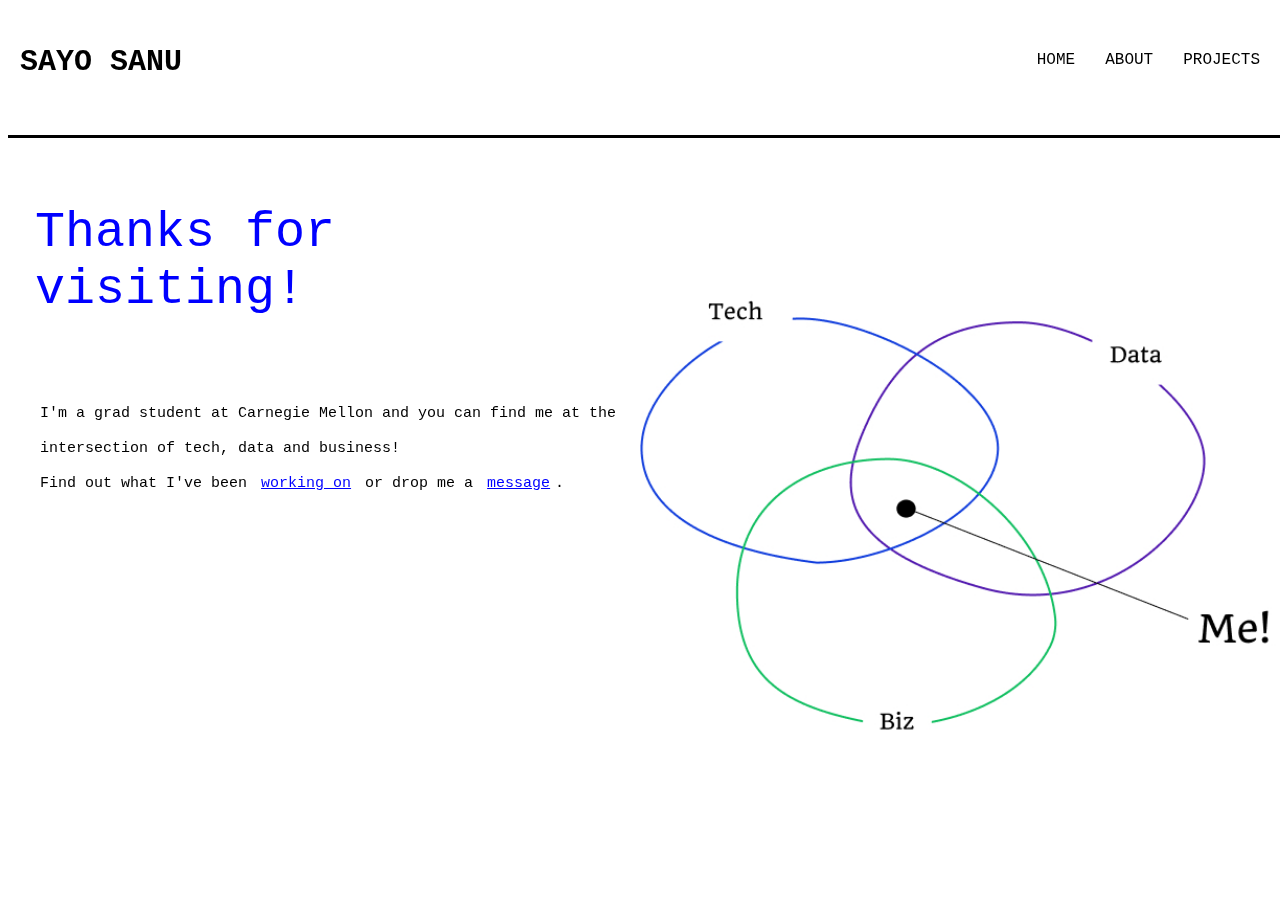
<file: index.html>
<!DOCTYPE html>
<html lang="en">
<head>
	<!-- Global site tag (gtag.js) - Google Analytics -->
    <script async src="https://www.googletagmanager.com/gtag/js?id=UA-145074367-1"></script>
    <script>
        window.dataLayer = window.dataLayer || [];
        function gtag(){dataLayer.push(arguments);}
        gtag('js', new Date());

        gtag('config', 'UA-145074367-1');
    </script>
    

    <meta charset="UTF-8">
    <meta name="viewport" content="width=device-width, initial-scale=1.0">
    <meta http-equiv="X-UA-Compatible" content="ie=edge">
    <title>Sayo's Website</title>
</head>
<link href="style.css" rel="stylesheet" type="text/css">

<body>
	<div class="fullscreen top">
		<div class = "topright">
			<ul class="menu">
				<li id="menulist"><a href="index.html"> HOME </a></li>
				<li id="menulist"><a href="webpages/about.html"> ABOUT </a></li>
				<li id="menulist"><a href="webpages/projects.html"> PROJECTS </a></li>
				<!-- <li id="menulist"><a href="webpages/contact.html"> CONTACT </a></li>	 -->
			</ul>
		</div>

		<div class = "topleft">
			<h2>SAYO SANU</h2>
		</div>
				
	</div>

	<div class="fullscreen bottom">
		<div class="bottomright">

		</div>
		<div class="bottomleft">
			<h1>Thanks for visiting!</h1>
			<p class = "blurb">I'm a grad student at Carnegie Mellon and you can find me at the intersection of tech, data and business!
			<br>
			Find out what I've been <a id="mylinks" href="/webpages/projects.html">working on</a> or drop me a <a id="mylinks" href="mailto:esanu@andrew.cmu.edu">message</a>.
			</p>

		</div>
	</div>
</div>
    


</body>
</html>
</file>
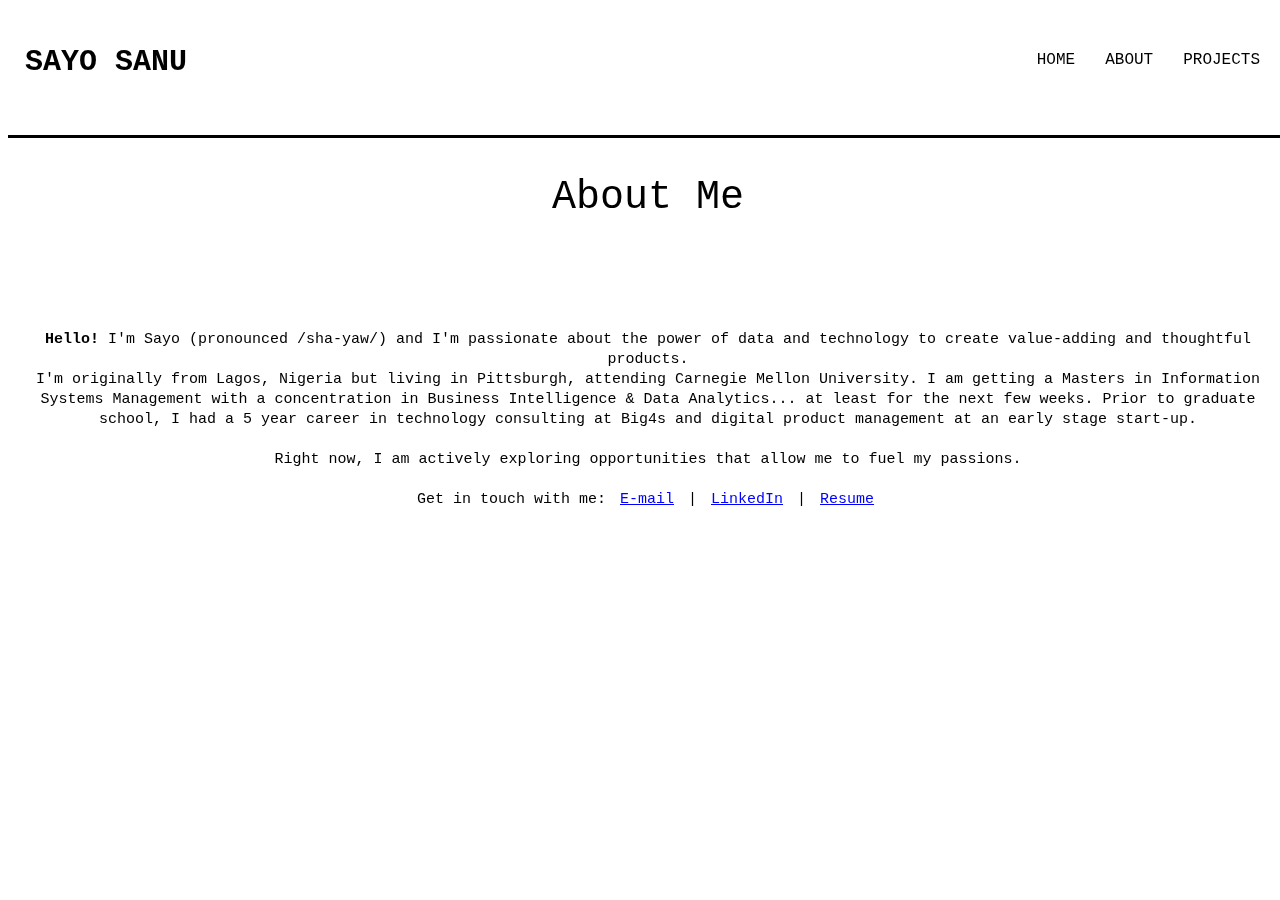
<file: webpages/about.html>
<!DOCTYPE html>
<html lang="en">
<head>

    <!-- Global site tag (gtag.js) - Google Analytics -->
    <script async src="https://www.googletagmanager.com/gtag/js?id=UA-145074367-1"></script>
    <script>
        window.dataLayer = window.dataLayer || [];
        function gtag(){dataLayer.push(arguments);}
        gtag('js', new Date());

        gtag('config', 'UA-145074367-1');
    </script>
    
    
    <meta charset="UTF-8">
    <meta name="viewport" content="width=device-width, initial-scale=1.0">
    <meta http-equiv="X-UA-Compatible" content="ie=edge">
    <title>Document</title>
</head>

<link href="../style.css" rel="stylesheet" type="text/css">

<body>
    <div class="fullscreen top">
        <div class = "topright">
            <ul class="menu">
                <li id="menulist"><a href="../index.html"> HOME </a></li>
                <li id="menulist"><a href="../webpages/about.html"> ABOUT </a></li>
                <li id="menulist"><a href="../webpages/projects.html"> PROJECTS </a></li>
                <!-- <li id="menulist"><a href="../webpages/contact.html"> CONTACT </a></li>		 -->
            </ul>
        </div>
    
        <div class = "topleft">
            <h2><a href = "../index.html">SAYO SANU</a></h2>
        </div>
                
    </div>
        
    <div class="fullscreen bottom">
        <div class="freezetop">
            <h3>About Me</h3>
        </div>

        <div class="bottom">
            <p class="headertext">
                <b>Hello!</b> I'm  Sayo (pronounced /sha-yaw/) and I'm passionate about the power of data and technology to create value-adding and thoughtful products. 
                <br> I'm originally from Lagos, Nigeria but living in Pittsburgh, attending Carnegie Mellon University. I am getting a Masters in Information Systems Management with a concentration in Business Intelligence & Data Analytics... at least for the next few weeks. Prior to graduate school, I had a 5 year career in technology consulting at Big4s and digital product management at an early stage start-up. 

                <br><br>

                Right now, I am actively exploring opportunities that allow me to fuel my passions.                               
                <br><br>

                Get in touch with me: <a id="mylinks" href = "mailto:esanu@andrew.cmu.edu">E-mail</a> | <a id="mylinks" href="https://www.linkedin.com/in/sayosanu/">LinkedIn</a> | <a id="mylinks" href="../files/Sayo Sanu Resume.pdf">Resume</a>  

                
                
            </p> 
        </div>
    </div>   
</body>
</html>
</file>
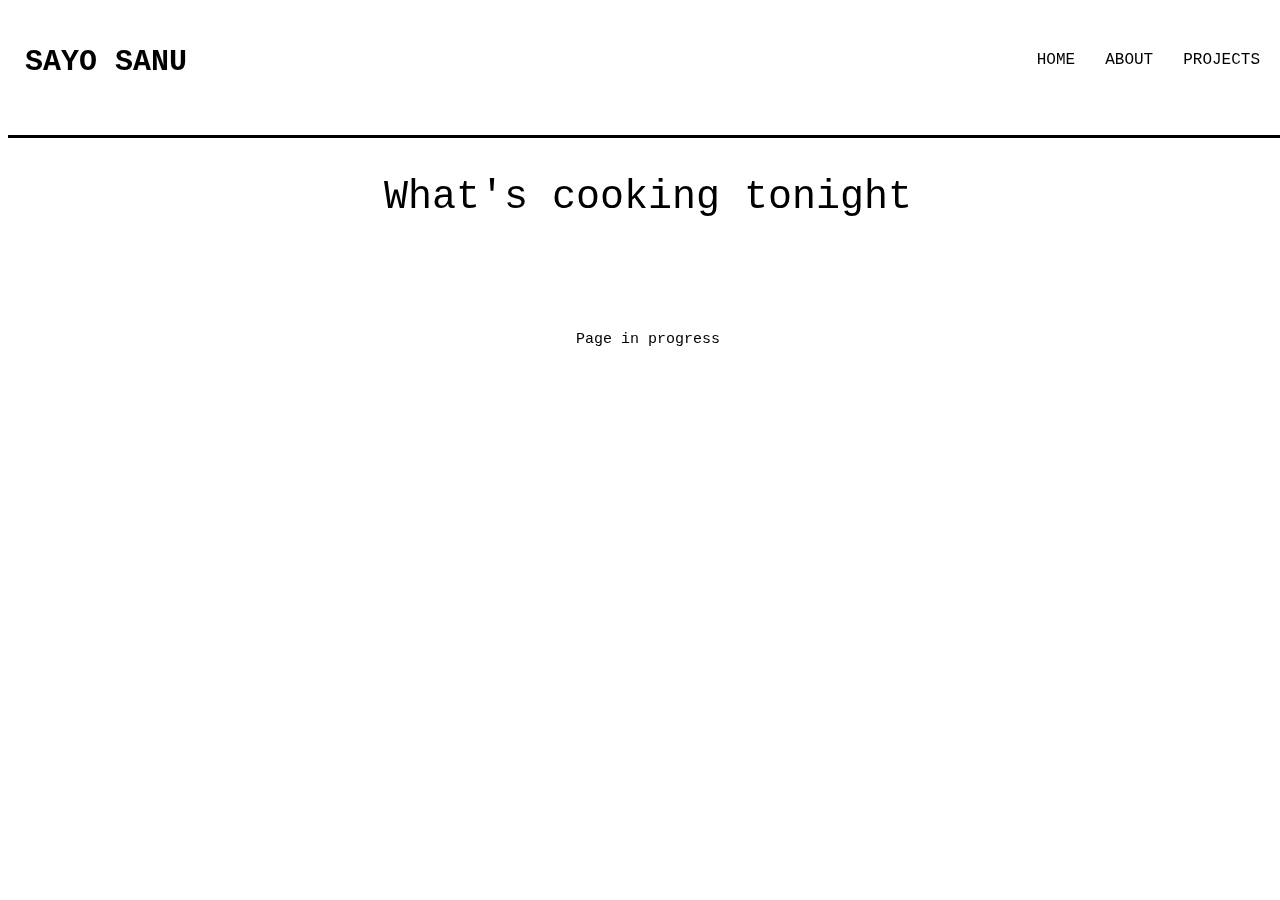
<file: webpages/androidrecipes.html>
<!DOCTYPE html>
<html lang="en">
<head>

    <!-- Global site tag (gtag.js) - Google Analytics -->
    <script async src="https://www.googletagmanager.com/gtag/js?id=UA-145074367-1"></script>
    <script>
        window.dataLayer = window.dataLayer || [];
        function gtag(){dataLayer.push(arguments);}
        gtag('js', new Date());

        gtag('config', 'UA-145074367-1');
    </script>
    
    
    <meta charset="UTF-8">
    <meta name="viewport" content="width=device-width, initial-scale=1.0">
    <meta http-equiv="X-UA-Compatible" content="ie=edge">
    <title>Telling Stories with Data</title>
</head>

<link href="../style.css" rel="stylesheet" type="text/css">

<body>
    <div class="fullscreen top">
        <div class = "topright">
            <ul class="menu">
                <li id="menulist"><a href="../index.html"> HOME </a></li>
                <li id="menulist"><a href="../webpages/about.html"> ABOUT </a></li>
                <li id="menulist"><a href="../webpages/projects.html"> PROJECTS </a></li>
            </ul>
        </div>
    
        <div class = "topleft">
            <h2><a href = "../index.html">SAYO SANU</a></h2>
        </div>
                
    </div>
    
    <div class="fullscreen bottom">

        <div class="freezetop">
            <h3>What's cooking tonight</h3>
        </div>

        <div class="bottom">
            <p class="headertext">
                Page in progress  

                <br>
            </p>
        </div>
    </div>

</body>
</html>
</file>
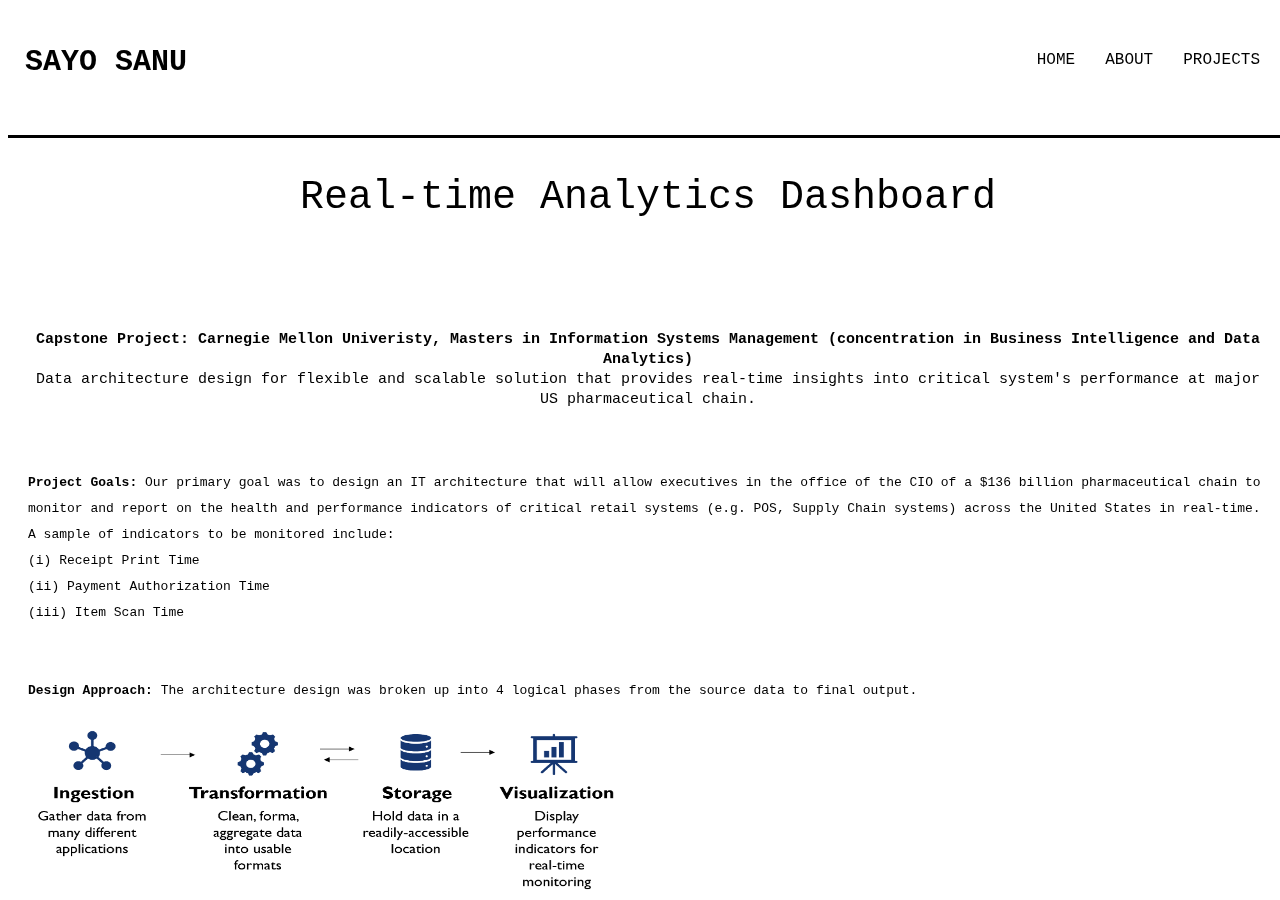
<file: webpages/dashboard.html>
﻿<!DOCTYPE html>
<html lang="en">
<head>
    <!-- Global site tag (gtag.js) - Google Analytics -->
    <script async src="https://www.googletagmanager.com/gtag/js?id=UA-145074367-1"></script>
    <script>
        window.dataLayer = window.dataLayer || [];
        function gtag(){dataLayer.push(arguments);}
        gtag('js', new Date());

        gtag('config', 'UA-145074367-1');
    </script>
    

    <meta charset="UTF-8">
    <meta name="viewport" content="width=device-width, initial-scale=1.0">
    <meta http-equiv="X-UA-Compatible" content="ie=edge">
    <title>Real-time Analytics Dashboard</title>
</head>
<link href="../style.css" rel="stylesheet" type="text/css">

<body>
    <div class="fullscreen top">
            <div class = "topright">
                <ul class="menu">
                    <li id="menulist"><a href="../index.html"> HOME </a></li>
                    <li id="menulist"><a href="../webpages/about.html"> ABOUT </a></li>
                    <li id="menulist"><a href="../webpages/projects.html"> PROJECTS </a></li>
                </ul>
            </div>
        
            <div class = "topleft">
                <h2><a href = "../index.html">SAYO SANU</a></h2>
            </div>
                    
        </div>
        
        <div class="fullscreen bottom">
    
            <div class="freezetop">
                <h3>Real-time Analytics Dashboard</h3>
            </div>
    
            <div class="bottom">
                <p class="headertext">
                    <b>
                        Capstone Project: Carnegie Mellon Univeristy, Masters in Information Systems Management
                        (concentration in Business Intelligence and Data Analytics) 
                    </b> <br />
                    Data architecture design for flexible and scalable solution that provides real-time insights into
                    critical system's performance at major US pharmaceutical chain.

                </p>

                <p class="bodytext">
                    <b>Project Goals: </b> Our primary goal was to design an IT architecture that
                    will allow executives in the office of the CIO of a $136 billion pharmaceutical chain 
                    to monitor and report on the health and performance indicators of critical retail systems (e.g. POS, Supply Chain systems)
                    across the United States in real-time. </br>
                    A sample of indicators to be monitored include:<br />
                    (i) Receipt Print Time <br />
                    (ii) Payment Authorization Time<br />
                    (iii) Item Scan Time <br />

                    <br />
                    <br />
                    <b>Design Approach: </b> The architecture design was broken up into 4 logical phases from the source data to final output. 
                    <br>
                    <img src="../images/designapproach.png" alt="Oops! I can't find this image right now." height="200" width="600">
                    <br>
                    For this project, the visualization phase was out of scope. We researched and identified potential solutions that met client requirements for all in-scope phases (ingestion, storage and transformation). The architectural design options were evaluated using a scorecard for a final recommendation before tools and vendors were selected.
                    <br>
                    <br>
                    <b></b>
                    After research, the team proposed 3 architectural options optimized for different strengths. <br>
                    <b>Peridot:</b> This architectural design was proposed as a light-weight technology stack. <br>
                    Data is extracted from source systems using traditional batch ETL solutions. The data is loaded into a cold storage data lake for adhoc queries and basic data analysis. From the data lake, the data is stored in a downstream datawarehouse for a 30-day period. Subsets of the transactional data are then stored in data marts for easier and faster access on the dashboard. Pre-defined rules are applied before analytics data is displayed on the dashboard. <br><br>
                    The downside of this design is degraded performance in providing "near real-time" analytics because of the number of components. Also, there is an impact on solution reliability and fault-tolerance using traditional batch ETL process.  <br>
                    <img src="../images/02peridot.png" alt="Oops, I can't find this image right now" height="350" width="700"> <br><br>

                    <b>Amethyst:</b> Our second recommendation uses a messaging queue to ingest data from the source systems. Messaging systems allow for asynchronous communication, decoupling systems and improving fault-tolerance. The data is transformed using a stream processing application that can process continuous data input. All data is stored in a data lake for adhoc queries, advanced analytics and predictive modeling. Some stream processing applications provide advanced modeling. Data is stored in datawarehouses for a shorter period for historical analysis. Subsets of the transactional data are then stored in data marts for easier and faster access on the dashboard. Pre-defined rules are applied before analytics data is displayed on the dashboard. <br><br>  <br>

                    <img src="../images/02amethyst.png" alt="Oops, I can't find this image right now" height="350" width="700">
                    <br>

                    <br><br>

                    <b>Andensine:</b> Our final recommendation also uses a messaging queue to ingest data from the source systems. The data is also transformed using a stream processing application that can process continuous data input. The stream application is integrated with the analytics dashboard as a downstream system. All data is stored in a cold storage data lake for adhoc queries, advanced analytics and predictive modeling, and more recent historical data is available in variety of databases (NoSQL, SQL, etc.) for quicker analysis. <br>

                    <img src="../images/02andesine.png" alt="Oops, I can't find this image right now" height="350" width="700">
                    <br>

                    <br><br>

            

                    Following these proposals, we evaluated each architectural option against our client's key requirements using a weighted scorecard. <br> <br>

                    <img src="../images/02scorecard.png" alt="Oops, I can't find this image right now" height="350" width="500">
                    <br>
                    We scored each architectural option based on our knowledge of information systems, our research, and counsel from esteemed client and advisors. <br>

                    <img src="../images/02scoreboard.png" alt="Oops, I can't find this image right now" height="250" width="600">
                    <br>
                    Andensine and Amethyst options with messaging queues and streaming applications scored hire on scalability and flexibility, which was a key requirements. Our client wanted to keep the solution flexible for changing business needs. Business changes may come with a growth in data volume and processing requirements. Also, messaging systems provide transparency (our source system will not need to be concerned about the location/address of the source system) and can ingest variety data formats (structured and unstructured). 
                    <br>
                    <br>
                    These options both scored low on total cost of ownership. We conducted a cost-analysis based on our best estimates of products available on Microsoft Azure's platform. 

                    <br>
                    <br>

                    Adensine architecture was our final recommendation to enable real-time insights on the health and performance of critical systems in a retail and e-commerce organization. <br>
                    Andensine's architecture and components allow our client to grow and take advantage advanced technology strategies. <br>
                    <br>

                    <img src="../images/02andesinetools.png" alt="Oops, I can't find this image right now" height="350" width="700">
                    <br>
                    <br>
                    
                    
                    Please see <a id="mylinks" href="../files/capstoneposter.pdf">capstone poster</a> for more details on this project. 


                </p>
            </div>

        </div>

    
</body>
</html>
</file>
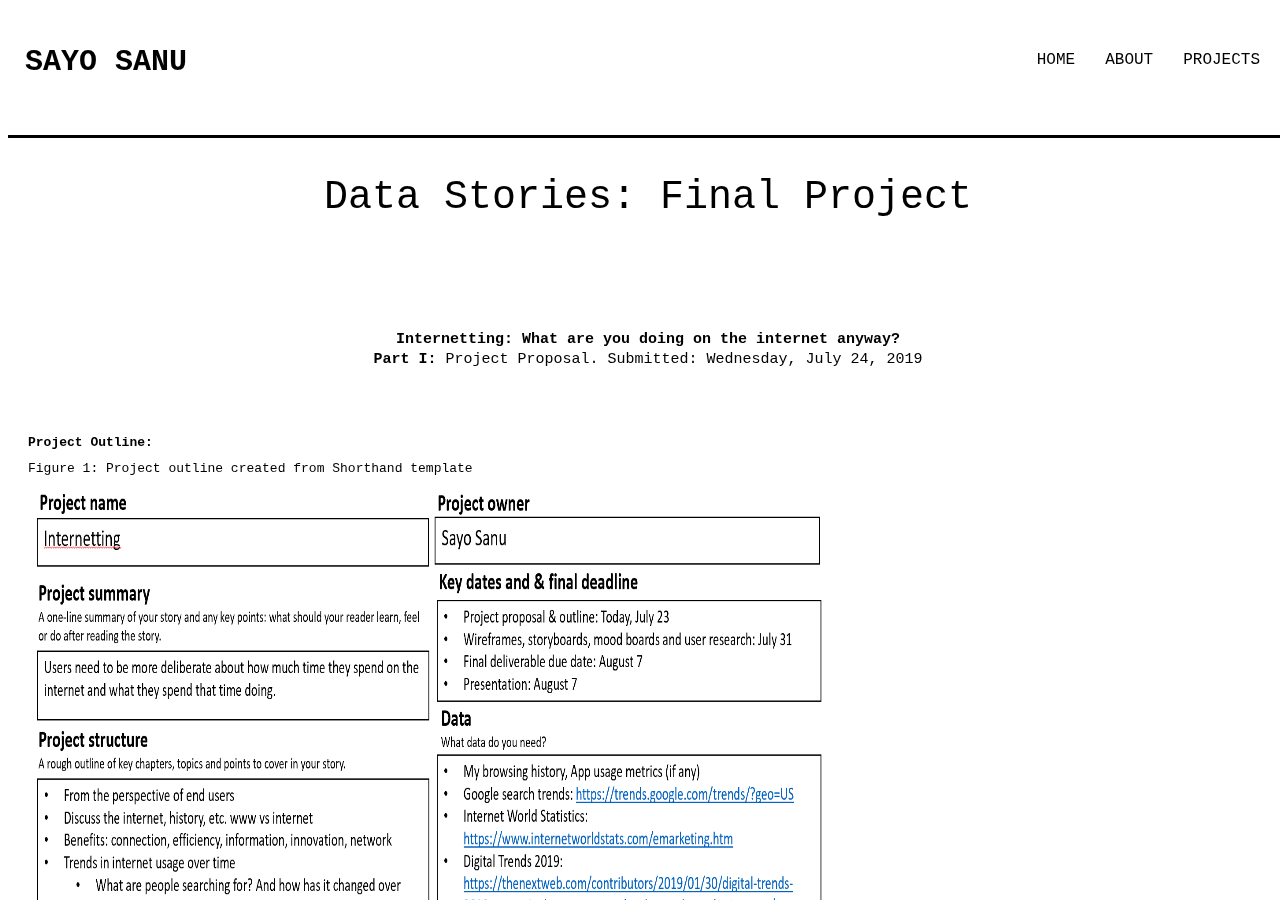
<file: webpages/datafinalproject.html>
<!DOCTYPE html>
<html lang="en">
<head>
    <!-- Global site tag (gtag.js) - Google Analytics -->
    <script async src="https://www.googletagmanager.com/gtag/js?id=UA-145074367-1"></script>
    <script>
        window.dataLayer = window.dataLayer || [];
        function gtag(){dataLayer.push(arguments);}
        gtag('js', new Date());

        gtag('config', 'UA-145074367-1');
    </script>
    
    <meta charset="UTF-8">
    <meta name="viewport" content="width=device-width, initial-scale=1.0">
    <meta http-equiv="X-UA-Compatible" content="ie=edge">
    <title>Telling Stories with Data: Final Project</title>
</head>
<link href="../style.css" rel="stylesheet" type="text/css">

<body>
	<div class="fullscreen top">
		<div class = "topright">
			<ul class="menu">
				<li id="menulist"><a href="../index.html"> HOME </a></li>
				<li id="menulist"><a href="../webpages/about.html"> ABOUT </a></li>
				<li id="menulist"><a href="../webpages/projects.html"> PROJECTS </a></li>
			</ul>
		</div>

		<div class = "topleft">
			<h2><a href = "../index.html">SAYO SANU</a></h2>
		</div>
				
    </div>    

	<div class="fullscreen bottom">
        <div class="freezetop">
            <h3>Data Stories: Final Project</h3>
        </div>

        <div class="bottom">
            <p class = "headertext">
                <b>Internetting: What are you doing on the internet anyway?</b><br>
                <b>Part I:</b> Project Proposal. Submitted: Wednesday, July 24, 2019 <br>
                
            </p>
            <p class="bodytext">               
                <b>Project Outline:</b><br>
                Figure 1: Project outline created from Shorthand template<br>

                <img src="../images/outline.png" alt="Oops! I'm sorry, I can't find this image right now." height = "700" width ="800"><br><br>
                
                Figure 2: Story Arc<br>

                <img src="../images/storyarc.png" alt = "Story arc" height="250" width="700">
                <br><br>

                <b>Intial Sketches:</b><br>              
                Figure 3: Sketches for Data Visualization charts<br>

                <img src="../images/Final project sketches.jpeg" alt="Final project sketches" height= "750" width="500"> <br><br>
                I made these sketches to go along with my story arc. <br>
                Initially, I intend to start off discussing the beginnings of the internet, the growth in usage and the number of pages pages. This growth can be shown with a chart similar to Figure 3.1 (as labeled in my sketches). Data used should show exponential growth in these metrics. I sketched line and bar charts in one figure to show these trends over time but for the final deliverable, I may separate out these figures.<br><br>

                Next, my story will go into all the benefits (e.g. connection, increased access to information, innovation and so on) of the internet and how we are spending a lot more time on the internet (chart shown in Figure 3.1 and Figure 3.2). Next I'll go into how trends in internet usage has changed over time (Figure 3.3). Figure 3.7 is another option to show the trends in internet usage. This leads me to the cons of the internet. No charts have been planned for this section at this time.  <br><br>

                Figure 3.4 shows a huge dollar amount to trigger a reaction from the reaction. This is the valley of the story, when users realize how much their time and attention is monetized. Figure 3.5 shows how much of internet traffic is attributed to big tech companies that profit enormously from keeping us on the internet. <br><br>

                My story goes on to the call to action. We need to be more aware of how we're spending our time and how our time on the internet affects internal stability, happiness. Figure 6 shows a negative correlation between amount of internet usage and health and wellness. Ideally, data should show a negative correlation between these metrics or some other indicator. Finally, I wrap up my story by discussing additional benefits to reducing internet usage. <br><br>
                
                <b>Data:</b><br>  
                For this project, I intend to use publicly available data and statistics on internet history, usage, search trends and personal data on internet usage. <br>
                (1) My google chrome browsing history on my laptop and mobile phone. I thought it'd be interesting to use my data to see how I'm spending my time on the internet and see how it compares to reported statistics for the average user. I intend to categorize browsing history to make data usable.<br>
                (2)Mobile apps and usage metrics (if available) on my mobile phone. I intend to get the same value out of this data as (1) above.<br>
                (3) Google search trends found <a id="mylinks" href="https://trends.google.com/trends/?geo=US">here</a>. I can use this data to identify trends in Google searches to see how people are using the internet and see how searches are changing over time.<br>
                (4) Internet World Statistics found <a id="mylinks"  href="https://www.internetworldstats.com/emarketing.htm">here</a><br>
                (5) Digital Trends 2019 found <a href="https://thenextweb.com/contributors/2019/01/30/digital-trends-2019-every-single-stat-you-need-to-know-about-the-internet/">here</a><br>
                (6) Relationship between internet use and depression/sickness/dumbness/ignorance found <a id="mylinks" href="https://www.theguardian.com/technology/2010/feb/03/excessive-internet-use-depression">here</a>
                
                <br><br>
         
                <b>Presentation method and medium: </b><br>
                For the final deliverable, I will use Shorthand to present findings from my analysis. For the final presentation, I will consider my findings and build visuals around 1-2 impactful insights.
                <br><br>
            </p>
            <p class = "headertext">
                    <b>Part II:</b> Wireframes and user research. Submitted: Wednesday, July 31, 2019 <br>                        
            </p>

            <p class="bodytext">
                Initial wireframe<br>
                <img src="../images/storyboard.png" alt="Oops. I can't find this image right now."><br><br>
                <b>User Research Protocol</b><br>
                <b>Target Audience: </b>The target audience for this project is for heavy internet users. How would do I define heavy? They have at least 2 social media accounts, communicate primarily over the internet and not mobile networks and spend at least 20 hours a week on an internet connected device. <br>
                Students are a great group that meet this requirement. To keep survey sample heterogenous, I will talk to internet users from different generations because the internet has shaped these different generations in different ways.<br> <br>
                <b>Representative Individuals: </b>Because of the penetration of the internet and the subject of the project, <br><br>
                <b>Interview Script: </b> Hey, I'm working on this project for a data that tries to understand more about how people are using the internet. I'm working on the outline of the final part now. Could you give me some feedback to make sure my story makes sense?<br> <br>
                
                The story may start off with how prevalent the internet is. In my final deliverable, I intend to use the trend graph that shows the exponential growth in internet users to also illustrate the history of the internet, using line markers to signify major moments in history. <br>

                Next, I want to highlight the great benefits of the internet and going to show how much time people spend on the internet, which I hope would be shocking to audience. Somehow, I want to tie this into how valuable our time and attention is. So valuable that companies are spending millions to get us to use their product more and making billions in returns when we do. <br><br> And what do we get? Nothing. <br><br>
                
                That's  why I'm asking people to be more deliberate about how they use the internet. Who they give their data to, how much time they spend surfing, and to question everything.<br><br> 
                <b>Questions</b> <br>
                1. What was most useful about this? <br>
                2. What don't you like about this and what would make it better? <br>
                3. Does it inspire you to change your behavior? <br><br>


                <b>Interview Findings: </b><br>
                <b>Candidate 1:</b> Male, mid 20s, Asian immigrant, student<br>
                <b>Responses: </b><br>
                1. To this candidate, he liked the idea of seeing changes in internet patterns and usage over time.             
                He referenced a graphic that shows how the kinds of top 10 companies in the United States has changed over time.                 <br>
                2. This reviewer suggested a stronger title for the project. To further improve, this candidate suggests spending more time on the call to action. Since the project ends with urging users to be more mindful of their data, he suggested spending some time talking about data privacy laws. He also suggested providing more actionable steps to the call to action. For example,  I could suggest applications that could help in managing internet use. Ironic. 
                <br>
                3. My interviewee believes that the numbers will make an impactful statement in inspiring a change of behavior. 

                <br><br>

                <b>Candidate 2: Male, late teens, white, Student</b><br>
                <b>Responses: </b><br>
                1. For this person, he had never really considered the profits that are generated from his internet use.
                <br>
                2. When I showed this user my storyboard in Balsamiq, he expressed wanting more visuals or a more graphical presentation. <br>
                3. Yes. <br><br>


                <b>Changes made from interviews: </b><br>
                1. Internet usage may be varied across generations, so to make a more impactful point, I could show data for a specific group of internet users e.g. children between the ages of 10 and 15 years or millenials because they are more likely to be heavy internet users; the target audience for this message. Also, for the final presentation a majority of the audience will likely be from the millenial generation. <br>
                2.  I quite agree about the title of the project. I'm not attached to the title so I'll make it a working title and finalize on the title by the final part. <br>
                3. Find a way to illustrate the cycle of more time leads to more clicks leads to more data leads to more analysis, which leads to more ads, more revenue and feeds back into spending more time. <br>
                4. I realized how people may not have spent any time thinking of the profits that are generated from their time and attention. While the internet provides great benefits, the amount of value generated that's left unshared may be astounding. I intend to show profits instead of revenue. <br>
                5. I'll show more graphics to make a more impactful visual experience.<br>
                6. I want to spend some more time thinking of counter arguments. <br>
                7. In thinking about the internet, the awesome services, automation it provides, at very little costs.<br>


                <!-- <img src ="../images/storyboardv2.png" alt="Oops. I can't find this image right now."><br><br> -->

                
            </p>

            <p class = "headertext">
                   <b>Part III:</b> The Free and Open Internet. <br>                       
            </p>
            <p class="bodytext">
                 
                The origins of the internet dates to the late 1960s with the ARPANET (Advanced Research Projects Agency Network) that allowed computers to communicate on a single network. In the 70s, scientists Robert Kahn and Vinton Cerf extended this work to allow communication over multiple networks. For the next 2 decades, the internet was used primarily to share information within academic and research communities. Back then, information on the internet sat in silos on different machines. To get access to the information, people had to log into those machines, which sometimes were not inter-operable. 
                <br><br>
                In 1989, Sir Tim Berners-Lee, a physicist working at CERN proposed the Hypertext Transfer Protocol (HTTP); what would become the basis of the World Wide Web. The web was a combination of the work on <a href="https://www.w3.org/WhatIs.html">hypertext</a> , <a href="https://www.ietf.org/rfc/rfc0793.txt">TCP</a> and <a href="">DNS</a> Sir Berners-Lee’s invention standardized the way messages were created, formatted and transmitted across the internet, effectively making it much easier for users to access and share information.
                <br><br>

                In the early days of the web's protocol, there were other <a href="https://www.minnpost.com/business/2016/08/rise-and-fall-gopher-protocol/">alternatives</a>. The web, and subsequently the internet, took off after CERN released the software, making it available to the public, royalty free. By the end of the year, the number of pages on the web had <a href="https://www.internetlivestats.com/total-number-of-websites/">grown by 900% to 130</a>. <br><br>
                
                <!-- <div class = "sidebysideimage"> -->
                    <img src ="../images/riseinpen.png" alt="Oops. I can't find this image right now." height="300" width="550"><br><br>
                    <img src ="../images/riseinweb.png" alt="Oops. I can't find this image right now." height="300" width="550"><br><br>
                <!-- </div> -->
                

                Sir Berners-Lee's vision of the web was to create "a new way of thinking and a means to greater freedom and social growth”1. Just like the printing press, the internet revolutionized the way we create, discover and consume information with widespread effects on culture, business, and politics. <br><br>

                <b>
                    “...[the web's] true potential would only be unleashed if anyone, anywhere could use it without paying a fee or having to ask for permission…”
                    - Sir Tim Berners-Lee
                </b>
                <br><br>


                <img src ="../images/1997internetpen.png" alt="Oops. I can't find this image right now." height="550" width="1000"><br><br>
                <img src ="../images/2007internetpen.png" alt="Oops. I can't find this image right now." height="550" width="1000"><br><br>
                <img src ="../images/2017 internet pen.png" alt="Oops. I can't find this image right now." height="550" width="1000"><br><br>

            
                Some of the world's largest companies like Alphabet and Facebook adopt this free model, making incredibly useful and beneficial services like messaging and communication, photo sharing, navigation, available for free. But are the services really free? We don't pay a subscription free to use a search indexed web. But we're still giving up something of value. <br><br>

                <b>Your data.</b><br><br>

                In 2017, an  <a href= "https://www.economist.com/leaders/2017/05/06/the-worlds-most-valuable-resource-is-no-longer-oil-but-data" >Economist article </a> was published. The value of data had exceeded the value of crude oil. Countries have gone to war for crude oil. The most valuable companies in the world hold petabytes worth of data on their users, and it becomes a cause for concern when corporations wield such power. Recently, the US Department of Justice began antitrust proceedings of large technology companies to protect consumer rights. <br><br>

                <img src ="../images/2001marketcap.png" alt="Oops. I can't find this image right now." height="250" width="600"><br><br>
                <img src ="../images/2017marketcap.png" alt="Oops. I can't find this image right now." height="250" width="600" ><br><br>

                Also in 2017, Facebook faced a major scandal regarding its data privacy policy. Cambridge Analytica, a now defunct political consulting firm improperly gained access to millions of users' Facebook data. With that data, the firm was able to create psychographic profiles, and identify users to target political messaging to for the 2016 US presidential elections. Some say the misuse of a threat to the US democracy. <br><br>

                As an internet user, you should be concerned about how these companies are collecting, storing, sharing and using your data. <br><br>

                <b>So what can you do to protect yourself?</b> <br><br>
                First, you could use the internet to get more educated on the issue. <br><br>

                As users of the internet, we need to be more careful about how we spend our time on the internet. The internet has a lot of benefits, so it would be unwise to stay offline, isolated from the latest information. But we can be more mindful about how we spend our time and share our data on the internet. <br><br>

                Also, the next time you visit the next website or download the latest smartphone app, take a moment before you accept to share your personal data. Ask yourself: are my benefits from this application equal to or greater than the app provider's benefits? <br><br>
            
                

                View this project in <a id="mylinks" href= "https://carnegiemellon.shorthandstories.com/the-free-internet/index.html">Shorthand</a> <br>
            </p>
                
                
             
        </div> 

</body>
</html>
</file>
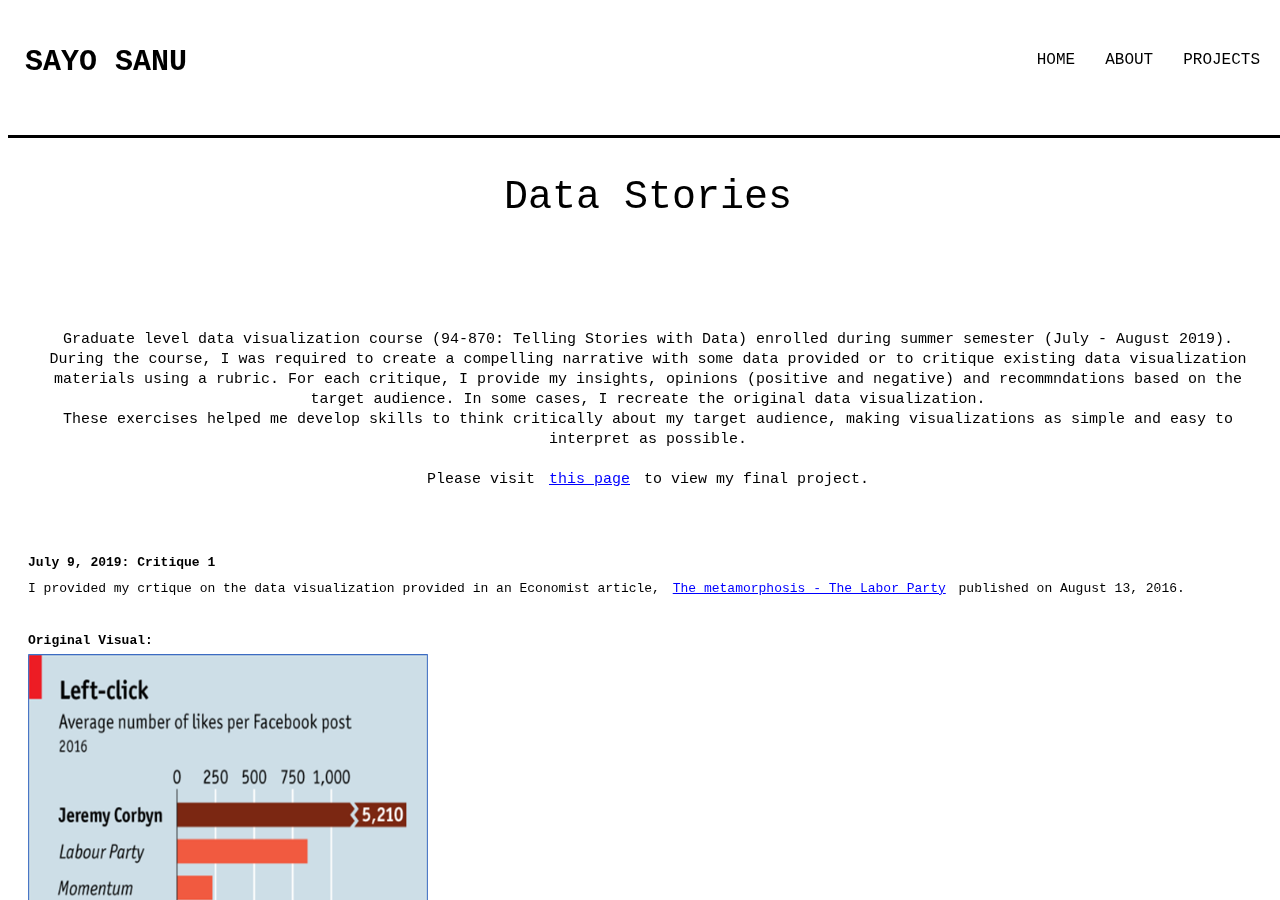
<file: webpages/datastories.html>
﻿<!DOCTYPE html>
<html lang="en">
<head>

    <!-- Global site tag (gtag.js) - Google Analytics -->
    <script async src="https://www.googletagmanager.com/gtag/js?id=UA-145074367-1"></script>
    <script>
        window.dataLayer = window.dataLayer || [];
        function gtag(){dataLayer.push(arguments);}
        gtag('js', new Date());

        gtag('config', 'UA-145074367-1');
    </script>
    

    <meta charset="UTF-8">
    <meta name="viewport" content="width=device-width, initial-scale=1.0">
    <meta http-equiv="X-UA-Compatible" content="ie=edge">
    <title>Telling Stories with Data</title>
</head>

<link href="../style.css" rel="stylesheet" type="text/css">

<body>
    <div class="fullscreen top">
        <div class = "topright">
            <ul class="menu">
                <li id="menulist"><a href="../index.html"> HOME </a></li>
                <li id="menulist"><a href="../webpages/about.html"> ABOUT </a></li>
                <li id="menulist"><a href="../webpages/projects.html"> PROJECTS </a></li>
            </ul>
        </div>
    
        <div class = "topleft">
            <h2><a href = "../index.html">SAYO SANU</a></h2>
        </div>
                
    </div>
    
    <div class="fullscreen bottom">

        <div class="freezetop">
            <h3>Data Stories</h3>
        </div>

        <div class="bottom">
            <p class="headertext">
                Graduate level data visualization course (94-870: Telling Stories with Data) enrolled during summer semester (July - August 2019). During the course, I was required to create a compelling narrative with some data provided or to critique existing data visualization materials using a rubric. For each critique, I provide my insights, opinions (positive and negative) and recommndations based on the target audience. In some cases, I recreate the original data visualization.  

                <br>

                These exercises helped me develop skills to think critically about my target audience, making visualizations as simple and easy to interpret as possible.      
                <br><br> 

                Please visit <a id="mylinks" href="datafinalproject.html">this page</a> to view my final project.

            <p class="bodytext">
                <b>July 9, 2019: Critique 1</b><br>
                I provided my crtique on the data visualization provided in an Economist article, <a id="mylinks" href="../files/The metamorphosis - The Labour Party.pdf">The metamorphosis - The Labor Party</a> published on August 13, 2016. 

                <br><br>
                <b>Original Visual:</b><br>
                <img src="../images/originalviz1.jpg" alt="Oops! I can't find this image right now." height="400" width="400">

                        <br><b>Source: </b> “The Metamorphosis.” The Economist, August 13, 2016. <a id = "mylinks" href="https://www.economist.com/britain/2016/08/13/the-metamorphosis">https://www.economist.com/britain/2016/08/13/the-metamorphosis</a>

                                                
    
                    <br><br>
                    <b>Critique: </b><br>
                    The first thing I notice in this graphic is (1) very long bar not shown completely, (2) different categories shown by different colors and (3) Facebook data was used. <br><br> 

                    The message I am getting from this chart is that Jeremy Corbyn is very popular. Next I notice that the color of Corbyn's bar is deeper than the rest. I wonder why that is? What's different about it? Is it simply because it is the highest average and is the point of emphasis? Also, what do the different colors mean? <br><br>
                    
                    Next I notice that the chart shows a comparison between people and groups. Further the chart compares different types of groups; the article states that Momentum is a movement for Corbyn supporters and I believe the Labour Party is a political party. This seems like comparing apples to oranges to grapefruits. The message may not be lost if only data for Corbyn, Smith and Burnham is shown.
                    
                    <br><br>
                    I also notice that there is no mention of Saving Labour in the article provided. I wonder why it's included in this chart. I'm also curious about how long the posts were up for when the count data used to generate this chart was taken. The longer you have a post up for, the more often a posts gets viewed, shared and liked. As far as the title, does the chart artist mean that only data from 2016 was used? Or that the data was taken in 2016? What is left-click? <br><br>
                    
                    Finally, are Facebook post likes really indicative of a person's candidacy in a political election. Maybe. Politics appears to be a popularity contest. But are they the best indication? What if Corbyn's facebook posts were cat videos and memes? People like cats for some reason. <br><br>

                    <b>What I like: </b>
                    I kind of liked that the artist didn't bother showing the entire bar for Corbyn. The data for other categories compared may have been significantly overshadowed by Corbyn's popularity. Even though the entire bar wasn't shown, I got a clear idea of what the artist was trying to show - Corbyn's popularity.

                    <br>
                    <b>What I dislike: </b>
                    I did not like that Facebook data was used as a crutch for a political polls

                    <br>
                    <b>What I wish I saw: </b><br>
                    (1) I wish I saw polling data, which the article does mention, instead of Facebook likes. <br>
                    (2) I wish I saw what the colors mean.<br>
                    (3) I wish I got some context around who Smith & Burnham are. Are they both running against Corbyn in the Labour Party? 

                    <br><br> <b>Recreated Visual:</b>
                    <iframe title="Average number of likes per Facebook post (2016)" aria-label="Bar Chart" id="datawrapper-chart-wcUjr" src="//datawrapper.dwcdn.net/wcUjr/3/" scrolling="no" frameborder="0" style="width: 0; min-width: 100% !important; border: none;" height="148"></iframe><script type="text/javascript">!function(){"use strict";window.addEventListener("message",function(a){if(void 0!==a.data["datawrapper-height"])for(var e in a.data["datawrapper-height"]){var t=document.getElementById("datawrapper-chart-"+e)||document.querySelector("iframe[src*='"+e+"']");t&&(t.style.height=a.data["datawrapper-height"][e]+"px")}})}();</script>
                    <br><br>
                    I got rid of the data on political parties and movements because that data is irrelevant to the story the author is trying to tell in the article and because the data is comparing the same metric across incompatible categories.<br>
                    I also got rid of the color because ifferent colors usually represent subgroups within a larger collective group.<br>
                    I changed the title of the chart because it was not clear what the original title meant. <br> <br><br>

                    <b>July 16, 2019: Exercise 1</b><br>
                    For this assignment I created infographics for two different perspectives using a recent report from the Department of Homeland Security's Office of Inspector General on dangerous overcrowding and prolonged detention of children and adults at Border Patrol detention centers. You can find the report <a id="mylinks" href="https://www.oig.dhs.gov/sites/default/files/assets/Mga/2019/oig-19-51-jul19.pdf">here</a>. <br><br>
                    Perspectives:
                    <br> (1) As a <b>journalist</b> explaining the report to readers of a newspaper.<br>

                    Border patrol apprehensions have more than doubled within the last year to nearly a quarter million when compared with the previous period. The largest increase is in the apprehension of children and family units. The Department of Homeland Security reports to be at maximum capacity because of this dramatic increase in detainees, thus leading to overcrowding, prolonged detention and secruity concerns.

                    <div class="infogram-embed" data-id="ee16705e-204e-46ab-b593-454d00d9c1e1" data-type="interactive" data-title="Journalist"></div><script>!function(e,t,s,i){var n="InfogramEmbeds",o=e.getElementsByTagName("script")[0],d=/^http:/.test(e.location)?"http:":"https:";if(/^\/{2}/.test(i)&&(i=d+i),window[n]&&window[n].initialized)window[n].process&&window[n].process();else if(!e.getElementById(s)){var r=e.createElement("script");r.async=1,r.id=s,r.src=i,o.parentNode.insertBefore(r,o)}}(document,0,"infogram-async","https://e.infogram.com/js/dist/embed-loader-min.js");</script><div style="padding:8px 0;font-family:Arial!important;font-size:13px!important;line-height:15px!important;text-align:center;border-top:1px solid #dadada;margin:0 30px"><a href="https://infogram.com/ee16705e-204e-46ab-b593-454d00d9c1e1" style="color:#989898!important;text-decoration:none!important;" target="_blank">Journalist</a><br><a href="https://infogram.com" style="color:#989898!important;text-decoration:none!important;" target="_blank" rel="nofollow">Infogram</a></div>

                    <br>
                    <p class="bodytext">The target audience from this perspective are readers who may have political views. I decided to highlight the increase in apprehensions at the border because of the ongoing political debate on immigration. This chart could appeal to audiences on both sides of the aisle. First, those with more conservative political views on immigration may see the increase in apprehensions as an indication of stricter immigration policies and enforcement. On the other hand, readers with more liberal views may view the increase as one more thing to criticize the current administration for. <br><br>To maintain a neutral position on this, I used neutral colors.
                    
                    <br><br> (2) As an <b>analyst</b> working for the Department of Homeland Security, I am creating data visualizations for high-level policy-makers at DHS as well as other government agencies.<br> 

                    <br>
                    Border patrol apprehensions have more than doubled within the last year to nearly a quarter million when compared with the previous period. The largest increase is in the apprehension of children and family units. The dramatic increase in detainees has led to overcrowding, prolonged detention and secruity concerns.

                    <br>
                    </p>

                    

                    <div class="infogram-embed" data-id="9dfdc3db-c202-46c1-a685-5e6063d27319" data-type="interactive" data-title="Ocean Sand"></div><script>!function(e,t,s,i){var n="InfogramEmbeds",o=e.getElementsByTagName("script")[0],d=/^http:/.test(e.location)?"http:":"https:";if(/^\/{2}/.test(i)&&(i=d+i),window[n]&&window[n].initialized)window[n].process&&window[n].process();else if(!e.getElementById(s)){var r=e.createElement("script");r.async=1,r.id=s,r.src=i,o.parentNode.insertBefore(r,o)}}(document,0,"infogram-async","https://e.infogram.com/js/dist/embed-loader-min.js");</script><div style="padding:8px 0;font-family:Arial!important;font-size:13px!important;line-height:15px!important;text-align:center;border-top:1px solid #dadada;margin:0 30px"><a href="https://infogram.com/9dfdc3db-c202-46c1-a685-5e6063d27319" style="color:#989898!important;text-decoration:none!important;" target="_blank">Ocean Sand</a><br><a href="https://infogram.com" style="color:#989898!important;text-decoration:none!important;" target="_blank" rel="nofollow">Infogram</a></div>
                    

                    <p class="bodytext">
                        <b>Source:</b> “Management Alert - DHS Needs to Address Dangerous Overcrowding and Prolonged Detention of Children and Adults in the Rio Grande Valley.” Office of the Inspector General, July 2, 2019. <a id="mylinks" href="https://www.oig.dhs.gov/sites/default/files/assets/Mga/2019/oig-19-51-jul19.pdf">https://www.oig.dhs.gov/sites/default/files/assets/Mga/2019/oig-19-51-jul19.pdf</a> 
                        <br><br> The second graphic, developed from the perspective of an analyst reporting to high-level policy-makers at DHS and other government agencies, provides insight on matters relating to funding since the audience has the power to make a change, for instance provide additional funding. I used red to highlight the funding deficit and the number of detainees who have been detained longer than is allowed under TED laws.
                        <br><br>

                        


                        <b>July 16, 2019: Critique 2</b><br>
                        Using Stephen Few's <a id="mylinks" href="http://www.perceptualedge.com/articles/visual_business_intelligence/data_visualization_effectiveness_profile.pdf">Data Visualization Effectiveness Profile</a>, I provided my crtique on a data visualization of my choosing.
                                                    
                        <br><br>
                        <b>Original Visual:</b><br>
                        <img src="../images/originalviz2.jpg" alt="Oops! I couldn't find this image." height="500" width="750"><br>
                        <b>Source: </b>Revenue of McDonald's Corporation worldwide from 2005 to 2018, by mode of operation<a id="mylinks" href="https://www.statista.com/statistics/219447/mcdonalds-revenue-from-company-operated-and-franchised-restaurants/">https://www.statista.com/statistics/219447/mcdonalds-revenue-from-company-operated-and-franchised-restaurants/</a>
                        <br><br>

                        The original data visualization I selected to critique was quite simple and easy to understand for the most part. In my opinion, the primary audience is people who are interested in finance and business. The use of color does not distract or confuse from the message. 
                        
                        <br><br> However, I think that the designer missed the opportunity to show to the viewers very quickly that the revenues generated by franchise restaurants at McDonald's had exceeded that of company-owned restaurants by 2018. It is easy to see, from the original graphic, that revenue at company-owned restaurants are declining, but it's not very clear to see the trend in franchise restaurants because of the stacked bars.

                        <br>
                        I thought this was an important message which is why I have recreated the data visual using trend lines.

                        <br><br>
                        <b>Recreated Visual:</b>

                        <div class="infogram-embed" data-id="46ebc3ba-4e88-4125-b41d-bfdcbf85136c" data-type="interactive" data-title="Critique #2"></div><script>!function(e,t,s,i){var n="InfogramEmbeds",o=e.getElementsByTagName("script")[0],d=/^http:/.test(e.location)?"http:":"https:";if(/^\/{2}/.test(i)&&(i=d+i),window[n]&&window[n].initialized)window[n].process&&window[n].process();else if(!e.getElementById(s)){var r=e.createElement("script");r.async=1,r.id=s,r.src=i,o.parentNode.insertBefore(r,o)}}(document,0,"infogram-async","https://e.infogram.com/js/dist/embed-loader-min.js");</script><div style="padding:8px 0;font-family:Arial!important;font-size:13px!important;line-height:15px!important;text-align:center;border-top:1px solid #dadada;margin:0 30px"><a href="https://infogram.com/46ebc3ba-4e88-4125-b41d-bfdcbf85136c" style="color:#989898!important;text-decoration:none!important;" target="_blank">Critique #2</a><br><a href="https://infogram.com" style="color:#989898!important;text-decoration:none!important;" target="_blank" rel="nofollow">Infogram</a></div>

                       
                    </p>
                    <p class="bodytext">
                        <b>July 23 2019: Exercise 2</b><br>
                        <iframe src="https://data.oecd.org/chart/5CLV" width="860" height="645" style="border: 0" mozallowfullscreen="true" webkitallowfullscreen="true" allowfullscreen="true"><a href="https://data.oecd.org/chart/5CLV" target="_blank">OECD Chart: General government debt, Total, % of GDP, Annual, 2015</a></iframe>
                        <br>

                        <b>Source: </b> General Goverment debt-to-GDP ratio (1995 - 2018). <a id="mylinks" href="../files/DP_LIVE_21072019090941122.csv">OECD Data </a>

                        <br><br>

                        <svg width="900" height="1500" xmlns="http://www.w3.org/2000/svg" version="1.1"><g id="swarm-AUS" transform="translate(25,0)"><text x="-25" y="23" style="font-size: 10px; font-family: Arial, Helvetica;">AUS</text><g id="circles" class="bees"><circle id="circle" r="5.498028116313638" cx="1.9999999999999976" cy="6.140961713764019" fill="rgb(0, 0, 0)"></circle><circle id="circle" r="5.366192416101501" cx="38.08695652173907" cy="6.143045994622405" fill="rgb(0, 0, 0)"></circle><circle id="circle" r="5.308863772611355" cx="74.17391304347814" cy="6.136614749828615" fill="rgb(0, 0, 0)"></circle><circle id="circle" r="5.157018265233635" cx="110.26086956521725" cy="6.1452030218887055" fill="rgb(0, 0, 0)"></circle><circle id="circle" r="4.627994734571352" cx="146.34782608695627" cy="6.139886808297173" fill="rgb(0, 0, 0)"></circle><circle id="circle" r="4.380104364285437" cx="182.4347826086954" cy="6.137258520108821" fill="rgb(0, 0, 0)"></circle><circle id="circle" r="4.331325189761423" cx="218.5217391304345" cy="6.148260686855787" fill="rgb(0, 0, 0)"></circle><circle id="circle" r="4.2123617237230135" cx="254.60869565217362" cy="6.133716865869997" fill="rgb(0, 0, 0)"></circle><circle id="circle" r="3.9964280258534703" cx="290.6956521739126" cy="6.143955530078068" fill="rgb(0, 0, 0)"></circle><circle id="circle" r="3.7583995036111" cx="326.7826086956517" cy="6.144493684801953" fill="rgb(0, 0, 0)"></circle><circle id="circle" r="3.610179452073355" cx="362.8695652173908" cy="6.132124040763502" fill="rgb(0, 0, 0)"></circle><circle id="circle" r="3.5586711648707183" cx="398.95652173912987" cy="6.150726360836251" fill="rgb(0, 0, 0)"></circle><circle id="circle" r="3.474075582728986" cx="435.043478260869" cy="6.135602283232737" fill="rgb(0, 0, 0)"></circle><circle id="circle" r="3.60901634834124" cx="471.13043478260806" cy="6.138572911804568" fill="rgb(0, 0, 0)"></circle><circle id="circle" r="4.208696875778029" cx="507.21739130434725" cy="6.150406401260101" fill="rgb(0, 0, 0)"></circle><circle id="circle" r="4.431491019725238" cx="543.304347826086" cy="6.129110396427516" fill="rgb(0, 0, 0)"></circle><circle id="circle" r="4.73433130323039" cx="579.3913043478251" cy="6.1489156904359605" fill="rgb(0, 0, 0)"></circle><circle id="circle" r="5.627619848719371" cx="615.4782608695641" cy="6.141487366648546" fill="rgb(0, 0, 0)"></circle><circle id="circle" r="5.386868433604432" cx="651.5652173913033" cy="6.131727573121663" fill="rgb(0, 0, 0)"></circle><circle id="circle" r="5.790748084279219" cx="687.6521739130425" cy="6.154397098770466" fill="rgb(0, 0, 0)"></circle><circle id="circle" r="5.974281430233863" cx="723.7391304347815" cy="6.1303669566312236" fill="rgb(0, 0, 0)"></circle><circle id="circle" r="6.257667542580933" cx="759.8260869565207" cy="6.142195773987376" fill="rgb(0, 0, 0)"></circle><circle id="circle" r="6.074189483791213" cx="795.9130434782597" cy="6.149915837767011" fill="rgb(0, 0, 0)"></circle><circle id="circle" r="6.121621033670173" cx="831.9999999999989" cy="6.126524603724518" fill="rgb(0, 0, 0)"></circle></g><g id="labels" class="label"><text x="1.9999999999999976" y="6.140961713764019" text-anchor="middle" fill="#000"></text><text x="38.08695652173907" y="6.143045994622405" text-anchor="middle" fill="#000"></text><text x="74.17391304347814" y="6.136614749828615" text-anchor="middle" fill="#000"></text><text x="110.26086956521725" y="6.1452030218887055" text-anchor="middle" fill="#000"></text><text x="146.34782608695627" y="6.139886808297173" text-anchor="middle" fill="#000"></text><text x="182.4347826086954" y="6.137258520108821" text-anchor="middle" fill="#000"></text><text x="218.5217391304345" y="6.148260686855787" text-anchor="middle" fill="#000"></text><text x="254.60869565217362" y="6.133716865869997" text-anchor="middle" fill="#000"></text><text x="290.6956521739126" y="6.143955530078068" text-anchor="middle" fill="#000"></text><text x="326.7826086956517" y="6.144493684801953" text-anchor="middle" fill="#000"></text><text x="362.8695652173908" y="6.132124040763502" text-anchor="middle" fill="#000"></text><text x="398.95652173912987" y="6.150726360836251" text-anchor="middle" fill="#000"></text><text x="435.043478260869" y="6.135602283232737" text-anchor="middle" fill="#000"></text><text x="471.13043478260806" y="6.138572911804568" text-anchor="middle" fill="#000"></text><text x="507.21739130434725" y="6.150406401260101" text-anchor="middle" fill="#000"></text><text x="543.304347826086" y="6.129110396427516" text-anchor="middle" fill="#000"></text><text x="579.3913043478251" y="6.1489156904359605" text-anchor="middle" fill="#000"></text><text x="615.4782608695641" y="6.141487366648546" text-anchor="middle" fill="#000"></text><text x="651.5652173913033" y="6.131727573121663" text-anchor="middle" fill="#000"></text><text x="687.6521739130425" y="6.154397098770466" text-anchor="middle" fill="#000"></text><text x="723.7391304347815" y="6.1303669566312236" text-anchor="middle" fill="#000"></text><text x="759.8260869565207" y="6.142195773987376" text-anchor="middle" fill="#000"></text><text x="795.9130434782597" y="6.149915837767011" text-anchor="middle" fill="#000"></text><text x="831.9999999999989" y="6.126524603724518" text-anchor="middle" fill="#000"></text></g></g><g id="swarm-AUT" transform="translate(25,42.285714285714285)"><text x="-25" y="23" style="font-size: 10px; font-family: Arial, Helvetica;">AUT</text><g id="circles" class="bees"><circle id="circle" r="6.320007967571556" cx="1.9999999999999976" cy="6.140961713764019" fill="rgb(0, 0, 0)"></circle><circle id="circle" r="6.357157486953535" cx="38.08695652173907" cy="6.143045994622405" fill="rgb(0, 0, 0)"></circle><circle id="circle" r="6.057253642995477" cx="74.17391304347814" cy="6.136614749828615" fill="rgb(0, 0, 0)"></circle><circle id="circle" r="6.177849462578306" cx="110.26086956521725" cy="6.1452030218887055" fill="rgb(0, 0, 0)"></circle><circle id="circle" r="6.427213926899043" cx="146.34782608695627" cy="6.139886808297173" fill="rgb(0, 0, 0)"></circle><circle id="circle" r="6.450835368113368" cx="182.4347826086954" cy="6.137258520108821" fill="rgb(0, 0, 0)"></circle><circle id="circle" r="6.523732186156912" cx="218.5217391304345" cy="6.148260686855787" fill="rgb(0, 0, 0)"></circle><circle id="circle" r="6.655897536089917" cx="254.60869565217362" cy="6.133716865869997" fill="rgb(0, 0, 0)"></circle><circle id="circle" r="6.552710262562936" cx="290.6956521739126" cy="6.143955530078068" fill="rgb(0, 0, 0)"></circle><circle id="circle" r="6.499828780401467" cx="326.7826086956517" cy="6.144493684801953" fill="rgb(0, 0, 0)"></circle><circle id="circle" r="6.809146646367178" cx="362.8695652173908" cy="6.132124040763502" fill="rgb(0, 0, 0)"></circle><circle id="circle" r="6.562741427549066" cx="398.95652173912987" cy="6.150726360836251" fill="rgb(0, 0, 0)"></circle><circle id="circle" r="6.305536552152363" cx="435.043478260869" cy="6.135602283232737" fill="rgb(0, 0, 0)"></circle><circle id="circle" r="6.666848541282492" cx="471.13043478260806" cy="6.138572911804568" fill="rgb(0, 0, 0)"></circle><circle id="circle" r="7.50566955406621" cx="507.21739130434725" cy="6.150406401260101" fill="rgb(0, 0, 0)"></circle><circle id="circle" r="7.79686221410073" cx="543.304347826086" cy="6.129110396427516" fill="rgb(0, 0, 0)"></circle><circle id="circle" r="7.861114883908205" cx="579.3913043478252" cy="6.150586642940722" fill="rgb(0, 0, 0)"></circle><circle id="circle" r="8.266360127556645" cx="615.4782608695641" cy="6.139967330655695" fill="rgb(0, 0, 0)"></circle><circle id="circle" r="8.060563331376153" cx="651.5652173913033" cy="6.131727573121663" fill="rgb(0, 0, 0)"></circle><circle id="circle" r="8.579537037634143" cx="687.6521739130425" cy="6.154397098770466" fill="rgb(0, 0, 0)"></circle><circle id="circle" r="8.505431503947419" cx="723.7391304347815" cy="6.1303669566312236" fill="rgb(0, 0, 0)"></circle><circle id="circle" r="8.542902379975528" cx="759.8260869565207" cy="6.138071279828833" fill="rgb(0, 0, 0)"></circle><circle id="circle" r="8.0987923326533" cx="795.9130434782597" cy="6.154509537695927" fill="rgb(0, 0, 0)"></circle></g><g id="labels" class="label"><text x="1.9999999999999976" y="6.140961713764019" text-anchor="middle" fill="#000"></text><text x="38.08695652173907" y="6.143045994622405" text-anchor="middle" fill="#000"></text><text x="74.17391304347814" y="6.136614749828615" text-anchor="middle" fill="#000"></text><text x="110.26086956521725" y="6.1452030218887055" text-anchor="middle" fill="#000"></text><text x="146.34782608695627" y="6.139886808297173" text-anchor="middle" fill="#000"></text><text x="182.4347826086954" y="6.137258520108821" text-anchor="middle" fill="#000"></text><text x="218.5217391304345" y="6.148260686855787" text-anchor="middle" fill="#000"></text><text x="254.60869565217362" y="6.133716865869997" text-anchor="middle" fill="#000"></text><text x="290.6956521739126" y="6.143955530078068" text-anchor="middle" fill="#000"></text><text x="326.7826086956517" y="6.144493684801953" text-anchor="middle" fill="#000"></text><text x="362.8695652173908" y="6.132124040763502" text-anchor="middle" fill="#000"></text><text x="398.95652173912987" y="6.150726360836251" text-anchor="middle" fill="#000"></text><text x="435.043478260869" y="6.135602283232737" text-anchor="middle" fill="#000"></text><text x="471.13043478260806" y="6.138572911804568" text-anchor="middle" fill="#000"></text><text x="507.21739130434725" y="6.150406401260101" text-anchor="middle" fill="#000"></text><text x="543.304347826086" y="6.129110396427516" text-anchor="middle" fill="#000"></text><text x="579.3913043478252" y="6.150586642940722" text-anchor="middle" fill="#000"></text><text x="615.4782608695641" y="6.139967330655695" text-anchor="middle" fill="#000"></text><text x="651.5652173913033" y="6.131727573121663" text-anchor="middle" fill="#000"></text><text x="687.6521739130425" y="6.154397098770466" text-anchor="middle" fill="#000"></text><text x="723.7391304347815" y="6.1303669566312236" text-anchor="middle" fill="#000"></text><text x="759.8260869565207" y="6.138071279828833" text-anchor="middle" fill="#000"></text><text x="795.9130434782597" y="6.154509537695927" text-anchor="middle" fill="#000"></text></g></g><g id="swarm-BEL" transform="translate(25,84.57142857142857)"><text x="-25" y="23" style="font-size: 10px; font-family: Arial, Helvetica;">BEL</text><g id="circles" class="bees"><circle id="circle" r="11.240342423993095" cx="1.9999999999999976" cy="6.140961713764019" fill="rgb(0, 0, 0)"></circle><circle id="circle" r="11.369818053352486" cx="38.08695652173907" cy="6.143045994622405" fill="rgb(0, 0, 0)"></circle><circle id="circle" r="10.995510125017109" cx="74.17391304347814" cy="6.136614749828615" fill="rgb(0, 0, 0)"></circle><circle id="circle" r="11.077708317469769" cx="110.26086956521725" cy="6.1452030218887055" fill="rgb(0, 0, 0)"></circle><circle id="circle" r="10.293639566290677" cx="146.34782608695627" cy="6.139886808297173" fill="rgb(0, 0, 0)"></circle><circle id="circle" r="9.869835803555944" cx="182.4347826086954" cy="6.137258520108821" fill="rgb(0, 0, 0)"></circle><circle id="circle" r="9.780056358612903" cx="218.5217391304345" cy="6.148260686855787" fill="rgb(0, 0, 0)"></circle><circle id="circle" r="9.723628895911041" cx="254.60869565217362" cy="6.133716865869997" fill="rgb(0, 0, 0)"></circle><circle id="circle" r="9.476481446903808" cx="290.6956521739126" cy="6.1437315960680055" fill="rgb(0, 0, 0)"></circle><circle id="circle" r="9.173936258641444" cx="326.7826086956517" cy="6.144731844577692" fill="rgb(0, 0, 0)"></circle><circle id="circle" r="9.024197883336939" cx="362.8695652173908" cy="6.132124040763502" fill="rgb(0, 0, 0)"></circle><circle id="circle" r="8.476198415493178" cx="398.95652173912987" cy="6.150726360836251" fill="rgb(0, 0, 0)"></circle><circle id="circle" r="8.045478919515851" cx="435.043478260869" cy="6.135602283232737" fill="rgb(0, 0, 0)"></circle><circle id="circle" r="8.55200402950135" cx="471.13043478260806" cy="6.138572911804568" fill="rgb(0, 0, 0)"></circle><circle id="circle" r="9.130618764922486" cx="507.21739130434725" cy="6.150406401260101" fill="rgb(0, 0, 0)"></circle><circle id="circle" r="9.001861868707124" cx="543.304347826086" cy="6.129110396427516" fill="rgb(0, 0, 0)"></circle><circle id="circle" r="9.18306555174973" cx="579.3913043478252" cy="6.153669169085367" fill="rgb(0, 0, 0)"></circle><circle id="circle" r="9.86535063230138" cx="615.4782608695641" cy="6.137339074867787" fill="rgb(0, 0, 0)"></circle><circle id="circle" r="9.727326225065418" cx="651.5652173913033" cy="6.131727573121663" fill="rgb(0, 0, 0)"></circle><circle id="circle" r="10.600462598939135" cx="687.6521739130425" cy="6.154397098770466" fill="rgb(0, 0, 0)"></circle><circle id="circle" r="10.373163242140077" cx="723.7391304347815" cy="6.1303669566312236" fill="rgb(0, 0, 0)"></circle><circle id="circle" r="10.45011606482045" cx="759.8260869565207" cy="6.134366996971116" fill="rgb(0, 0, 0)"></circle><circle id="circle" r="9.993430260746408" cx="795.9130434782597" cy="6.158461945274865" fill="rgb(0, 0, 0)"></circle><circle id="circle" r="9.83807332730637" cx="831.9999999999989" cy="6.126524603724518" fill="rgb(0, 0, 0)"></circle></g><g id="labels" class="label"><text x="1.9999999999999976" y="6.140961713764019" text-anchor="middle" fill="#000"></text><text x="38.08695652173907" y="6.143045994622405" text-anchor="middle" fill="#000"></text><text x="74.17391304347814" y="6.136614749828615" text-anchor="middle" fill="#000"></text><text x="110.26086956521725" y="6.1452030218887055" text-anchor="middle" fill="#000"></text><text x="146.34782608695627" y="6.139886808297173" text-anchor="middle" fill="#000"></text><text x="182.4347826086954" y="6.137258520108821" text-anchor="middle" fill="#000"></text><text x="218.5217391304345" y="6.148260686855787" text-anchor="middle" fill="#000"></text><text x="254.60869565217362" y="6.133716865869997" text-anchor="middle" fill="#000"></text><text x="290.6956521739126" y="6.1437315960680055" text-anchor="middle" fill="#000"></text><text x="326.7826086956517" y="6.144731844577692" text-anchor="middle" fill="#000"></text><text x="362.8695652173908" y="6.132124040763502" text-anchor="middle" fill="#000"></text><text x="398.95652173912987" y="6.150726360836251" text-anchor="middle" fill="#000"></text><text x="435.043478260869" y="6.135602283232737" text-anchor="middle" fill="#000"></text><text x="471.13043478260806" y="6.138572911804568" text-anchor="middle" fill="#000"></text><text x="507.21739130434725" y="6.150406401260101" text-anchor="middle" fill="#000"></text><text x="543.304347826086" y="6.129110396427516" text-anchor="middle" fill="#000"></text><text x="579.3913043478252" y="6.153669169085367" text-anchor="middle" fill="#000"></text><text x="615.4782608695641" y="6.137339074867787" text-anchor="middle" fill="#000"></text><text x="651.5652173913033" y="6.131727573121663" text-anchor="middle" fill="#000"></text><text x="687.6521739130425" y="6.154397098770466" text-anchor="middle" fill="#000"></text><text x="723.7391304347815" y="6.1303669566312236" text-anchor="middle" fill="#000"></text><text x="759.8260869565207" y="6.134366996971116" text-anchor="middle" fill="#000"></text><text x="795.9130434782597" y="6.158461945274865" text-anchor="middle" fill="#000"></text><text x="831.9999999999989" y="6.126524603724518" text-anchor="middle" fill="#000"></text></g></g><g id="swarm-CAN" transform="translate(25,126.85714285714286)"><text x="-25" y="23" style="font-size: 10px; font-family: Arial, Helvetica;">CAN</text><g id="circles" class="bees"><circle id="circle" r="10.10665837451338" cx="1.9999999999999976" cy="6.140961713764019" fill="rgb(0, 0, 0)"></circle><circle id="circle" r="10.527096531083288" cx="38.08695652173907" cy="6.143045994622405" fill="rgb(0, 0, 0)"></circle><circle id="circle" r="10.105331482555174" cx="74.17391304347814" cy="6.136614749828615" fill="rgb(0, 0, 0)"></circle><circle id="circle" r="10.072539282858868" cx="110.26086956521725" cy="6.1452030218887055" fill="rgb(0, 0, 0)"></circle><circle id="circle" r="9.40939047226698" cx="146.34782608695627" cy="6.139886808297173" fill="rgb(0, 0, 0)"></circle><circle id="circle" r="8.800844647934422" cx="182.4347826086954" cy="6.137258520108821" fill="rgb(0, 0, 0)"></circle><circle id="circle" r="8.780478238555071" cx="218.5217391304345" cy="6.148260686855787" fill="rgb(0, 0, 0)"></circle><circle id="circle" r="8.69747147131538" cx="254.60869565217362" cy="6.133716865869997" fill="rgb(0, 0, 0)"></circle><circle id="circle" r="8.397934595914512" cx="290.6956521739126" cy="6.143876109612328" fill="rgb(0, 0, 0)"></circle><circle id="circle" r="8.127114565065398" cx="326.7826086956517" cy="6.144578169823098" fill="rgb(0, 0, 0)"></circle><circle id="circle" r="8.026999875729139" cx="362.8695652173908" cy="6.132124040763502" fill="rgb(0, 0, 0)"></circle><circle id="circle" r="7.838774722741023" cx="398.95652173912987" cy="6.150726360836251" fill="rgb(0, 0, 0)"></circle><circle id="circle" r="7.548736182274319" cx="435.043478260869" cy="6.135602283232737" fill="rgb(0, 0, 0)"></circle><circle id="circle" r="7.74231244173764" cx="471.13043478260806" cy="6.138572911804568" fill="rgb(0, 0, 0)"></circle><circle id="circle" r="8.637706046031152" cx="507.21739130434725" cy="6.150406401260101" fill="rgb(0, 0, 0)"></circle><circle id="circle" r="8.797112764301964" cx="543.304347826086" cy="6.129110396427516" fill="rgb(0, 0, 0)"></circle><circle id="circle" r="8.979712448258933" cx="579.3913043478252" cy="6.152643438739225" fill="rgb(0, 0, 0)"></circle><circle id="circle" r="9.231794276735748" cx="615.4782608695641" cy="6.137950236257856" fill="rgb(0, 0, 0)"></circle><circle id="circle" r="8.953748213430899" cx="651.5652173913033" cy="6.131727573121663" fill="rgb(0, 0, 0)"></circle><circle id="circle" r="9.027535845919301" cx="687.6521739130425" cy="6.154397098770466" fill="rgb(0, 0, 0)"></circle><circle id="circle" r="9.461726684764372" cx="723.7391304347815" cy="6.1303669566312236" fill="rgb(0, 0, 0)"></circle><circle id="circle" r="9.406536272377712" cx="759.8260869565207" cy="6.136220132460916" fill="rgb(0, 0, 0)"></circle><circle id="circle" r="9.061585828617659" cx="795.9130434782597" cy="6.156341402022219" fill="rgb(0, 0, 0)"></circle><circle id="circle" r="9.021530277629292" cx="831.9999999999989" cy="6.126524603724518" fill="rgb(0, 0, 0)"></circle></g><g id="labels" class="label"><text x="1.9999999999999976" y="6.140961713764019" text-anchor="middle" fill="#000"></text><text x="38.08695652173907" y="6.143045994622405" text-anchor="middle" fill="#000"></text><text x="74.17391304347814" y="6.136614749828615" text-anchor="middle" fill="#000"></text><text x="110.26086956521725" y="6.1452030218887055" text-anchor="middle" fill="#000"></text><text x="146.34782608695627" y="6.139886808297173" text-anchor="middle" fill="#000"></text><text x="182.4347826086954" y="6.137258520108821" text-anchor="middle" fill="#000"></text><text x="218.5217391304345" y="6.148260686855787" text-anchor="middle" fill="#000"></text><text x="254.60869565217362" y="6.133716865869997" text-anchor="middle" fill="#000"></text><text x="290.6956521739126" y="6.143876109612328" text-anchor="middle" fill="#000"></text><text x="326.7826086956517" y="6.144578169823098" text-anchor="middle" fill="#000"></text><text x="362.8695652173908" y="6.132124040763502" text-anchor="middle" fill="#000"></text><text x="398.95652173912987" y="6.150726360836251" text-anchor="middle" fill="#000"></text><text x="435.043478260869" y="6.135602283232737" text-anchor="middle" fill="#000"></text><text x="471.13043478260806" y="6.138572911804568" text-anchor="middle" fill="#000"></text><text x="507.21739130434725" y="6.150406401260101" text-anchor="middle" fill="#000"></text><text x="543.304347826086" y="6.129110396427516" text-anchor="middle" fill="#000"></text><text x="579.3913043478252" y="6.152643438739225" text-anchor="middle" fill="#000"></text><text x="615.4782608695641" y="6.137950236257856" text-anchor="middle" fill="#000"></text><text x="651.5652173913033" y="6.131727573121663" text-anchor="middle" fill="#000"></text><text x="687.6521739130425" y="6.154397098770466" text-anchor="middle" fill="#000"></text><text x="723.7391304347815" y="6.1303669566312236" text-anchor="middle" fill="#000"></text><text x="759.8260869565207" y="6.136220132460916" text-anchor="middle" fill="#000"></text><text x="795.9130434782597" y="6.156341402022219" text-anchor="middle" fill="#000"></text><text x="831.9999999999989" y="6.126524603724518" text-anchor="middle" fill="#000"></text></g></g><g id="swarm-CHE" transform="translate(25,169.14285714285714)"><text x="-25" y="23" style="font-size: 10px; font-family: Arial, Helvetica;">CHE</text><g id="circles" class="bees"><circle id="circle" r="5.326783033853199" cx="146.34782608695627" cy="6.140961713764019" fill="rgb(0, 0, 0)"></circle><circle id="circle" r="5.307949461121403" cx="182.43478260869537" cy="6.143045994622405" fill="rgb(0, 0, 0)"></circle><circle id="circle" r="5.246026454225966" cx="218.5217391304345" cy="6.136614749828615" fill="rgb(0, 0, 0)"></circle><circle id="circle" r="5.674453606127576" cx="254.60869565217365" cy="6.1452030218887055" fill="rgb(0, 0, 0)"></circle><circle id="circle" r="5.621245929693048" cx="290.69565217391255" cy="6.139886808297173" fill="rgb(0, 0, 0)"></circle><circle id="circle" r="5.670849574064009" cx="326.7826086956517" cy="6.137258520108821" fill="rgb(0, 0, 0)"></circle><circle id="circle" r="5.473662371641506" cx="362.8695652173908" cy="6.148260686855787" fill="rgb(0, 0, 0)"></circle><circle id="circle" r="5.031857799096661" cx="398.95652173912987" cy="6.133716865869997" fill="rgb(0, 0, 0)"></circle><circle id="circle" r="4.691588104937095" cx="435.043478260869" cy="6.143955530078068" fill="rgb(0, 0, 0)"></circle><circle id="circle" r="4.71439682482702" cx="471.13043478260806" cy="6.144493684801953" fill="rgb(0, 0, 0)"></circle><circle id="circle" r="4.594557057224543" cx="507.2173913043473" cy="6.132124040763502" fill="rgb(0, 0, 0)"></circle><circle id="circle" r="4.485890134563906" cx="543.3043478260861" cy="6.150726360836251" fill="rgb(0, 0, 0)"></circle><circle id="circle" r="4.5127147758960895" cx="579.3913043478251" cy="6.135602283232737" fill="rgb(0, 0, 0)"></circle><circle id="circle" r="4.566949411419105" cx="615.4782608695641" cy="6.138572911804568" fill="rgb(0, 0, 0)"></circle><circle id="circle" r="4.516453570424162" cx="651.5652173913033" cy="6.150406401260101" fill="rgb(0, 0, 0)"></circle><circle id="circle" r="4.520604945420489" cx="687.6521739130425" cy="6.129110396427516" fill="rgb(0, 0, 0)"></circle><circle id="circle" r="4.5213001815194245" cx="723.7391304347816" cy="6.1489156904359605" fill="rgb(0, 0, 0)"></circle><circle id="circle" r="4.4414537668447736" cx="759.8260869565206" cy="6.141487366648546" fill="rgb(0, 0, 0)"></circle><circle id="circle" r="4.502085127349643" cx="795.9130434782597" cy="6.131727573121663" fill="rgb(0, 0, 0)"></circle></g><g id="labels" class="label"><text x="146.34782608695627" y="6.140961713764019" text-anchor="middle" fill="#000"></text><text x="182.43478260869537" y="6.143045994622405" text-anchor="middle" fill="#000"></text><text x="218.5217391304345" y="6.136614749828615" text-anchor="middle" fill="#000"></text><text x="254.60869565217365" y="6.1452030218887055" text-anchor="middle" fill="#000"></text><text x="290.69565217391255" y="6.139886808297173" text-anchor="middle" fill="#000"></text><text x="326.7826086956517" y="6.137258520108821" text-anchor="middle" fill="#000"></text><text x="362.8695652173908" y="6.148260686855787" text-anchor="middle" fill="#000"></text><text x="398.95652173912987" y="6.133716865869997" text-anchor="middle" fill="#000"></text><text x="435.043478260869" y="6.143955530078068" text-anchor="middle" fill="#000"></text><text x="471.13043478260806" y="6.144493684801953" text-anchor="middle" fill="#000"></text><text x="507.2173913043473" y="6.132124040763502" text-anchor="middle" fill="#000"></text><text x="543.3043478260861" y="6.150726360836251" text-anchor="middle" fill="#000"></text><text x="579.3913043478251" y="6.135602283232737" text-anchor="middle" fill="#000"></text><text x="615.4782608695641" y="6.138572911804568" text-anchor="middle" fill="#000"></text><text x="651.5652173913033" y="6.150406401260101" text-anchor="middle" fill="#000"></text><text x="687.6521739130425" y="6.129110396427516" text-anchor="middle" fill="#000"></text><text x="723.7391304347816" y="6.1489156904359605" text-anchor="middle" fill="#000"></text><text x="759.8260869565206" y="6.141487366648546" text-anchor="middle" fill="#000"></text><text x="795.9130434782597" y="6.131727573121663" text-anchor="middle" fill="#000"></text></g></g><g id="swarm-CHL" transform="translate(25,211.42857142857142)"><text x="-25" y="23" style="font-size: 10px; font-family: Arial, Helvetica;">CHL</text><g id="circles" class="bees"><circle id="circle" r="3.1914752392134167" cx="290.69565217391255" cy="6.140961713764019" fill="rgb(0, 0, 0)"></circle><circle id="circle" r="2.961926385891462" cx="326.7826086956517" cy="6.143045994622405" fill="rgb(0, 0, 0)"></circle><circle id="circle" r="2.6657288552520817" cx="362.8695652173908" cy="6.136614749828615" fill="rgb(0, 0, 0)"></circle><circle id="circle" r="2.4481337780765338" cx="398.95652173912987" cy="6.1452030218887055" fill="rgb(0, 0, 0)"></circle><circle id="circle" r="2.3177763184365854" cx="435.043478260869" cy="6.139886808297173" fill="rgb(0, 0, 0)"></circle><circle id="circle" r="2.398398826688875" cx="471.13043478260806" cy="6.137258520108821" fill="rgb(0, 0, 0)"></circle><circle id="circle" r="2.459342559675573" cx="507.21739130434725" cy="6.148260686855787" fill="rgb(0, 0, 0)"></circle><circle id="circle" r="2.5947726166974157" cx="543.304347826086" cy="6.133716865869997" fill="rgb(0, 0, 0)"></circle><circle id="circle" r="2.773352232674755" cx="579.3913043478251" cy="6.143955530078068" fill="rgb(0, 0, 0)"></circle><circle id="circle" r="2.8087664261676433" cx="615.4782608695641" cy="6.144493684801953" fill="rgb(0, 0, 0)"></circle><circle id="circle" r="2.8517549612552946" cx="651.5652173913033" cy="6.132124040763502" fill="rgb(0, 0, 0)"></circle><circle id="circle" r="3.0867551290388824" cx="687.6521739130425" cy="6.150726360836251" fill="rgb(0, 0, 0)"></circle><circle id="circle" r="3.226873537646389" cx="723.7391304347815" cy="6.135602283232737" fill="rgb(0, 0, 0)"></circle><circle id="circle" r="3.476891772692367" cx="759.8260869565207" cy="6.138572911804568" fill="rgb(0, 0, 0)"></circle><circle id="circle" r="3.5832193571871045" cx="795.9130434782597" cy="6.150406401260101" fill="rgb(0, 0, 0)"></circle><circle id="circle" r="3.788959484023549" cx="831.9999999999989" cy="6.129110396427516" fill="rgb(0, 0, 0)"></circle></g><g id="labels" class="label"><text x="290.69565217391255" y="6.140961713764019" text-anchor="middle" fill="#000"></text><text x="326.7826086956517" y="6.143045994622405" text-anchor="middle" fill="#000"></text><text x="362.8695652173908" y="6.136614749828615" text-anchor="middle" fill="#000"></text><text x="398.95652173912987" y="6.1452030218887055" text-anchor="middle" fill="#000"></text><text x="435.043478260869" y="6.139886808297173" text-anchor="middle" fill="#000"></text><text x="471.13043478260806" y="6.137258520108821" text-anchor="middle" fill="#000"></text><text x="507.21739130434725" y="6.148260686855787" text-anchor="middle" fill="#000"></text><text x="543.304347826086" y="6.133716865869997" text-anchor="middle" fill="#000"></text><text x="579.3913043478251" y="6.143955530078068" text-anchor="middle" fill="#000"></text><text x="615.4782608695641" y="6.144493684801953" text-anchor="middle" fill="#000"></text><text x="651.5652173913033" y="6.132124040763502" text-anchor="middle" fill="#000"></text><text x="687.6521739130425" y="6.150726360836251" text-anchor="middle" fill="#000"></text><text x="723.7391304347815" y="6.135602283232737" text-anchor="middle" fill="#000"></text><text x="759.8260869565207" y="6.138572911804568" text-anchor="middle" fill="#000"></text><text x="795.9130434782597" y="6.150406401260101" text-anchor="middle" fill="#000"></text><text x="831.9999999999989" y="6.129110396427516" text-anchor="middle" fill="#000"></text></g></g><g id="swarm-COL" transform="translate(25,253.71428571428572)"><text x="-25" y="23" style="font-size: 10px; font-family: Arial, Helvetica;">COL</text><g id="circles" class="bees"><circle id="circle" r="6.277313145547569" cx="723.7391304347816" cy="6.140961713764019" fill="rgb(0, 0, 0)"></circle><circle id="circle" r="6.589652455076447" cx="759.8260869565206" cy="6.143045994622405" fill="rgb(0, 0, 0)"></circle></g><g id="labels" class="label"><text x="723.7391304347816" y="6.140961713764019" text-anchor="middle" fill="#000"></text><text x="759.8260869565206" y="6.143045994622405" text-anchor="middle" fill="#000"></text></g></g><g id="swarm-CZE" transform="translate(25,296)"><text x="-25" y="23" style="font-size: 10px; font-family: Arial, Helvetica;">CZE</text><g id="circles" class="bees"><circle id="circle" r="2.7947656427398777" cx="1.9999999999999976" cy="6.140961713764019" fill="rgb(0, 0, 0)"></circle><circle id="circle" r="2.697268800662831" cx="38.08695652173907" cy="6.143045994622405" fill="rgb(0, 0, 0)"></circle><circle id="circle" r="2.723307673163515" cx="74.17391304347814" cy="6.136614749828615" fill="rgb(0, 0, 0)"></circle><circle id="circle" r="2.782370951453191" cx="110.26086956521725" cy="6.1452030218887055" fill="rgb(0, 0, 0)"></circle><circle id="circle" r="3.185848388003146" cx="146.34782608695627" cy="6.139886808297173" fill="rgb(0, 0, 0)"></circle><circle id="circle" r="3.224766405573174" cx="182.4347826086954" cy="6.137258520108821" fill="rgb(0, 0, 0)"></circle><circle id="circle" r="3.496569165778836" cx="218.5217391304345" cy="6.148260686855787" fill="rgb(0, 0, 0)"></circle><circle id="circle" r="3.653477595284589" cx="254.60869565217362" cy="6.133716865869997" fill="rgb(0, 0, 0)"></circle><circle id="circle" r="3.847049017120979" cx="290.6956521739126" cy="6.143955530078068" fill="rgb(0, 0, 0)"></circle><circle id="circle" r="3.8099748265012097" cx="326.7826086956517" cy="6.144493684801953" fill="rgb(0, 0, 0)"></circle><circle id="circle" r="3.7781010848322243" cx="362.8695652173908" cy="6.132124040763502" fill="rgb(0, 0, 0)"></circle><circle id="circle" r="3.7468486326790864" cx="398.95652173912987" cy="6.150726360836251" fill="rgb(0, 0, 0)"></circle><circle id="circle" r="3.6500477177905366" cx="435.043478260869" cy="6.135602283232737" fill="rgb(0, 0, 0)"></circle><circle id="circle" r="3.910486892335369" cx="471.13043478260806" cy="6.138572911804568" fill="rgb(0, 0, 0)"></circle><circle id="circle" r="4.378316515589665" cx="507.21739130434725" cy="6.150406401260101" fill="rgb(0, 0, 0)"></circle><circle id="circle" r="4.689302671756996" cx="543.304347826086" cy="6.129110396427516" fill="rgb(0, 0, 0)"></circle><circle id="circle" r="4.880693706026646" cx="579.3913043478251" cy="6.1489156904359605" fill="rgb(0, 0, 0)"></circle><circle id="circle" r="5.539419543424511" cx="615.4782608695641" cy="6.141487366648546" fill="rgb(0, 0, 0)"></circle><circle id="circle" r="5.544994562917664" cx="651.5652173913033" cy="6.131727573121663" fill="rgb(0, 0, 0)"></circle><circle id="circle" r="5.357743155121794" cx="687.6521739130425" cy="6.154397098770466" fill="rgb(0, 0, 0)"></circle><circle id="circle" r="5.134029170968141" cx="723.7391304347815" cy="6.1303669566312236" fill="rgb(0, 0, 0)"></circle><circle id="circle" r="4.835184076218402" cx="759.8260869565207" cy="6.142847228729639" fill="rgb(0, 0, 0)"></circle><circle id="circle" r="4.56762253265207" cx="795.9130434782597" cy="6.14922751290065" fill="rgb(0, 0, 0)"></circle></g><g id="labels" class="label"><text x="1.9999999999999976" y="6.140961713764019" text-anchor="middle" fill="#000"></text><text x="38.08695652173907" y="6.143045994622405" text-anchor="middle" fill="#000"></text><text x="74.17391304347814" y="6.136614749828615" text-anchor="middle" fill="#000"></text><text x="110.26086956521725" y="6.1452030218887055" text-anchor="middle" fill="#000"></text><text x="146.34782608695627" y="6.139886808297173" text-anchor="middle" fill="#000"></text><text x="182.4347826086954" y="6.137258520108821" text-anchor="middle" fill="#000"></text><text x="218.5217391304345" y="6.148260686855787" text-anchor="middle" fill="#000"></text><text x="254.60869565217362" y="6.133716865869997" text-anchor="middle" fill="#000"></text><text x="290.6956521739126" y="6.143955530078068" text-anchor="middle" fill="#000"></text><text x="326.7826086956517" y="6.144493684801953" text-anchor="middle" fill="#000"></text><text x="362.8695652173908" y="6.132124040763502" text-anchor="middle" fill="#000"></text><text x="398.95652173912987" y="6.150726360836251" text-anchor="middle" fill="#000"></text><text x="435.043478260869" y="6.135602283232737" text-anchor="middle" fill="#000"></text><text x="471.13043478260806" y="6.138572911804568" text-anchor="middle" fill="#000"></text><text x="507.21739130434725" y="6.150406401260101" text-anchor="middle" fill="#000"></text><text x="543.304347826086" y="6.129110396427516" text-anchor="middle" fill="#000"></text><text x="579.3913043478251" y="6.1489156904359605" text-anchor="middle" fill="#000"></text><text x="615.4782608695641" y="6.141487366648546" text-anchor="middle" fill="#000"></text><text x="651.5652173913033" y="6.131727573121663" text-anchor="middle" fill="#000"></text><text x="687.6521739130425" y="6.154397098770466" text-anchor="middle" fill="#000"></text><text x="723.7391304347815" y="6.1303669566312236" text-anchor="middle" fill="#000"></text><text x="759.8260869565207" y="6.142847228729639" text-anchor="middle" fill="#000"></text><text x="795.9130434782597" y="6.14922751290065" text-anchor="middle" fill="#000"></text></g></g><g id="swarm-DEU" transform="translate(25,338.2857142857143)"><text x="-25" y="23" style="font-size: 10px; font-family: Arial, Helvetica;">DEU</text><g id="circles" class="bees"><circle id="circle" r="5.279891224921823" cx="1.9999999999999976" cy="6.140961713764019" fill="rgb(0, 0, 0)"></circle><circle id="circle" r="5.492405411640737" cx="38.08695652173907" cy="6.143045994622405" fill="rgb(0, 0, 0)"></circle><circle id="circle" r="5.593460673870288" cx="74.17391304347814" cy="6.136614749828615" fill="rgb(0, 0, 0)"></circle><circle id="circle" r="5.72391695931754" cx="110.26086956521725" cy="6.1452030218887055" fill="rgb(0, 0, 0)"></circle><circle id="circle" r="5.717925903908324" cx="146.34782608695627" cy="6.139886808297173" fill="rgb(0, 0, 0)"></circle><circle id="circle" r="5.652766524596074" cx="182.4347826086954" cy="6.137258520108821" fill="rgb(0, 0, 0)"></circle><circle id="circle" r="5.600105500004744" cx="218.5217391304345" cy="6.148260686855787" fill="rgb(0, 0, 0)"></circle><circle id="circle" r="5.7692482880189" cx="254.60869565217362" cy="6.133716865869997" fill="rgb(0, 0, 0)"></circle><circle id="circle" r="6.002816518230923" cx="290.6956521739126" cy="6.143955530078068" fill="rgb(0, 0, 0)"></circle><circle id="circle" r="6.206398372366597" cx="326.7826086956517" cy="6.144493684801953" fill="rgb(0, 0, 0)"></circle><circle id="circle" r="6.381465871192058" cx="362.8695652173908" cy="6.132124040763502" fill="rgb(0, 0, 0)"></circle><circle id="circle" r="6.256625379522091" cx="398.95652173912987" cy="6.150726360836251" fill="rgb(0, 0, 0)"></circle><circle id="circle" r="5.975101753543441" cx="435.043478260869" cy="6.135602283232737" fill="rgb(0, 0, 0)"></circle><circle id="circle" r="6.244617698389882" cx="471.13043478260806" cy="6.138572911804568" fill="rgb(0, 0, 0)"></circle><circle id="circle" r="6.755216090251252" cx="507.21739130434725" cy="6.150406401260101" fill="rgb(0, 0, 0)"></circle><circle id="circle" r="7.375717763998901" cx="543.304347826086" cy="6.129110396427516" fill="rgb(0, 0, 0)"></circle><circle id="circle" r="7.357212458808849" cx="579.3913043478252" cy="6.1494133577884185" fill="rgb(0, 0, 0)"></circle><circle id="circle" r="7.628355228483215" cx="615.4782608695641" cy="6.141022347545022" fill="rgb(0, 0, 0)"></circle><circle id="circle" r="7.294307413646425" cx="651.5652173913033" cy="6.131727573121663" fill="rgb(0, 0, 0)"></circle><circle id="circle" r="7.299377246670074" cx="687.6521739130425" cy="6.154397098770466" fill="rgb(0, 0, 0)"></circle><circle id="circle" r="6.996591559240286" cx="723.7391304347815" cy="6.1303669566312236" fill="rgb(0, 0, 0)"></circle><circle id="circle" r="6.792694568264538" cx="759.8260869565207" cy="6.141293253772728" fill="rgb(0, 0, 0)"></circle><circle id="circle" r="6.482298602582785" cx="795.9130434782597" cy="6.1509227218243705" fill="rgb(0, 0, 0)"></circle></g><g id="labels" class="label"><text x="1.9999999999999976" y="6.140961713764019" text-anchor="middle" fill="#000"></text><text x="38.08695652173907" y="6.143045994622405" text-anchor="middle" fill="#000"></text><text x="74.17391304347814" y="6.136614749828615" text-anchor="middle" fill="#000"></text><text x="110.26086956521725" y="6.1452030218887055" text-anchor="middle" fill="#000"></text><text x="146.34782608695627" y="6.139886808297173" text-anchor="middle" fill="#000"></text><text x="182.4347826086954" y="6.137258520108821" text-anchor="middle" fill="#000"></text><text x="218.5217391304345" y="6.148260686855787" text-anchor="middle" fill="#000"></text><text x="254.60869565217362" y="6.133716865869997" text-anchor="middle" fill="#000"></text><text x="290.6956521739126" y="6.143955530078068" text-anchor="middle" fill="#000"></text><text x="326.7826086956517" y="6.144493684801953" text-anchor="middle" fill="#000"></text><text x="362.8695652173908" y="6.132124040763502" text-anchor="middle" fill="#000"></text><text x="398.95652173912987" y="6.150726360836251" text-anchor="middle" fill="#000"></text><text x="435.043478260869" y="6.135602283232737" text-anchor="middle" fill="#000"></text><text x="471.13043478260806" y="6.138572911804568" text-anchor="middle" fill="#000"></text><text x="507.21739130434725" y="6.150406401260101" text-anchor="middle" fill="#000"></text><text x="543.304347826086" y="6.129110396427516" text-anchor="middle" fill="#000"></text><text x="579.3913043478252" y="6.1494133577884185" text-anchor="middle" fill="#000"></text><text x="615.4782608695641" y="6.141022347545022" text-anchor="middle" fill="#000"></text><text x="651.5652173913033" y="6.131727573121663" text-anchor="middle" fill="#000"></text><text x="687.6521739130425" y="6.154397098770466" text-anchor="middle" fill="#000"></text><text x="723.7391304347815" y="6.1303669566312236" text-anchor="middle" fill="#000"></text><text x="759.8260869565207" y="6.141293253772728" text-anchor="middle" fill="#000"></text><text x="795.9130434782597" y="6.1509227218243705" text-anchor="middle" fill="#000"></text></g></g><g id="swarm-DNK" transform="translate(25,380.57142857142856)"><text x="-25" y="23" style="font-size: 10px; font-family: Arial, Helvetica;">DNK</text><g id="circles" class="bees"><circle id="circle" r="7.175725429046" cx="1.9999999999999976" cy="6.140961713764019" fill="rgb(0, 0, 0)"></circle><circle id="circle" r="7.007925428049968" cx="38.08695652173907" cy="6.143045994622405" fill="rgb(0, 0, 0)"></circle><circle id="circle" r="6.722786712574767" cx="74.17391304347814" cy="6.136614749828615" fill="rgb(0, 0, 0)"></circle><circle id="circle" r="6.554959067996272" cx="110.26086956521725" cy="6.1452030218887055" fill="rgb(0, 0, 0)"></circle><circle id="circle" r="6.1763643111104995" cx="146.34782608695627" cy="6.139886808297173" fill="rgb(0, 0, 0)"></circle><circle id="circle" r="5.717498810559277" cx="182.4347826086954" cy="6.137258520108821" fill="rgb(0, 0, 0)"></circle><circle id="circle" r="5.566929745601769" cx="218.5217391304345" cy="6.148260686855787" fill="rgb(0, 0, 0)"></circle><circle id="circle" r="5.557974607062997" cx="254.60869565217362" cy="6.133716865869997" fill="rgb(0, 0, 0)"></circle><circle id="circle" r="5.41434339021405" cx="290.6956521739126" cy="6.143955530078068" fill="rgb(0, 0, 0)"></circle><circle id="circle" r="5.156341688552861" cx="326.7826086956517" cy="6.144493684801953" fill="rgb(0, 0, 0)"></circle><circle id="circle" r="4.657619670807003" cx="362.8695652173908" cy="6.132124040763502" fill="rgb(0, 0, 0)"></circle><circle id="circle" r="4.337869116819892" cx="398.95652173912987" cy="6.150726360836251" fill="rgb(0, 0, 0)"></circle><circle id="circle" r="3.930206441885093" cx="435.043478260869" cy="6.135602283232737" fill="rgb(0, 0, 0)"></circle><circle id="circle" r="4.437886362527969" cx="471.13043478260806" cy="6.138572911804568" fill="rgb(0, 0, 0)"></circle><circle id="circle" r="4.944285003123703" cx="507.21739130434725" cy="6.150406401260101" fill="rgb(0, 0, 0)"></circle><circle id="circle" r="5.232734037598805" cx="543.304347826086" cy="6.129110396427516" fill="rgb(0, 0, 0)"></circle><circle id="circle" r="5.693684555357274" cx="579.3913043478251" cy="6.1489156904359605" fill="rgb(0, 0, 0)"></circle><circle id="circle" r="5.728514778170639" cx="615.4782608695641" cy="6.141487366648546" fill="rgb(0, 0, 0)"></circle><circle id="circle" r="5.460165392504122" cx="651.5652173913033" cy="6.131727573121663" fill="rgb(0, 0, 0)"></circle><circle id="circle" r="5.626699317423366" cx="687.6521739130425" cy="6.154397098770466" fill="rgb(0, 0, 0)"></circle><circle id="circle" r="5.231839076616577" cx="723.7391304347815" cy="6.1303669566312236" fill="rgb(0, 0, 0)"></circle><circle id="circle" r="5.092275612927008" cx="759.8260869565207" cy="6.142847228729639" fill="rgb(0, 0, 0)"></circle><circle id="circle" r="4.916660771168787" cx="795.9130434782597" cy="6.14922751290065" fill="rgb(0, 0, 0)"></circle></g><g id="labels" class="label"><text x="1.9999999999999976" y="6.140961713764019" text-anchor="middle" fill="#000"></text><text x="38.08695652173907" y="6.143045994622405" text-anchor="middle" fill="#000"></text><text x="74.17391304347814" y="6.136614749828615" text-anchor="middle" fill="#000"></text><text x="110.26086956521725" y="6.1452030218887055" text-anchor="middle" fill="#000"></text><text x="146.34782608695627" y="6.139886808297173" text-anchor="middle" fill="#000"></text><text x="182.4347826086954" y="6.137258520108821" text-anchor="middle" fill="#000"></text><text x="218.5217391304345" y="6.148260686855787" text-anchor="middle" fill="#000"></text><text x="254.60869565217362" y="6.133716865869997" text-anchor="middle" fill="#000"></text><text x="290.6956521739126" y="6.143955530078068" text-anchor="middle" fill="#000"></text><text x="326.7826086956517" y="6.144493684801953" text-anchor="middle" fill="#000"></text><text x="362.8695652173908" y="6.132124040763502" text-anchor="middle" fill="#000"></text><text x="398.95652173912987" y="6.150726360836251" text-anchor="middle" fill="#000"></text><text x="435.043478260869" y="6.135602283232737" text-anchor="middle" fill="#000"></text><text x="471.13043478260806" y="6.138572911804568" text-anchor="middle" fill="#000"></text><text x="507.21739130434725" y="6.150406401260101" text-anchor="middle" fill="#000"></text><text x="543.304347826086" y="6.129110396427516" text-anchor="middle" fill="#000"></text><text x="579.3913043478251" y="6.1489156904359605" text-anchor="middle" fill="#000"></text><text x="615.4782608695641" y="6.141487366648546" text-anchor="middle" fill="#000"></text><text x="651.5652173913033" y="6.131727573121663" text-anchor="middle" fill="#000"></text><text x="687.6521739130425" y="6.154397098770466" text-anchor="middle" fill="#000"></text><text x="723.7391304347815" y="6.1303669566312236" text-anchor="middle" fill="#000"></text><text x="759.8260869565207" y="6.142847228729639" text-anchor="middle" fill="#000"></text><text x="795.9130434782597" y="6.14922751290065" text-anchor="middle" fill="#000"></text></g></g><g id="swarm-ESP" transform="translate(25,422.85714285714283)"><text x="-25" y="23" style="font-size: 10px; font-family: Arial, Helvetica;">ESP</text><g id="circles" class="bees"><circle id="circle" r="6.2062960911114855" cx="1.9999999999999976" cy="6.140961713764019" fill="rgb(0, 0, 0)"></circle><circle id="circle" r="6.6435968329836035" cx="38.08695652173907" cy="6.143045994622405" fill="rgb(0, 0, 0)"></circle><circle id="circle" r="6.587541176465862" cx="74.17391304347814" cy="6.136614749828615" fill="rgb(0, 0, 0)"></circle><circle id="circle" r="6.61677702927835" cx="110.26086956521725" cy="6.1452030218887055" fill="rgb(0, 0, 0)"></circle><circle id="circle" r="6.235280387323564" cx="146.34782608695627" cy="6.139886808297173" fill="rgb(0, 0, 0)"></circle><circle id="circle" r="6.042971586116154" cx="182.4347826086954" cy="6.137258520108821" fill="rgb(0, 0, 0)"></circle><circle id="circle" r="5.725292227545056" cx="218.5217391304345" cy="6.148260686855787" fill="rgb(0, 0, 0)"></circle><circle id="circle" r="5.634360736302886" cx="254.60869565217362" cy="6.133716865869997" fill="rgb(0, 0, 0)"></circle><circle id="circle" r="5.300299790764429" cx="290.6956521739126" cy="6.143955530078068" fill="rgb(0, 0, 0)"></circle><circle id="circle" r="5.168601617375042" cx="326.7826086956517" cy="6.144493684801953" fill="rgb(0, 0, 0)"></circle><circle id="circle" r="4.993574201744152" cx="362.8695652173908" cy="6.132124040763502" fill="rgb(0, 0, 0)"></circle><circle id="circle" r="4.696507280436322" cx="398.95652173912987" cy="6.150726360836251" fill="rgb(0, 0, 0)"></circle><circle id="circle" r="4.42870731097125" cx="435.043478260869" cy="6.135602283232737" fill="rgb(0, 0, 0)"></circle><circle id="circle" r="4.80189982075426" cx="471.13043478260806" cy="6.138572911804568" fill="rgb(0, 0, 0)"></circle><circle id="circle" r="5.810984568820994" cx="507.21739130434725" cy="6.150406401260101" fill="rgb(0, 0, 0)"></circle><circle id="circle" r="6.139666073212222" cx="543.304347826086" cy="6.129110396427516" fill="rgb(0, 0, 0)"></circle><circle id="circle" r="6.908338731138746" cx="579.3913043478251" cy="6.149301366370325" fill="rgb(0, 0, 0)"></circle><circle id="circle" r="7.9338568978899575" cx="615.4782608695641" cy="6.141189781161407" fill="rgb(0, 0, 0)"></circle><circle id="circle" r="8.846601687805705" cx="651.5652173913033" cy="6.131727573121663" fill="rgb(0, 0, 0)"></circle><circle id="circle" r="9.722384934700221" cx="687.6521739130425" cy="6.154397098770466" fill="rgb(0, 0, 0)"></circle><circle id="circle" r="9.57765695871707" cx="723.7391304347815" cy="6.1303669566312236" fill="rgb(0, 0, 0)"></circle><circle id="circle" r="9.590732373221897" cx="759.8260869565207" cy="6.135486823419199" fill="rgb(0, 0, 0)"></circle><circle id="circle" r="9.460372149223705" cx="795.9130434782597" cy="6.156781843299625" fill="rgb(0, 0, 0)"></circle><circle id="circle" r="9.380938315017307" cx="831.9999999999989" cy="6.126524603724518" fill="rgb(0, 0, 0)"></circle></g><g id="labels" class="label"><text x="1.9999999999999976" y="6.140961713764019" text-anchor="middle" fill="#000"></text><text x="38.08695652173907" y="6.143045994622405" text-anchor="middle" fill="#000"></text><text x="74.17391304347814" y="6.136614749828615" text-anchor="middle" fill="#000"></text><text x="110.26086956521725" y="6.1452030218887055" text-anchor="middle" fill="#000"></text><text x="146.34782608695627" y="6.139886808297173" text-anchor="middle" fill="#000"></text><text x="182.4347826086954" y="6.137258520108821" text-anchor="middle" fill="#000"></text><text x="218.5217391304345" y="6.148260686855787" text-anchor="middle" fill="#000"></text><text x="254.60869565217362" y="6.133716865869997" text-anchor="middle" fill="#000"></text><text x="290.6956521739126" y="6.143955530078068" text-anchor="middle" fill="#000"></text><text x="326.7826086956517" y="6.144493684801953" text-anchor="middle" fill="#000"></text><text x="362.8695652173908" y="6.132124040763502" text-anchor="middle" fill="#000"></text><text x="398.95652173912987" y="6.150726360836251" text-anchor="middle" fill="#000"></text><text x="435.043478260869" y="6.135602283232737" text-anchor="middle" fill="#000"></text><text x="471.13043478260806" y="6.138572911804568" text-anchor="middle" fill="#000"></text><text x="507.21739130434725" y="6.150406401260101" text-anchor="middle" fill="#000"></text><text x="543.304347826086" y="6.129110396427516" text-anchor="middle" fill="#000"></text><text x="579.3913043478251" y="6.149301366370325" text-anchor="middle" fill="#000"></text><text x="615.4782608695641" y="6.141189781161407" text-anchor="middle" fill="#000"></text><text x="651.5652173913033" y="6.131727573121663" text-anchor="middle" fill="#000"></text><text x="687.6521739130425" y="6.154397098770466" text-anchor="middle" fill="#000"></text><text x="723.7391304347815" y="6.1303669566312236" text-anchor="middle" fill="#000"></text><text x="759.8260869565207" y="6.135486823419199" text-anchor="middle" fill="#000"></text><text x="795.9130434782597" y="6.156781843299625" text-anchor="middle" fill="#000"></text><text x="831.9999999999989" y="6.126524603724518" text-anchor="middle" fill="#000"></text></g></g><g id="swarm-EST" transform="translate(25,465.1428571428571)"><text x="-25" y="23" style="font-size: 10px; font-family: Arial, Helvetica;">EST</text><g id="circles" class="bees"><circle id="circle" r="2.4571981087660335" cx="1.9999999999999976" cy="6.140961713764019" fill="rgb(0, 0, 0)"></circle><circle id="circle" r="2.383894238970728" cx="38.08695652173907" cy="6.143045994622405" fill="rgb(0, 0, 0)"></circle><circle id="circle" r="2.316998151590262" cx="74.17391304347814" cy="6.136614749828615" fill="rgb(0, 0, 0)"></circle><circle id="circle" r="2.2329858490384913" cx="110.26086956521725" cy="6.1452030218887055" fill="rgb(0, 0, 0)"></circle><circle id="circle" r="2.2862253155928514" cx="146.34782608695627" cy="6.139886808297173" fill="rgb(0, 0, 0)"></circle><circle id="circle" r="2.0092779464729795" cx="182.4347826086954" cy="6.137258520108821" fill="rgb(0, 0, 0)"></circle><circle id="circle" r="2" cx="218.5217391304345" cy="6.148260686855787" fill="rgb(0, 0, 0)"></circle><circle id="circle" r="2.063702562516469" cx="254.60869565217362" cy="6.133716865869997" fill="rgb(0, 0, 0)"></circle><circle id="circle" r="2.1193072139863327" cx="290.6956521739126" cy="6.143955530078068" fill="rgb(0, 0, 0)"></circle><circle id="circle" r="2.135609325654113" cx="326.7826086956517" cy="6.144493684801953" fill="rgb(0, 0, 0)"></circle><circle id="circle" r="2.1033286013423216" cx="362.8695652173908" cy="6.132124040763502" fill="rgb(0, 0, 0)"></circle><circle id="circle" r="2.0927248686544333" cx="398.95652173912987" cy="6.150726360836251" fill="rgb(0, 0, 0)"></circle><circle id="circle" r="2.04030558719174" cx="435.043478260869" cy="6.135602283232737" fill="rgb(0, 0, 0)"></circle><circle id="circle" r="2.1204590529585947" cx="471.13043478260806" cy="6.138572911804568" fill="rgb(0, 0, 0)"></circle><circle id="circle" r="2.420163310251273" cx="507.21739130434725" cy="6.150406401260101" fill="rgb(0, 0, 0)"></circle><circle id="circle" r="2.3642700597804995" cx="543.304347826086" cy="6.129110396427516" fill="rgb(0, 0, 0)"></circle><circle id="circle" r="2.1986412548600387" cx="579.3913043478251" cy="6.1489156904359605" fill="rgb(0, 0, 0)"></circle><circle id="circle" r="2.448500746633725" cx="615.4782608695641" cy="6.141487366648546" fill="rgb(0, 0, 0)"></circle><circle id="circle" r="2.480918375787663" cx="651.5652173913033" cy="6.131727573121663" fill="rgb(0, 0, 0)"></circle><circle id="circle" r="2.496699405926023" cx="687.6521739130425" cy="6.154397098770466" fill="rgb(0, 0, 0)"></circle><circle id="circle" r="2.420826065140815" cx="723.7391304347815" cy="6.1303669566312236" fill="rgb(0, 0, 0)"></circle><circle id="circle" r="2.4193471334790635" cx="759.8260869565207" cy="6.142847228729639" fill="rgb(0, 0, 0)"></circle><circle id="circle" r="2.4070450481936274" cx="795.9130434782597" cy="6.14922751290065" fill="rgb(0, 0, 0)"></circle></g><g id="labels" class="label"><text x="1.9999999999999976" y="6.140961713764019" text-anchor="middle" fill="#000"></text><text x="38.08695652173907" y="6.143045994622405" text-anchor="middle" fill="#000"></text><text x="74.17391304347814" y="6.136614749828615" text-anchor="middle" fill="#000"></text><text x="110.26086956521725" y="6.1452030218887055" text-anchor="middle" fill="#000"></text><text x="146.34782608695627" y="6.139886808297173" text-anchor="middle" fill="#000"></text><text x="182.4347826086954" y="6.137258520108821" text-anchor="middle" fill="#000"></text><text x="218.5217391304345" y="6.148260686855787" text-anchor="middle" fill="#000"></text><text x="254.60869565217362" y="6.133716865869997" text-anchor="middle" fill="#000"></text><text x="290.6956521739126" y="6.143955530078068" text-anchor="middle" fill="#000"></text><text x="326.7826086956517" y="6.144493684801953" text-anchor="middle" fill="#000"></text><text x="362.8695652173908" y="6.132124040763502" text-anchor="middle" fill="#000"></text><text x="398.95652173912987" y="6.150726360836251" text-anchor="middle" fill="#000"></text><text x="435.043478260869" y="6.135602283232737" text-anchor="middle" fill="#000"></text><text x="471.13043478260806" y="6.138572911804568" text-anchor="middle" fill="#000"></text><text x="507.21739130434725" y="6.150406401260101" text-anchor="middle" fill="#000"></text><text x="543.304347826086" y="6.129110396427516" text-anchor="middle" fill="#000"></text><text x="579.3913043478251" y="6.1489156904359605" text-anchor="middle" fill="#000"></text><text x="615.4782608695641" y="6.141487366648546" text-anchor="middle" fill="#000"></text><text x="651.5652173913033" y="6.131727573121663" text-anchor="middle" fill="#000"></text><text x="687.6521739130425" y="6.154397098770466" text-anchor="middle" fill="#000"></text><text x="723.7391304347815" y="6.1303669566312236" text-anchor="middle" fill="#000"></text><text x="759.8260869565207" y="6.142847228729639" text-anchor="middle" fill="#000"></text><text x="795.9130434782597" y="6.14922751290065" text-anchor="middle" fill="#000"></text></g></g><g id="swarm-FIN" transform="translate(25,507.42857142857144)"><text x="-25" y="23" style="font-size: 10px; font-family: Arial, Helvetica;">FIN</text><g id="circles" class="bees"><circle id="circle" r="5.887277400970073" cx="1.9999999999999976" cy="6.140961713764019" fill="rgb(0, 0, 0)"></circle><circle id="circle" r="5.945751179863734" cx="38.08695652173907" cy="6.143045994622405" fill="rgb(0, 0, 0)"></circle><circle id="circle" r="5.835728339483303" cx="74.17391304347814" cy="6.136614749828615" fill="rgb(0, 0, 0)"></circle><circle id="circle" r="5.625136072835104" cx="110.26086956521725" cy="6.1452030218887055" fill="rgb(0, 0, 0)"></circle><circle id="circle" r="5.203425620382353" cx="146.34782608695627" cy="6.139886808297173" fill="rgb(0, 0, 0)"></circle><circle id="circle" r="5.064775086003612" cx="182.4347826086954" cy="6.137258520108821" fill="rgb(0, 0, 0)"></circle><circle id="circle" r="4.884695114588113" cx="218.5217391304345" cy="6.148260686855787" fill="rgb(0, 0, 0)"></circle><circle id="circle" r="4.873017083176771" cx="254.60869565217362" cy="6.133716865869997" fill="rgb(0, 0, 0)"></circle><circle id="circle" r="4.939215861189616" cx="290.6956521739126" cy="6.143955530078068" fill="rgb(0, 0, 0)"></circle><circle id="circle" r="4.953242906020721" cx="326.7826086956517" cy="6.144493684801953" fill="rgb(0, 0, 0)"></circle><circle id="circle" r="4.7552174119600386" cx="362.8695652173908" cy="6.132124040763502" fill="rgb(0, 0, 0)"></circle><circle id="circle" r="4.516792204309329" cx="398.95652173912987" cy="6.150726360836251" fill="rgb(0, 0, 0)"></circle><circle id="circle" r="4.241202964395847" cx="435.043478260869" cy="6.135602283232737" fill="rgb(0, 0, 0)"></circle><circle id="circle" r="4.184897824546381" cx="471.13043478260806" cy="6.138572911804568" fill="rgb(0, 0, 0)"></circle><circle id="circle" r="4.9417514687910025" cx="507.21739130434725" cy="6.150406401260101" fill="rgb(0, 0, 0)"></circle><circle id="circle" r="5.344924825933868" cx="543.304347826086" cy="6.129110396427516" fill="rgb(0, 0, 0)"></circle><circle id="circle" r="5.514643291552808" cx="579.3913043478251" cy="6.1489156904359605" fill="rgb(0, 0, 0)"></circle><circle id="circle" r="5.985835756613685" cx="615.4782608695641" cy="6.141487366648546" fill="rgb(0, 0, 0)"></circle><circle id="circle" r="6.016090966529483" cx="651.5652173913033" cy="6.131727573121663" fill="rgb(0, 0, 0)"></circle><circle id="circle" r="6.493738899184947" cx="687.6521739130425" cy="6.154397098770466" fill="rgb(0, 0, 0)"></circle><circle id="circle" r="6.726617422014527" cx="723.7391304347815" cy="6.1303669566312236" fill="rgb(0, 0, 0)"></circle><circle id="circle" r="6.754178764819341" cx="759.8260869565207" cy="6.141178370380917" fill="rgb(0, 0, 0)"></circle><circle id="circle" r="6.600586183029982" cx="795.9130434782597" cy="6.150969350163286" fill="rgb(0, 0, 0)"></circle><circle id="circle" r="6.303307097226751" cx="831.9999999999989" cy="6.126524603724518" fill="rgb(0, 0, 0)"></circle></g><g id="labels" class="label"><text x="1.9999999999999976" y="6.140961713764019" text-anchor="middle" fill="#000"></text><text x="38.08695652173907" y="6.143045994622405" text-anchor="middle" fill="#000"></text><text x="74.17391304347814" y="6.136614749828615" text-anchor="middle" fill="#000"></text><text x="110.26086956521725" y="6.1452030218887055" text-anchor="middle" fill="#000"></text><text x="146.34782608695627" y="6.139886808297173" text-anchor="middle" fill="#000"></text><text x="182.4347826086954" y="6.137258520108821" text-anchor="middle" fill="#000"></text><text x="218.5217391304345" y="6.148260686855787" text-anchor="middle" fill="#000"></text><text x="254.60869565217362" y="6.133716865869997" text-anchor="middle" fill="#000"></text><text x="290.6956521739126" y="6.143955530078068" text-anchor="middle" fill="#000"></text><text x="326.7826086956517" y="6.144493684801953" text-anchor="middle" fill="#000"></text><text x="362.8695652173908" y="6.132124040763502" text-anchor="middle" fill="#000"></text><text x="398.95652173912987" y="6.150726360836251" text-anchor="middle" fill="#000"></text><text x="435.043478260869" y="6.135602283232737" text-anchor="middle" fill="#000"></text><text x="471.13043478260806" y="6.138572911804568" text-anchor="middle" fill="#000"></text><text x="507.21739130434725" y="6.150406401260101" text-anchor="middle" fill="#000"></text><text x="543.304347826086" y="6.129110396427516" text-anchor="middle" fill="#000"></text><text x="579.3913043478251" y="6.1489156904359605" text-anchor="middle" fill="#000"></text><text x="615.4782608695641" y="6.141487366648546" text-anchor="middle" fill="#000"></text><text x="651.5652173913033" y="6.131727573121663" text-anchor="middle" fill="#000"></text><text x="687.6521739130425" y="6.154397098770466" text-anchor="middle" fill="#000"></text><text x="723.7391304347815" y="6.1303669566312236" text-anchor="middle" fill="#000"></text><text x="759.8260869565207" y="6.141178370380917" text-anchor="middle" fill="#000"></text><text x="795.9130434782597" y="6.150969350163286" text-anchor="middle" fill="#000"></text><text x="831.9999999999989" y="6.126524603724518" text-anchor="middle" fill="#000"></text></g></g><g id="swarm-FRA" transform="translate(25,549.7142857142857)"><text x="-25" y="23" style="font-size: 10px; font-family: Arial, Helvetica;">FRA</text><g id="circles" class="bees"><circle id="circle" r="6.189833646665422" cx="1.9999999999999976" cy="6.140961713764019" fill="rgb(0, 0, 0)"></circle><circle id="circle" r="6.604553037113371" cx="38.08695652173907" cy="6.143045994622405" fill="rgb(0, 0, 0)"></circle><circle id="circle" r="6.788464409058192" cx="74.17391304347814" cy="6.136614749828615" fill="rgb(0, 0, 0)"></circle><circle id="circle" r="6.902684236346013" cx="110.26086956521725" cy="6.1452030218887055" fill="rgb(0, 0, 0)"></circle><circle id="circle" r="6.65457479066908" cx="146.34782608695627" cy="6.139886808297173" fill="rgb(0, 0, 0)"></circle><circle id="circle" r="6.544967986204712" cx="182.4347826086954" cy="6.137258520108821" fill="rgb(0, 0, 0)"></circle><circle id="circle" r="6.478892913223387" cx="218.5217391304345" cy="6.148260686855787" fill="rgb(0, 0, 0)"></circle><circle id="circle" r="6.733799915827882" cx="254.60869565217362" cy="6.133716865869997" fill="rgb(0, 0, 0)"></circle><circle id="circle" r="7.00443127922669" cx="290.6956521739126" cy="6.143955530078068" fill="rgb(0, 0, 0)"></circle><circle id="circle" r="7.106151369614467" cx="326.7826086956517" cy="6.144493684801953" fill="rgb(0, 0, 0)"></circle><circle id="circle" r="7.216227423891138" cx="362.8695652173908" cy="6.132124040763502" fill="rgb(0, 0, 0)"></circle><circle id="circle" r="6.8794657003460795" cx="398.95652173912987" cy="6.150726360836251" fill="rgb(0, 0, 0)"></circle><circle id="circle" r="6.78772217886907" cx="435.043478260869" cy="6.135602283232737" fill="rgb(0, 0, 0)"></circle><circle id="circle" r="7.24119303430271" cx="471.13043478260806" cy="6.138572911804568" fill="rgb(0, 0, 0)"></circle><circle id="circle" r="8.282638051089773" cx="507.21739130434725" cy="6.150406401260101" fill="rgb(0, 0, 0)"></circle><circle id="circle" r="8.519142720848889" cx="543.304347826086" cy="6.129110396427516" fill="rgb(0, 0, 0)"></circle><circle id="circle" r="8.713428729291937" cx="579.3913043478252" cy="6.152532309855493" fill="rgb(0, 0, 0)"></circle><circle id="circle" r="9.275395117174948" cx="615.4782608695641" cy="6.138274618141182" fill="rgb(0, 0, 0)"></circle><circle id="circle" r="9.311981398564253" cx="651.5652173913033" cy="6.131727573121663" fill="rgb(0, 0, 0)"></circle><circle id="circle" r="9.843256499018114" cx="687.6521739130425" cy="6.154397098770466" fill="rgb(0, 0, 0)"></circle><circle id="circle" r="9.889566410538652" cx="723.7391304347815" cy="6.1303669566312236" fill="rgb(0, 0, 0)"></circle><circle id="circle" r="10.210155947253504" cx="759.8260869565207" cy="6.134166644968563" fill="rgb(0, 0, 0)"></circle><circle id="circle" r="10.126084902089001" cx="795.9130434782597" cy="6.158045997441075" fill="rgb(0, 0, 0)"></circle></g><g id="labels" class="label"><text x="1.9999999999999976" y="6.140961713764019" text-anchor="middle" fill="#000"></text><text x="38.08695652173907" y="6.143045994622405" text-anchor="middle" fill="#000"></text><text x="74.17391304347814" y="6.136614749828615" text-anchor="middle" fill="#000"></text><text x="110.26086956521725" y="6.1452030218887055" text-anchor="middle" fill="#000"></text><text x="146.34782608695627" y="6.139886808297173" text-anchor="middle" fill="#000"></text><text x="182.4347826086954" y="6.137258520108821" text-anchor="middle" fill="#000"></text><text x="218.5217391304345" y="6.148260686855787" text-anchor="middle" fill="#000"></text><text x="254.60869565217362" y="6.133716865869997" text-anchor="middle" fill="#000"></text><text x="290.6956521739126" y="6.143955530078068" text-anchor="middle" fill="#000"></text><text x="326.7826086956517" y="6.144493684801953" text-anchor="middle" fill="#000"></text><text x="362.8695652173908" y="6.132124040763502" text-anchor="middle" fill="#000"></text><text x="398.95652173912987" y="6.150726360836251" text-anchor="middle" fill="#000"></text><text x="435.043478260869" y="6.135602283232737" text-anchor="middle" fill="#000"></text><text x="471.13043478260806" y="6.138572911804568" text-anchor="middle" fill="#000"></text><text x="507.21739130434725" y="6.150406401260101" text-anchor="middle" fill="#000"></text><text x="543.304347826086" y="6.129110396427516" text-anchor="middle" fill="#000"></text><text x="579.3913043478252" y="6.152532309855493" text-anchor="middle" fill="#000"></text><text x="615.4782608695641" y="6.138274618141182" text-anchor="middle" fill="#000"></text><text x="651.5652173913033" y="6.131727573121663" text-anchor="middle" fill="#000"></text><text x="687.6521739130425" y="6.154397098770466" text-anchor="middle" fill="#000"></text><text x="723.7391304347815" y="6.1303669566312236" text-anchor="middle" fill="#000"></text><text x="759.8260869565207" y="6.134166644968563" text-anchor="middle" fill="#000"></text><text x="795.9130434782597" y="6.158045997441075" text-anchor="middle" fill="#000"></text></g></g><g id="swarm-GBR" transform="translate(25,592)"><text x="-25" y="23" style="font-size: 10px; font-family: Arial, Helvetica;">GBR</text><g id="circles" class="bees"><circle id="circle" r="4.911461013307564" cx="1.9999999999999976" cy="6.140961713764019" fill="rgb(0, 0, 0)"></circle><circle id="circle" r="4.864997679904359" cx="38.08695652173907" cy="6.143045994622405" fill="rgb(0, 0, 0)"></circle><circle id="circle" r="4.800416742555139" cx="74.17391304347814" cy="6.136614749828615" fill="rgb(0, 0, 0)"></circle><circle id="circle" r="4.892025501567644" cx="110.26086956521725" cy="6.1452030218887055" fill="rgb(0, 0, 0)"></circle><circle id="circle" r="4.53390219967458" cx="146.34782608695627" cy="6.139886808297173" fill="rgb(0, 0, 0)"></circle><circle id="circle" r="4.642689371918931" cx="182.4347826086954" cy="6.137258520108821" fill="rgb(0, 0, 0)"></circle><circle id="circle" r="4.474927380848785" cx="218.5217391304345" cy="6.148260686855787" fill="rgb(0, 0, 0)"></circle><circle id="circle" r="4.679386918727647" cx="254.60869565217362" cy="6.133716865869997" fill="rgb(0, 0, 0)"></circle><circle id="circle" r="4.649712915133126" cx="290.6956521739126" cy="6.143955530078068" fill="rgb(0, 0, 0)"></circle><circle id="circle" r="4.88863017855167" cx="326.7826086956517" cy="6.144493684801953" fill="rgb(0, 0, 0)"></circle><circle id="circle" r="4.90852872029784" cx="362.8695652173908" cy="6.132124040763502" fill="rgb(0, 0, 0)"></circle><circle id="circle" r="4.845081169829589" cx="398.95652173912987" cy="6.150726360836251" fill="rgb(0, 0, 0)"></circle><circle id="circle" r="4.9717537399272675" cx="435.043478260869" cy="6.135602283232737" fill="rgb(0, 0, 0)"></circle><circle id="circle" r="5.842667569770987" cx="471.13043478260806" cy="6.138572911804568" fill="rgb(0, 0, 0)"></circle><circle id="circle" r="6.75441649962852" cx="507.21739130434725" cy="6.150406401260101" fill="rgb(0, 0, 0)"></circle><circle id="circle" r="7.5215362793102045" cx="543.304347826086" cy="6.129110396427516" fill="rgb(0, 0, 0)"></circle><circle id="circle" r="8.47160958080438" cx="579.3913043478252" cy="6.151641682121473" fill="rgb(0, 0, 0)"></circle><circle id="circle" r="8.734555337189011" cx="615.4782608695641" cy="6.138914405178345" fill="rgb(0, 0, 0)"></circle><circle id="circle" r="8.445120117909553" cx="651.5652173913033" cy="6.131727573121663" fill="rgb(0, 0, 0)"></circle><circle id="circle" r="9.135898689172851" cx="687.6521739130425" cy="6.154397098770466" fill="rgb(0, 0, 0)"></circle><circle id="circle" r="9.103113400372159" cx="723.7391304347815" cy="6.1303669566312236" fill="rgb(0, 0, 0)"></circle><circle id="circle" r="9.78974543426606" cx="759.8260869565207" cy="6.135234841864621" fill="rgb(0, 0, 0)"></circle><circle id="circle" r="9.57692440378181" cx="795.9130434782597" cy="6.1571648369516145" fill="rgb(0, 0, 0)"></circle><circle id="circle" r="9.343121894208416" cx="831.9999999999989" cy="6.126524603724518" fill="rgb(0, 0, 0)"></circle></g><g id="labels" class="label"><text x="1.9999999999999976" y="6.140961713764019" text-anchor="middle" fill="#000"></text><text x="38.08695652173907" y="6.143045994622405" text-anchor="middle" fill="#000"></text><text x="74.17391304347814" y="6.136614749828615" text-anchor="middle" fill="#000"></text><text x="110.26086956521725" y="6.1452030218887055" text-anchor="middle" fill="#000"></text><text x="146.34782608695627" y="6.139886808297173" text-anchor="middle" fill="#000"></text><text x="182.4347826086954" y="6.137258520108821" text-anchor="middle" fill="#000"></text><text x="218.5217391304345" y="6.148260686855787" text-anchor="middle" fill="#000"></text><text x="254.60869565217362" y="6.133716865869997" text-anchor="middle" fill="#000"></text><text x="290.6956521739126" y="6.143955530078068" text-anchor="middle" fill="#000"></text><text x="326.7826086956517" y="6.144493684801953" text-anchor="middle" fill="#000"></text><text x="362.8695652173908" y="6.132124040763502" text-anchor="middle" fill="#000"></text><text x="398.95652173912987" y="6.150726360836251" text-anchor="middle" fill="#000"></text><text x="435.043478260869" y="6.135602283232737" text-anchor="middle" fill="#000"></text><text x="471.13043478260806" y="6.138572911804568" text-anchor="middle" fill="#000"></text><text x="507.21739130434725" y="6.150406401260101" text-anchor="middle" fill="#000"></text><text x="543.304347826086" y="6.129110396427516" text-anchor="middle" fill="#000"></text><text x="579.3913043478252" y="6.151641682121473" text-anchor="middle" fill="#000"></text><text x="615.4782608695641" y="6.138914405178345" text-anchor="middle" fill="#000"></text><text x="651.5652173913033" y="6.131727573121663" text-anchor="middle" fill="#000"></text><text x="687.6521739130425" y="6.154397098770466" text-anchor="middle" fill="#000"></text><text x="723.7391304347815" y="6.1303669566312236" text-anchor="middle" fill="#000"></text><text x="759.8260869565207" y="6.135234841864621" text-anchor="middle" fill="#000"></text><text x="795.9130434782597" y="6.1571648369516145" text-anchor="middle" fill="#000"></text><text x="831.9999999999989" y="6.126524603724518" text-anchor="middle" fill="#000"></text></g></g><g id="swarm-GRC" transform="translate(25,634.2857142857142)"><text x="-25" y="23" style="font-size: 10px; font-family: Arial, Helvetica;">GRC</text><g id="circles" class="bees"><circle id="circle" r="8.30137970890988" cx="1.9999999999999976" cy="6.140961713764019" fill="rgb(0, 0, 0)"></circle><circle id="circle" r="8.379994601985821" cx="38.08695652173907" cy="6.143045994622405" fill="rgb(0, 0, 0)"></circle><circle id="circle" r="8.152673821410355" cx="74.17391304347814" cy="6.136614749828615" fill="rgb(0, 0, 0)"></circle><circle id="circle" r="8.041245304861699" cx="110.26086956521725" cy="6.1452030218887055" fill="rgb(0, 0, 0)"></circle><circle id="circle" r="8.226097940789373" cx="146.34782608695627" cy="6.139886808297173" fill="rgb(0, 0, 0)"></circle><circle id="circle" r="9.258788235010517" cx="182.4347826086954" cy="6.137258520108821" fill="rgb(0, 0, 0)"></circle><circle id="circle" r="9.507684140608513" cx="218.5217391304345" cy="6.148260686855787" fill="rgb(0, 0, 0)"></circle><circle id="circle" r="9.599889309912648" cx="254.60869565217362" cy="6.133716865869997" fill="rgb(0, 0, 0)"></circle><circle id="circle" r="9.134067301834701" cx="290.6956521739126" cy="6.143723348954737" fill="rgb(0, 0, 0)"></circle><circle id="circle" r="9.441291166428867" cx="326.7826086956517" cy="6.144711737102035" fill="rgb(0, 0, 0)"></circle><circle id="circle" r="9.543378916463396" cx="362.8695652173908" cy="6.132124040763502" fill="rgb(0, 0, 0)"></circle><circle id="circle" r="9.502729028452084" cx="398.95652173912987" cy="6.150726360836251" fill="rgb(0, 0, 0)"></circle><circle id="circle" r="9.333888937665893" cx="435.043478260869" cy="6.135538984052445" fill="rgb(0, 0, 0)"></circle><circle id="circle" r="9.65624075276274" cx="471.13043478260806" cy="6.137948963632546" fill="rgb(0, 0, 0)"></circle><circle id="circle" r="10.869545230630473" cx="507.21739130434725" cy="6.150951640048741" fill="rgb(0, 0, 0)"></circle><circle id="circle" r="10.45277675963248" cx="543.304347826086" cy="6.129110396427516" fill="rgb(0, 0, 0)"></circle><circle id="circle" r="9.204129961586261" cx="579.3913043478252" cy="6.158537007083844" fill="rgb(0, 0, 0)"></circle><circle id="circle" r="12.880733340013002" cx="615.4782608695641" cy="6.137439801785389" fill="rgb(0, 0, 0)"></circle><circle id="circle" r="13.957589094845144" cx="651.5652173913033" cy="6.1308599681898" fill="rgb(0, 0, 0)"></circle><circle id="circle" r="14.035488710224865" cx="687.6521739130425" cy="6.154397098770466" fill="rgb(0, 0, 0)"></circle><circle id="circle" r="14.182435083700643" cx="723.7391304347815" cy="6.1303669566312236" fill="rgb(0, 0, 0)"></circle><circle id="circle" r="14.379388697851336" cx="759.8260869565207" cy="6.125235580971877" fill="rgb(0, 0, 0)"></circle><circle id="circle" r="14.582686514177206" cx="795.9130434782597" cy="6.166367589554516" fill="rgb(0, 0, 0)"></circle></g><g id="labels" class="label"><text x="1.9999999999999976" y="6.140961713764019" text-anchor="middle" fill="#000"></text><text x="38.08695652173907" y="6.143045994622405" text-anchor="middle" fill="#000"></text><text x="74.17391304347814" y="6.136614749828615" text-anchor="middle" fill="#000"></text><text x="110.26086956521725" y="6.1452030218887055" text-anchor="middle" fill="#000"></text><text x="146.34782608695627" y="6.139886808297173" text-anchor="middle" fill="#000"></text><text x="182.4347826086954" y="6.137258520108821" text-anchor="middle" fill="#000"></text><text x="218.5217391304345" y="6.148260686855787" text-anchor="middle" fill="#000"></text><text x="254.60869565217362" y="6.133716865869997" text-anchor="middle" fill="#000"></text><text x="290.6956521739126" y="6.143723348954737" text-anchor="middle" fill="#000"></text><text x="326.7826086956517" y="6.144711737102035" text-anchor="middle" fill="#000"></text><text x="362.8695652173908" y="6.132124040763502" text-anchor="middle" fill="#000"></text><text x="398.95652173912987" y="6.150726360836251" text-anchor="middle" fill="#000"></text><text x="435.043478260869" y="6.135538984052445" text-anchor="middle" fill="#000"></text><text x="471.13043478260806" y="6.137948963632546" text-anchor="middle" fill="#000"></text><text x="507.21739130434725" y="6.150951640048741" text-anchor="middle" fill="#000"></text><text x="543.304347826086" y="6.129110396427516" text-anchor="middle" fill="#000"></text><text x="579.3913043478252" y="6.158537007083844" text-anchor="middle" fill="#000"></text><text x="615.4782608695641" y="6.137439801785389" text-anchor="middle" fill="#000"></text><text x="651.5652173913033" y="6.1308599681898" text-anchor="middle" fill="#000"></text><text x="687.6521739130425" y="6.154397098770466" text-anchor="middle" fill="#000"></text><text x="723.7391304347815" y="6.1303669566312236" text-anchor="middle" fill="#000"></text><text x="759.8260869565207" y="6.125235580971877" text-anchor="middle" fill="#000"></text><text x="795.9130434782597" y="6.166367589554516" text-anchor="middle" fill="#000"></text></g></g><g id="swarm-HUN" transform="translate(25,676.5714285714286)"><text x="-25" y="23" style="font-size: 10px; font-family: Arial, Helvetica;">HUN</text><g id="circles" class="bees"><circle id="circle" r="7.5757591663106725" cx="1.9999999999999976" cy="6.140961713764019" fill="rgb(0, 0, 0)"></circle><circle id="circle" r="6.772319174720887" cx="38.08695652173907" cy="6.143045994622405" fill="rgb(0, 0, 0)"></circle><circle id="circle" r="6.089433537340236" cx="74.17391304347814" cy="6.136614749828615" fill="rgb(0, 0, 0)"></circle><circle id="circle" r="6.034682657914732" cx="110.26086956521725" cy="6.1452030218887055" fill="rgb(0, 0, 0)"></circle><circle id="circle" r="6.148621211750995" cx="146.34782608695627" cy="6.139886808297173" fill="rgb(0, 0, 0)"></circle><circle id="circle" r="5.755579918670248" cx="182.4347826086954" cy="6.137258520108821" fill="rgb(0, 0, 0)"></circle><circle id="circle" r="5.619937006063442" cx="218.5217391304345" cy="6.148260686855787" fill="rgb(0, 0, 0)"></circle><circle id="circle" r="5.701189787995881" cx="254.60869565217362" cy="6.133716865869997" fill="rgb(0, 0, 0)"></circle><circle id="circle" r="5.752212239236737" cx="290.6956521739126" cy="6.143955530078068" fill="rgb(0, 0, 0)"></circle><circle id="circle" r="5.983533737284109" cx="326.7826086956517" cy="6.144493684801953" fill="rgb(0, 0, 0)"></circle><circle id="circle" r="6.185155661423181" cx="362.8695652173908" cy="6.132124040763502" fill="rgb(0, 0, 0)"></circle><circle id="circle" r="6.420583613645379" cx="398.95652173912987" cy="6.150726360836251" fill="rgb(0, 0, 0)"></circle><circle id="circle" r="6.476120952991945" cx="435.043478260869" cy="6.135602283232737" fill="rgb(0, 0, 0)"></circle><circle id="circle" r="6.733045937116215" cx="471.13043478260806" cy="6.138572911804568" fill="rgb(0, 0, 0)"></circle><circle id="circle" r="7.354477126324171" cx="507.21739130434725" cy="6.150406401260101" fill="rgb(0, 0, 0)"></circle><circle id="circle" r="7.469196611365003" cx="543.304347826086" cy="6.129110396427516" fill="rgb(0, 0, 0)"></circle><circle id="circle" r="8.090493038108452" cx="579.3913043478252" cy="6.150837066397704" fill="rgb(0, 0, 0)"></circle><circle id="circle" r="8.320088885520594" cx="615.4782608695641" cy="6.139664719461091" fill="rgb(0, 0, 0)"></circle><circle id="circle" r="8.211280980589397" cx="651.5652173913033" cy="6.131727573121663" fill="rgb(0, 0, 0)"></circle><circle id="circle" r="8.457939829276604" cx="687.6521739130425" cy="6.154397098770466" fill="rgb(0, 0, 0)"></circle><circle id="circle" r="8.40814060655972" cx="723.7391304347815" cy="6.1303669566312236" fill="rgb(0, 0, 0)"></circle><circle id="circle" r="8.411911191207622" cx="759.8260869565207" cy="6.138214082563742" fill="rgb(0, 0, 0)"></circle><circle id="circle" r="8.041199692950634" cx="795.9130434782597" cy="6.154271569486611" fill="rgb(0, 0, 0)"></circle><circle id="circle" r="7.609824352979383" cx="831.9999999999989" cy="6.126524603724518" fill="rgb(0, 0, 0)"></circle></g><g id="labels" class="label"><text x="1.9999999999999976" y="6.140961713764019" text-anchor="middle" fill="#000"></text><text x="38.08695652173907" y="6.143045994622405" text-anchor="middle" fill="#000"></text><text x="74.17391304347814" y="6.136614749828615" text-anchor="middle" fill="#000"></text><text x="110.26086956521725" y="6.1452030218887055" text-anchor="middle" fill="#000"></text><text x="146.34782608695627" y="6.139886808297173" text-anchor="middle" fill="#000"></text><text x="182.4347826086954" y="6.137258520108821" text-anchor="middle" fill="#000"></text><text x="218.5217391304345" y="6.148260686855787" text-anchor="middle" fill="#000"></text><text x="254.60869565217362" y="6.133716865869997" text-anchor="middle" fill="#000"></text><text x="290.6956521739126" y="6.143955530078068" text-anchor="middle" fill="#000"></text><text x="326.7826086956517" y="6.144493684801953" text-anchor="middle" fill="#000"></text><text x="362.8695652173908" y="6.132124040763502" text-anchor="middle" fill="#000"></text><text x="398.95652173912987" y="6.150726360836251" text-anchor="middle" fill="#000"></text><text x="435.043478260869" y="6.135602283232737" text-anchor="middle" fill="#000"></text><text x="471.13043478260806" y="6.138572911804568" text-anchor="middle" fill="#000"></text><text x="507.21739130434725" y="6.150406401260101" text-anchor="middle" fill="#000"></text><text x="543.304347826086" y="6.129110396427516" text-anchor="middle" fill="#000"></text><text x="579.3913043478252" y="6.150837066397704" text-anchor="middle" fill="#000"></text><text x="615.4782608695641" y="6.139664719461091" text-anchor="middle" fill="#000"></text><text x="651.5652173913033" y="6.131727573121663" text-anchor="middle" fill="#000"></text><text x="687.6521739130425" y="6.154397098770466" text-anchor="middle" fill="#000"></text><text x="723.7391304347815" y="6.1303669566312236" text-anchor="middle" fill="#000"></text><text x="759.8260869565207" y="6.138214082563742" text-anchor="middle" fill="#000"></text><text x="795.9130434782597" y="6.154271569486611" text-anchor="middle" fill="#000"></text><text x="831.9999999999989" y="6.126524603724518" text-anchor="middle" fill="#000"></text></g></g><g id="swarm-IRL" transform="translate(25,718.8571428571429)"><text x="-25" y="23" style="font-size: 10px; font-family: Arial, Helvetica;">IRL</text><g id="circles" class="bees"><circle id="circle" r="5.774298079445263" cx="110.26086956521725" cy="6.140961713764019" fill="rgb(0, 0, 0)"></circle><circle id="circle" r="5.028320111631006" cx="146.34782608695627" cy="6.143045994622405" fill="rgb(0, 0, 0)"></circle><circle id="circle" r="4.215177222596833" cx="182.4347826086954" cy="6.136614749828615" fill="rgb(0, 0, 0)"></circle><circle id="circle" r="3.9961557365662133" cx="218.5217391304345" cy="6.1452030218887055" fill="rgb(0, 0, 0)"></circle><circle id="circle" r="3.8923630685833004" cx="254.60869565217362" cy="6.139886808297173" fill="rgb(0, 0, 0)"></circle><circle id="circle" r="3.8095456598834776" cx="290.6956521739126" cy="6.137258520108821" fill="rgb(0, 0, 0)"></circle><circle id="circle" r="3.717399924281636" cx="326.7826086956517" cy="6.148260686855787" fill="rgb(0, 0, 0)"></circle><circle id="circle" r="3.7045822861832716" cx="362.86956521739074" cy="6.133716865869997" fill="rgb(0, 0, 0)"></circle><circle id="circle" r="3.4497367905497542" cx="398.9565217391299" cy="6.143955530078068" fill="rgb(0, 0, 0)"></circle><circle id="circle" r="3.4368908177793656" cx="435.043478260869" cy="6.144493684801953" fill="rgb(0, 0, 0)"></circle><circle id="circle" r="4.820176375299434" cx="471.13043478260806" cy="6.132124040763502" fill="rgb(0, 0, 0)"></circle><circle id="circle" r="6.207247721437762" cx="507.2173913043473" cy="6.150726360836251" fill="rgb(0, 0, 0)"></circle><circle id="circle" r="7.309888027811932" cx="543.304347826086" cy="6.135602283232737" fill="rgb(0, 0, 0)"></circle><circle id="circle" r="9.242070778516236" cx="579.3913043478252" cy="6.138572911804568" fill="rgb(0, 0, 0)"></circle><circle id="circle" r="10.479134915510608" cx="615.4782608695641" cy="6.150406401260101" fill="rgb(0, 0, 0)"></circle><circle id="circle" r="10.643158112052683" cx="651.5652173913033" cy="6.129110396427516" fill="rgb(0, 0, 0)"></circle><circle id="circle" r="9.915330229393833" cx="687.6521739130425" cy="6.151202244369988" fill="rgb(0, 0, 0)"></circle><circle id="circle" r="7.656855070912635" cx="723.7391304347815" cy="6.137759313918483" fill="rgb(0, 0, 0)"></circle><circle id="circle" r="7.353946369540887" cx="759.8260869565207" cy="6.131727573121663" fill="rgb(0, 0, 0)"></circle><circle id="circle" r="6.877258360286438" cx="795.9130434782597" cy="6.154397098770466" fill="rgb(0, 0, 0)"></circle></g><g id="labels" class="label"><text x="110.26086956521725" y="6.140961713764019" text-anchor="middle" fill="#000"></text><text x="146.34782608695627" y="6.143045994622405" text-anchor="middle" fill="#000"></text><text x="182.4347826086954" y="6.136614749828615" text-anchor="middle" fill="#000"></text><text x="218.5217391304345" y="6.1452030218887055" text-anchor="middle" fill="#000"></text><text x="254.60869565217362" y="6.139886808297173" text-anchor="middle" fill="#000"></text><text x="290.6956521739126" y="6.137258520108821" text-anchor="middle" fill="#000"></text><text x="326.7826086956517" y="6.148260686855787" text-anchor="middle" fill="#000"></text><text x="362.86956521739074" y="6.133716865869997" text-anchor="middle" fill="#000"></text><text x="398.9565217391299" y="6.143955530078068" text-anchor="middle" fill="#000"></text><text x="435.043478260869" y="6.144493684801953" text-anchor="middle" fill="#000"></text><text x="471.13043478260806" y="6.132124040763502" text-anchor="middle" fill="#000"></text><text x="507.2173913043473" y="6.150726360836251" text-anchor="middle" fill="#000"></text><text x="543.304347826086" y="6.135602283232737" text-anchor="middle" fill="#000"></text><text x="579.3913043478252" y="6.138572911804568" text-anchor="middle" fill="#000"></text><text x="615.4782608695641" y="6.150406401260101" text-anchor="middle" fill="#000"></text><text x="651.5652173913033" y="6.129110396427516" text-anchor="middle" fill="#000"></text><text x="687.6521739130425" y="6.151202244369988" text-anchor="middle" fill="#000"></text><text x="723.7391304347815" y="6.137759313918483" text-anchor="middle" fill="#000"></text><text x="759.8260869565207" y="6.131727573121663" text-anchor="middle" fill="#000"></text><text x="795.9130434782597" y="6.154397098770466" text-anchor="middle" fill="#000"></text></g></g><g id="swarm-ISL" transform="translate(25,761.1428571428571)"><text x="-25" y="23" style="font-size: 10px; font-family: Arial, Helvetica;">ISL</text><g id="circles" class="bees"><circle id="circle" r="6.0609399147168705" cx="290.69565217391255" cy="6.140961713764019" fill="rgb(0, 0, 0)"></circle><circle id="circle" r="5.619834724808331" cx="326.7826086956517" cy="6.143045994622405" fill="rgb(0, 0, 0)"></circle><circle id="circle" r="4.959887041065617" cx="362.8695652173908" cy="6.136614749828615" fill="rgb(0, 0, 0)"></circle><circle id="circle" r="5.29532256374203" cx="398.95652173912987" cy="6.1452030218887055" fill="rgb(0, 0, 0)"></circle><circle id="circle" r="4.949094295382642" cx="435.043478260869" cy="6.139886808297173" fill="rgb(0, 0, 0)"></circle><circle id="circle" r="8.016182250821947" cx="471.13043478260806" cy="6.137258520108821" fill="rgb(0, 0, 0)"></circle><circle id="circle" r="8.920492983728344" cx="507.21739130434725" cy="6.148260686855787" fill="rgb(0, 0, 0)"></circle><circle id="circle" r="9.201337959757534" cx="543.304347826086" cy="6.133716865869997" fill="rgb(0, 0, 0)"></circle><circle id="circle" r="9.700705455153896" cx="579.3913043478252" cy="6.143681244879374" fill="rgb(0, 0, 0)"></circle><circle id="circle" r="9.54751163204156" cx="615.4782608695641" cy="6.144776397784324" fill="rgb(0, 0, 0)"></circle><circle id="circle" r="8.972822285330121" cx="651.5652173913033" cy="6.132124040763502" fill="rgb(0, 0, 0)"></circle></g><g id="labels" class="label"><text x="290.69565217391255" y="6.140961713764019" text-anchor="middle" fill="#000"></text><text x="326.7826086956517" y="6.143045994622405" text-anchor="middle" fill="#000"></text><text x="362.8695652173908" y="6.136614749828615" text-anchor="middle" fill="#000"></text><text x="398.95652173912987" y="6.1452030218887055" text-anchor="middle" fill="#000"></text><text x="435.043478260869" y="6.139886808297173" text-anchor="middle" fill="#000"></text><text x="471.13043478260806" y="6.137258520108821" text-anchor="middle" fill="#000"></text><text x="507.21739130434725" y="6.148260686855787" text-anchor="middle" fill="#000"></text><text x="543.304347826086" y="6.133716865869997" text-anchor="middle" fill="#000"></text><text x="579.3913043478252" y="6.143681244879374" text-anchor="middle" fill="#000"></text><text x="615.4782608695641" y="6.144776397784324" text-anchor="middle" fill="#000"></text><text x="651.5652173913033" y="6.132124040763502" text-anchor="middle" fill="#000"></text></g></g><g id="swarm-ISR" transform="translate(25,803.4285714285714)"><text x="-25" y="23" style="font-size: 10px; font-family: Arial, Helvetica;">ISR</text><g id="circles" class="bees"><circle id="circle" r="7.842831418467416" cx="218.5217391304345" cy="6.140961713764019" fill="rgb(0, 0, 0)"></circle><circle id="circle" r="8.099209750748486" cx="254.60869565217362" cy="6.143045994622405" fill="rgb(0, 0, 0)"></circle><circle id="circle" r="8.46031717736839" cx="290.69565217391255" cy="6.136614749828615" fill="rgb(0, 0, 0)"></circle><circle id="circle" r="8.313409504908059" cx="326.7826086956517" cy="6.1452030218887055" fill="rgb(0, 0, 0)"></circle><circle id="circle" r="8.132926628278167" cx="362.86956521739074" cy="6.139886808297173" fill="rgb(0, 0, 0)"></circle><circle id="circle" r="7.423873575738382" cx="398.95652173912987" cy="6.137258520108821" fill="rgb(0, 0, 0)"></circle><circle id="circle" r="7.072748246745736" cx="435.043478260869" cy="6.148260686855787" fill="rgb(0, 0, 0)"></circle><circle id="circle" r="7.107603348783317" cx="471.13043478260806" cy="6.133716865869997" fill="rgb(0, 0, 0)"></circle><circle id="circle" r="7.3345364281147445" cx="507.2173913043473" cy="6.143955530078068" fill="rgb(0, 0, 0)"></circle><circle id="circle" r="7.069384022760033" cx="543.304347826086" cy="6.144493684801953" fill="rgb(0, 0, 0)"></circle><circle id="circle" r="6.94288629832143" cx="579.3913043478251" cy="6.132124040763502" fill="rgb(0, 0, 0)"></circle><circle id="circle" r="6.995292310864541" cx="615.4782608695641" cy="6.150726360836251" fill="rgb(0, 0, 0)"></circle><circle id="circle" r="6.824925603236853" cx="651.5652173913033" cy="6.135602283232737" fill="rgb(0, 0, 0)"></circle><circle id="circle" r="6.894318597203257" cx="687.6521739130425" cy="6.138572911804568" fill="rgb(0, 0, 0)"></circle><circle id="circle" r="6.843919508746933" cx="723.7391304347816" cy="6.150406401260101" fill="rgb(0, 0, 0)"></circle><circle id="circle" r="6.6642783792030285" cx="759.8260869565206" cy="6.129110396427516" fill="rgb(0, 0, 0)"></circle><circle id="circle" r="6.44606546795944" cx="795.9130434782597" cy="6.1489156904359605" fill="rgb(0, 0, 0)"></circle></g><g id="labels" class="label"><text x="218.5217391304345" y="6.140961713764019" text-anchor="middle" fill="#000"></text><text x="254.60869565217362" y="6.143045994622405" text-anchor="middle" fill="#000"></text><text x="290.69565217391255" y="6.136614749828615" text-anchor="middle" fill="#000"></text><text x="326.7826086956517" y="6.1452030218887055" text-anchor="middle" fill="#000"></text><text x="362.86956521739074" y="6.139886808297173" text-anchor="middle" fill="#000"></text><text x="398.95652173912987" y="6.137258520108821" text-anchor="middle" fill="#000"></text><text x="435.043478260869" y="6.148260686855787" text-anchor="middle" fill="#000"></text><text x="471.13043478260806" y="6.133716865869997" text-anchor="middle" fill="#000"></text><text x="507.2173913043473" y="6.143955530078068" text-anchor="middle" fill="#000"></text><text x="543.304347826086" y="6.144493684801953" text-anchor="middle" fill="#000"></text><text x="579.3913043478251" y="6.132124040763502" text-anchor="middle" fill="#000"></text><text x="615.4782608695641" y="6.150726360836251" text-anchor="middle" fill="#000"></text><text x="651.5652173913033" y="6.135602283232737" text-anchor="middle" fill="#000"></text><text x="687.6521739130425" y="6.138572911804568" text-anchor="middle" fill="#000"></text><text x="723.7391304347816" y="6.150406401260101" text-anchor="middle" fill="#000"></text><text x="759.8260869565206" y="6.129110396427516" text-anchor="middle" fill="#000"></text><text x="795.9130434782597" y="6.1489156904359605" text-anchor="middle" fill="#000"></text></g></g><g id="swarm-ITA" transform="translate(25,845.7142857142857)"><text x="-25" y="23" style="font-size: 10px; font-family: Arial, Helvetica;">ITA</text><g id="circles" class="bees"><circle id="circle" r="9.917852706293548" cx="1.9999999999999976" cy="6.140961713764019" fill="rgb(0, 0, 0)"></circle><circle id="circle" r="10.324987388803311" cx="38.08695652173907" cy="6.143045994622405" fill="rgb(0, 0, 0)"></circle><circle id="circle" r="10.431442824866938" cx="74.17391304347814" cy="6.136614749828615" fill="rgb(0, 0, 0)"></circle><circle id="circle" r="10.49433888586506" cx="110.26086956521725" cy="6.1452030218887055" fill="rgb(0, 0, 0)"></circle><circle id="circle" r="10.09116414654307" cx="146.34782608695627" cy="6.139886808297173" fill="rgb(0, 0, 0)"></circle><circle id="circle" r="9.762696188826366" cx="182.4347826086954" cy="6.137258520108821" fill="rgb(0, 0, 0)"></circle><circle id="circle" r="9.703739338329171" cx="218.5217391304345" cy="6.148260686855787" fill="rgb(0, 0, 0)"></circle><circle id="circle" r="9.622294433498617" cx="254.60869565217362" cy="6.133716865869997" fill="rgb(0, 0, 0)"></circle><circle id="circle" r="9.437642213543798" cx="290.6956521739126" cy="6.143703728798116" fill="rgb(0, 0, 0)"></circle><circle id="circle" r="9.465866311238154" cx="326.7826086956517" cy="6.144744061860447" fill="rgb(0, 0, 0)"></circle><circle id="circle" r="9.655086633194923" cx="362.8695652173908" cy="6.132124040763502" fill="rgb(0, 0, 0)"></circle><circle id="circle" r="9.48792589004334" cx="398.95652173912987" cy="6.150726360836251" fill="rgb(0, 0, 0)"></circle><circle id="circle" r="9.189575615419681" cx="435.043478260869" cy="6.135602283232737" fill="rgb(0, 0, 0)"></circle><circle id="circle" r="9.348367263980702" cx="471.13043478260806" cy="6.138572911804568" fill="rgb(0, 0, 0)"></circle><circle id="circle" r="10.245719416091692" cx="507.21739130434725" cy="6.150406401260101" fill="rgb(0, 0, 0)"></circle><circle id="circle" r="10.169754851484356" cx="543.304347826086" cy="6.129110396427516" fill="rgb(0, 0, 0)"></circle><circle id="circle" r="9.689876081724156" cx="579.3913043478252" cy="6.155627251824696" fill="rgb(0, 0, 0)"></circle><circle id="circle" r="10.954528514016243" cx="615.4782608695641" cy="6.136175991994187" fill="rgb(0, 0, 0)"></circle><circle id="circle" r="11.469459346339072" cx="651.5652173913033" cy="6.131727573121663" fill="rgb(0, 0, 0)"></circle><circle id="circle" r="12.324496084595376" cx="687.6521739130425" cy="6.154397098770466" fill="rgb(0, 0, 0)"></circle><circle id="circle" r="12.391884227743676" cx="723.7391304347815" cy="6.1303669566312236" fill="rgb(0, 0, 0)"></circle><circle id="circle" r="12.244018705151014" cx="759.8260869565207" cy="6.130282707745378" fill="rgb(0, 0, 0)"></circle><circle id="circle" r="12.071508928792907" cx="795.9130434782597" cy="6.162139227568314" fill="rgb(0, 0, 0)"></circle></g><g id="labels" class="label"><text x="1.9999999999999976" y="6.140961713764019" text-anchor="middle" fill="#000"></text><text x="38.08695652173907" y="6.143045994622405" text-anchor="middle" fill="#000"></text><text x="74.17391304347814" y="6.136614749828615" text-anchor="middle" fill="#000"></text><text x="110.26086956521725" y="6.1452030218887055" text-anchor="middle" fill="#000"></text><text x="146.34782608695627" y="6.139886808297173" text-anchor="middle" fill="#000"></text><text x="182.4347826086954" y="6.137258520108821" text-anchor="middle" fill="#000"></text><text x="218.5217391304345" y="6.148260686855787" text-anchor="middle" fill="#000"></text><text x="254.60869565217362" y="6.133716865869997" text-anchor="middle" fill="#000"></text><text x="290.6956521739126" y="6.143703728798116" text-anchor="middle" fill="#000"></text><text x="326.7826086956517" y="6.144744061860447" text-anchor="middle" fill="#000"></text><text x="362.8695652173908" y="6.132124040763502" text-anchor="middle" fill="#000"></text><text x="398.95652173912987" y="6.150726360836251" text-anchor="middle" fill="#000"></text><text x="435.043478260869" y="6.135602283232737" text-anchor="middle" fill="#000"></text><text x="471.13043478260806" y="6.138572911804568" text-anchor="middle" fill="#000"></text><text x="507.21739130434725" y="6.150406401260101" text-anchor="middle" fill="#000"></text><text x="543.304347826086" y="6.129110396427516" text-anchor="middle" fill="#000"></text><text x="579.3913043478252" y="6.155627251824696" text-anchor="middle" fill="#000"></text><text x="615.4782608695641" y="6.136175991994187" text-anchor="middle" fill="#000"></text><text x="651.5652173913033" y="6.131727573121663" text-anchor="middle" fill="#000"></text><text x="687.6521739130425" y="6.154397098770466" text-anchor="middle" fill="#000"></text><text x="723.7391304347815" y="6.1303669566312236" text-anchor="middle" fill="#000"></text><text x="759.8260869565207" y="6.130282707745378" text-anchor="middle" fill="#000"></text><text x="795.9130434782597" y="6.162139227568314" text-anchor="middle" fill="#000"></text></g></g><g id="swarm-JPN" transform="translate(25,888)"><text x="-25" y="23" style="font-size: 10px; font-family: Arial, Helvetica;">JPN</text><g id="circles" class="bees"><circle id="circle" r="8.087108081435904" cx="1.9999999999999976" cy="6.140961713764019" fill="rgb(0, 0, 0)"></circle><circle id="circle" r="8.520842801170343" cx="38.08695652173907" cy="6.143045994622405" fill="rgb(0, 0, 0)"></circle><circle id="circle" r="9.165276906435022" cx="74.17391304347814" cy="6.136614749828615" fill="rgb(0, 0, 0)"></circle><circle id="circle" r="9.856850230694118" cx="110.26086956521725" cy="6.1452030218887055" fill="rgb(0, 0, 0)"></circle><circle id="circle" r="10.720463390409455" cx="146.34782608695627" cy="6.139886808297173" fill="rgb(0, 0, 0)"></circle><circle id="circle" r="11.397606764623054" cx="182.4347826086954" cy="6.137258520108821" fill="rgb(0, 0, 0)"></circle><circle id="circle" r="11.827554313560112" cx="218.5217391304345" cy="6.148260686855787" fill="rgb(0, 0, 0)"></circle><circle id="circle" r="12.534836103553603" cx="254.60869565217362" cy="6.133716865869997" fill="rgb(0, 0, 0)"></circle><circle id="circle" r="13.210141179533437" cx="290.6956521739126" cy="6.143017603060983" fill="rgb(0, 0, 0)"></circle><circle id="circle" r="13.649535922777098" cx="326.7826086956516" cy="6.145374264173897" fill="rgb(0, 0, 0)"></circle><circle id="circle" r="13.698941915533451" cx="362.8695652173908" cy="6.132124040763502" fill="rgb(0, 0, 0)"></circle><circle id="circle" r="13.697587379992783" cx="398.95652173912987" cy="6.150811686398027" fill="rgb(0, 0, 0)"></circle><circle id="circle" r="13.805017252338219" cx="435.043478260869" cy="6.1327264187047845" fill="rgb(0, 0, 0)"></circle><circle id="circle" r="14.06911021739505" cx="471.13043478260806" cy="6.131028134952081" fill="rgb(0, 0, 0)"></circle><circle id="circle" r="15.531773630867027" cx="507.21739130434725" cy="6.158860080145853" fill="rgb(0, 0, 0)"></circle><circle id="circle" r="15.86031069753989" cx="543.304347826086" cy="6.129110396427516" fill="rgb(0, 0, 0)"></circle><circle id="circle" r="16.880662969818395" cx="579.3469247064778" cy="6.164031935751438" fill="rgb(0, 0, 0)"></circle><circle id="circle" r="17.438745434365405" cx="614.6625804558221" cy="6.245023260926326" fill="rgb(0, 0, 0)"></circle><circle id="circle" r="17.638076396607886" cx="650.7189768357135" cy="5.259622621571004" fill="rgb(0, 0, 0)"></circle><circle id="circle" r="18" cx="687.2307234554758" cy="8.198519820643595" fill="rgb(0, 0, 0)"></circle><circle id="circle" r="17.924802544806006" cx="723.919176108076" cy="4.094609388221364" fill="rgb(0, 0, 0)"></circle><circle id="circle" r="17.816425879761226" cx="760.5538303107543" cy="6.828007011535737" fill="rgb(0, 0, 0)"></circle><circle id="circle" r="17.731643012348307" cx="797.0961764668049" cy="6.181264001134009" fill="rgb(0, 0, 0)"></circle></g><g id="labels" class="label"><text x="1.9999999999999976" y="6.140961713764019" text-anchor="middle" fill="#000"></text><text x="38.08695652173907" y="6.143045994622405" text-anchor="middle" fill="#000"></text><text x="74.17391304347814" y="6.136614749828615" text-anchor="middle" fill="#000"></text><text x="110.26086956521725" y="6.1452030218887055" text-anchor="middle" fill="#000"></text><text x="146.34782608695627" y="6.139886808297173" text-anchor="middle" fill="#000"></text><text x="182.4347826086954" y="6.137258520108821" text-anchor="middle" fill="#000"></text><text x="218.5217391304345" y="6.148260686855787" text-anchor="middle" fill="#000"></text><text x="254.60869565217362" y="6.133716865869997" text-anchor="middle" fill="#000"></text><text x="290.6956521739126" y="6.143017603060983" text-anchor="middle" fill="#000"></text><text x="326.7826086956516" y="6.145374264173897" text-anchor="middle" fill="#000"></text><text x="362.8695652173908" y="6.132124040763502" text-anchor="middle" fill="#000"></text><text x="398.95652173912987" y="6.150811686398027" text-anchor="middle" fill="#000"></text><text x="435.043478260869" y="6.1327264187047845" text-anchor="middle" fill="#000"></text><text x="471.13043478260806" y="6.131028134952081" text-anchor="middle" fill="#000"></text><text x="507.21739130434725" y="6.158860080145853" text-anchor="middle" fill="#000"></text><text x="543.304347826086" y="6.129110396427516" text-anchor="middle" fill="#000"></text><text x="579.3469247064778" y="6.164031935751438" text-anchor="middle" fill="#000"></text><text x="614.6625804558221" y="6.245023260926326" text-anchor="middle" fill="#000"></text><text x="650.7189768357135" y="5.259622621571004" text-anchor="middle" fill="#000"></text><text x="687.2307234554758" y="8.198519820643595" text-anchor="middle" fill="#000"></text><text x="723.919176108076" y="4.094609388221364" text-anchor="middle" fill="#000"></text><text x="760.5538303107543" y="6.828007011535737" text-anchor="middle" fill="#000"></text><text x="797.0961764668049" y="6.181264001134009" text-anchor="middle" fill="#000"></text></g></g><g id="swarm-LTU" transform="translate(25,930.2857142857142)"><text x="-25" y="23" style="font-size: 10px; font-family: Arial, Helvetica;">LTU</text><g id="circles" class="bees"><circle id="circle" r="2.4485961169932215" cx="1.9999999999999976" cy="6.140961713764019" fill="rgb(0, 0, 0)"></circle><circle id="circle" r="2.6425683707753205" cx="38.08695652173907" cy="6.143045994622405" fill="rgb(0, 0, 0)"></circle><circle id="circle" r="3.556412684183521" cx="74.17391304347814" cy="6.136614749828615" fill="rgb(0, 0, 0)"></circle><circle id="circle" r="3.515563762378478" cx="110.26086956521725" cy="6.1452030218887055" fill="rgb(0, 0, 0)"></circle><circle id="circle" r="3.785789456204646" cx="146.34782608695627" cy="6.139886808297173" fill="rgb(0, 0, 0)"></circle><circle id="circle" r="3.919267185215065" cx="182.4347826086954" cy="6.137258520108821" fill="rgb(0, 0, 0)"></circle><circle id="circle" r="3.854610228014073" cx="218.5217391304345" cy="6.148260686855787" fill="rgb(0, 0, 0)"></circle><circle id="circle" r="3.7495114007598" cx="254.60869565217362" cy="6.133716865869997" fill="rgb(0, 0, 0)"></circle><circle id="circle" r="3.513115923151411" cx="290.6956521739126" cy="6.143955530078068" fill="rgb(0, 0, 0)"></circle><circle id="circle" r="3.423852722110862" cx="326.7826086956517" cy="6.144493684801953" fill="rgb(0, 0, 0)"></circle><circle id="circle" r="3.260056894034542" cx="362.8695652173908" cy="6.132124040763502" fill="rgb(0, 0, 0)"></circle><circle id="circle" r="3.0565455310341476" cx="398.95652173912987" cy="6.150726360836251" fill="rgb(0, 0, 0)"></circle><circle id="circle" r="2.879111050460323" cx="435.043478260869" cy="6.135602283232737" fill="rgb(0, 0, 0)"></circle><circle id="circle" r="2.7224279161516414" cx="471.13043478260806" cy="6.138572911804568" fill="rgb(0, 0, 0)"></circle><circle id="circle" r="3.8982939992006598" cx="507.21739130434725" cy="6.150406401260101" fill="rgb(0, 0, 0)"></circle><circle id="circle" r="4.681805732193128" cx="543.304347826086" cy="6.129110396427516" fill="rgb(0, 0, 0)"></circle><circle id="circle" r="4.699541163611597" cx="579.3913043478251" cy="6.1489156904359605" fill="rgb(0, 0, 0)"></circle><circle id="circle" r="5.081762067426904" cx="615.4782608695641" cy="6.141487366648546" fill="rgb(0, 0, 0)"></circle><circle id="circle" r="4.856720500225483" cx="651.5652173913033" cy="6.131727573121663" fill="rgb(0, 0, 0)"></circle><circle id="circle" r="5.172999711344848" cx="687.6521739130425" cy="6.154397098770466" fill="rgb(0, 0, 0)"></circle><circle id="circle" r="5.2679346844171695" cx="723.7391304347815" cy="6.1303669566312236" fill="rgb(0, 0, 0)"></circle><circle id="circle" r="5.106307495385044" cx="759.8260869565207" cy="6.142847228729639" fill="rgb(0, 0, 0)"></circle><circle id="circle" r="4.844560779389729" cx="795.9130434782597" cy="6.14922751290065" fill="rgb(0, 0, 0)"></circle></g><g id="labels" class="label"><text x="1.9999999999999976" y="6.140961713764019" text-anchor="middle" fill="#000"></text><text x="38.08695652173907" y="6.143045994622405" text-anchor="middle" fill="#000"></text><text x="74.17391304347814" y="6.136614749828615" text-anchor="middle" fill="#000"></text><text x="110.26086956521725" y="6.1452030218887055" text-anchor="middle" fill="#000"></text><text x="146.34782608695627" y="6.139886808297173" text-anchor="middle" fill="#000"></text><text x="182.4347826086954" y="6.137258520108821" text-anchor="middle" fill="#000"></text><text x="218.5217391304345" y="6.148260686855787" text-anchor="middle" fill="#000"></text><text x="254.60869565217362" y="6.133716865869997" text-anchor="middle" fill="#000"></text><text x="290.6956521739126" y="6.143955530078068" text-anchor="middle" fill="#000"></text><text x="326.7826086956517" y="6.144493684801953" text-anchor="middle" fill="#000"></text><text x="362.8695652173908" y="6.132124040763502" text-anchor="middle" fill="#000"></text><text x="398.95652173912987" y="6.150726360836251" text-anchor="middle" fill="#000"></text><text x="435.043478260869" y="6.135602283232737" text-anchor="middle" fill="#000"></text><text x="471.13043478260806" y="6.138572911804568" text-anchor="middle" fill="#000"></text><text x="507.21739130434725" y="6.150406401260101" text-anchor="middle" fill="#000"></text><text x="543.304347826086" y="6.129110396427516" text-anchor="middle" fill="#000"></text><text x="579.3913043478251" y="6.1489156904359605" text-anchor="middle" fill="#000"></text><text x="615.4782608695641" y="6.141487366648546" text-anchor="middle" fill="#000"></text><text x="651.5652173913033" y="6.131727573121663" text-anchor="middle" fill="#000"></text><text x="687.6521739130425" y="6.154397098770466" text-anchor="middle" fill="#000"></text><text x="723.7391304347815" y="6.1303669566312236" text-anchor="middle" fill="#000"></text><text x="759.8260869565207" y="6.142847228729639" text-anchor="middle" fill="#000"></text><text x="795.9130434782597" y="6.14922751290065" text-anchor="middle" fill="#000"></text></g></g><g id="swarm-LUX" transform="translate(25,972.5714285714286)"><text x="-25" y="23" style="font-size: 10px; font-family: Arial, Helvetica;">LUX</text><g id="circles" class="bees"><circle id="circle" r="2.79914438620196" cx="146.34782608695627" cy="6.140961713764019" fill="rgb(0, 0, 0)"></circle><circle id="circle" r="2.7209206498178657" cx="182.43478260869537" cy="6.143045994622405" fill="rgb(0, 0, 0)"></circle><circle id="circle" r="2.7323319206584435" cx="218.5217391304345" cy="6.136614749828615" fill="rgb(0, 0, 0)"></circle><circle id="circle" r="2.737808805433854" cx="254.60869565217365" cy="6.1452030218887055" fill="rgb(0, 0, 0)"></circle><circle id="circle" r="2.819537748074211" cx="290.69565217391255" cy="6.139886808297173" fill="rgb(0, 0, 0)"></circle><circle id="circle" r="2.870431656656616" cx="326.7826086956517" cy="6.137258520108821" fill="rgb(0, 0, 0)"></circle><circle id="circle" r="2.7617813201454555" cx="362.8695652173908" cy="6.148260686855787" fill="rgb(0, 0, 0)"></circle><circle id="circle" r="2.7000048242370704" cx="398.95652173912987" cy="6.133716865869997" fill="rgb(0, 0, 0)"></circle><circle id="circle" r="2.6826861198242264" cx="435.043478260869" cy="6.143955530078068" fill="rgb(0, 0, 0)"></circle><circle id="circle" r="3.26547088965985" cx="471.13043478260806" cy="6.144493684801953" fill="rgb(0, 0, 0)"></circle><circle id="circle" r="3.1342267621124122" cx="507.2173913043473" cy="6.132124040763502" fill="rgb(0, 0, 0)"></circle><circle id="circle" r="3.492234652048694" cx="543.3043478260861" cy="6.150726360836251" fill="rgb(0, 0, 0)"></circle><circle id="circle" r="3.430406324423192" cx="579.3913043478251" cy="6.135602283232737" fill="rgb(0, 0, 0)"></circle><circle id="circle" r="3.5992678389857904" cx="615.4782608695641" cy="6.138572911804568" fill="rgb(0, 0, 0)"></circle><circle id="circle" r="3.634270143099985" cx="651.5652173913033" cy="6.150406401260101" fill="rgb(0, 0, 0)"></circle><circle id="circle" r="3.6548113981384107" cx="687.6521739130425" cy="6.129110396427516" fill="rgb(0, 0, 0)"></circle><circle id="circle" r="3.6621037751920555" cx="723.7391304347816" cy="6.1489156904359605" fill="rgb(0, 0, 0)"></circle><circle id="circle" r="3.5259059176673127" cx="759.8260869565206" cy="6.141487366648546" fill="rgb(0, 0, 0)"></circle><circle id="circle" r="3.648614398039849" cx="795.9130434782597" cy="6.131727573121663" fill="rgb(0, 0, 0)"></circle></g><g id="labels" class="label"><text x="146.34782608695627" y="6.140961713764019" text-anchor="middle" fill="#000"></text><text x="182.43478260869537" y="6.143045994622405" text-anchor="middle" fill="#000"></text><text x="218.5217391304345" y="6.136614749828615" text-anchor="middle" fill="#000"></text><text x="254.60869565217365" y="6.1452030218887055" text-anchor="middle" fill="#000"></text><text x="290.69565217391255" y="6.139886808297173" text-anchor="middle" fill="#000"></text><text x="326.7826086956517" y="6.137258520108821" text-anchor="middle" fill="#000"></text><text x="362.8695652173908" y="6.148260686855787" text-anchor="middle" fill="#000"></text><text x="398.95652173912987" y="6.133716865869997" text-anchor="middle" fill="#000"></text><text x="435.043478260869" y="6.143955530078068" text-anchor="middle" fill="#000"></text><text x="471.13043478260806" y="6.144493684801953" text-anchor="middle" fill="#000"></text><text x="507.2173913043473" y="6.132124040763502" text-anchor="middle" fill="#000"></text><text x="543.3043478260861" y="6.150726360836251" text-anchor="middle" fill="#000"></text><text x="579.3913043478251" y="6.135602283232737" text-anchor="middle" fill="#000"></text><text x="615.4782608695641" y="6.138572911804568" text-anchor="middle" fill="#000"></text><text x="651.5652173913033" y="6.150406401260101" text-anchor="middle" fill="#000"></text><text x="687.6521739130425" y="6.129110396427516" text-anchor="middle" fill="#000"></text><text x="723.7391304347816" y="6.1489156904359605" text-anchor="middle" fill="#000"></text><text x="759.8260869565206" y="6.141487366648546" text-anchor="middle" fill="#000"></text><text x="795.9130434782597" y="6.131727573121663" text-anchor="middle" fill="#000"></text></g></g><g id="swarm-LVA" transform="translate(25,1014.8571428571429)"><text x="-25" y="23" style="font-size: 10px; font-family: Arial, Helvetica;">LVA</text><g id="circles" class="bees"><circle id="circle" r="2.590024140319896" cx="1.9999999999999976" cy="6.140961713764019" fill="rgb(0, 0, 0)"></circle><circle id="circle" r="2.5765126483017187" cx="38.08695652173907" cy="6.143045994622405" fill="rgb(0, 0, 0)"></circle><circle id="circle" r="2.4862618802776915" cx="74.17391304347814" cy="6.136614749828615" fill="rgb(0, 0, 0)"></circle><circle id="circle" r="2.309512269459379" cx="110.26086956521725" cy="6.1452030218887055" fill="rgb(0, 0, 0)"></circle><circle id="circle" r="2.550953391956762" cx="146.34782608695627" cy="6.139886808297173" fill="rgb(0, 0, 0)"></circle><circle id="circle" r="2.5412484212436905" cx="182.4347826086954" cy="6.137258520108821" fill="rgb(0, 0, 0)"></circle><circle id="circle" r="2.636296041914547" cx="218.5217391304345" cy="6.148260686855787" fill="rgb(0, 0, 0)"></circle><circle id="circle" r="2.634895203373253" cx="254.60869565217362" cy="6.133716865869997" fill="rgb(0, 0, 0)"></circle><circle id="circle" r="2.7034989730603485" cx="290.6956521739126" cy="6.143955530078068" fill="rgb(0, 0, 0)"></circle><circle id="circle" r="2.7607889155350467" cx="326.7826086956517" cy="6.144493684801953" fill="rgb(0, 0, 0)"></circle><circle id="circle" r="2.5505926432056247" cx="362.8695652173908" cy="6.132124040763502" fill="rgb(0, 0, 0)"></circle><circle id="circle" r="2.546222192818281" cx="398.95652173912987" cy="6.150726360836251" fill="rgb(0, 0, 0)"></circle><circle id="circle" r="2.4247714954477955" cx="435.043478260869" cy="6.135602283232737" fill="rgb(0, 0, 0)"></circle><circle id="circle" r="3.1218935777967056" cx="471.13043478260806" cy="6.138572911804568" fill="rgb(0, 0, 0)"></circle><circle id="circle" r="4.415479856762877" cx="507.21739130434725" cy="6.150406401260101" fill="rgb(0, 0, 0)"></circle><circle id="circle" r="5.212990991003988" cx="543.304347826086" cy="6.129110396427516" fill="rgb(0, 0, 0)"></circle><circle id="circle" r="4.822766578976184" cx="579.3913043478251" cy="6.1489156904359605" fill="rgb(0, 0, 0)"></circle><circle id="circle" r="4.698839016617045" cx="615.4782608695641" cy="6.141487366648546" fill="rgb(0, 0, 0)"></circle><circle id="circle" r="4.540876675529905" cx="651.5652173913033" cy="6.131727573121663" fill="rgb(0, 0, 0)"></circle><circle id="circle" r="4.70725234093955" cx="687.6521739130425" cy="6.154397098770466" fill="rgb(0, 0, 0)"></circle><circle id="circle" r="4.3768140868828205" cx="723.7391304347815" cy="6.1303669566312236" fill="rgb(0, 0, 0)"></circle><circle id="circle" r="4.932021618853715" cx="759.8260869565207" cy="6.142847228729639" fill="rgb(0, 0, 0)"></circle><circle id="circle" r="4.811733334125783" cx="795.9130434782597" cy="6.14922751290065" fill="rgb(0, 0, 0)"></circle></g><g id="labels" class="label"><text x="1.9999999999999976" y="6.140961713764019" text-anchor="middle" fill="#000"></text><text x="38.08695652173907" y="6.143045994622405" text-anchor="middle" fill="#000"></text><text x="74.17391304347814" y="6.136614749828615" text-anchor="middle" fill="#000"></text><text x="110.26086956521725" y="6.1452030218887055" text-anchor="middle" fill="#000"></text><text x="146.34782608695627" y="6.139886808297173" text-anchor="middle" fill="#000"></text><text x="182.4347826086954" y="6.137258520108821" text-anchor="middle" fill="#000"></text><text x="218.5217391304345" y="6.148260686855787" text-anchor="middle" fill="#000"></text><text x="254.60869565217362" y="6.133716865869997" text-anchor="middle" fill="#000"></text><text x="290.6956521739126" y="6.143955530078068" text-anchor="middle" fill="#000"></text><text x="326.7826086956517" y="6.144493684801953" text-anchor="middle" fill="#000"></text><text x="362.8695652173908" y="6.132124040763502" text-anchor="middle" fill="#000"></text><text x="398.95652173912987" y="6.150726360836251" text-anchor="middle" fill="#000"></text><text x="435.043478260869" y="6.135602283232737" text-anchor="middle" fill="#000"></text><text x="471.13043478260806" y="6.138572911804568" text-anchor="middle" fill="#000"></text><text x="507.21739130434725" y="6.150406401260101" text-anchor="middle" fill="#000"></text><text x="543.304347826086" y="6.129110396427516" text-anchor="middle" fill="#000"></text><text x="579.3913043478251" y="6.1489156904359605" text-anchor="middle" fill="#000"></text><text x="615.4782608695641" y="6.141487366648546" text-anchor="middle" fill="#000"></text><text x="651.5652173913033" y="6.131727573121663" text-anchor="middle" fill="#000"></text><text x="687.6521739130425" y="6.154397098770466" text-anchor="middle" fill="#000"></text><text x="723.7391304347815" y="6.1303669566312236" text-anchor="middle" fill="#000"></text><text x="759.8260869565207" y="6.142847228729639" text-anchor="middle" fill="#000"></text><text x="795.9130434782597" y="6.14922751290065" text-anchor="middle" fill="#000"></text></g></g><g id="swarm-MEX" transform="translate(25,1057.142857142857)"><text x="-25" y="23" style="font-size: 10px; font-family: Arial, Helvetica;">MEX</text><g id="circles" class="bees"><circle id="circle" r="4.06215202533752" cx="290.69565217391255" cy="6.140961713764019" fill="rgb(0, 0, 0)"></circle><circle id="circle" r="3.713705359485504" cx="326.7826086956517" cy="6.143045994622405" fill="rgb(0, 0, 0)"></circle><circle id="circle" r="3.6763422934289998" cx="362.8695652173908" cy="6.136614749828615" fill="rgb(0, 0, 0)"></circle><circle id="circle" r="3.6640623230095337" cx="398.95652173912987" cy="6.1452030218887055" fill="rgb(0, 0, 0)"></circle><circle id="circle" r="3.781054110528795" cx="435.043478260869" cy="6.139886808297173" fill="rgb(0, 0, 0)"></circle><circle id="circle" r="3.911149647224911" cx="471.13043478260806" cy="6.137258520108821" fill="rgb(0, 0, 0)"></circle><circle id="circle" r="3.6517063327382955" cx="507.21739130434725" cy="6.148260686855787" fill="rgb(0, 0, 0)"></circle><circle id="circle" r="3.6920203512226863" cx="543.304347826086" cy="6.133716865869997" fill="rgb(0, 0, 0)"></circle><circle id="circle" r="4.1062615076940325" cx="579.3913043478251" cy="6.143955530078068" fill="rgb(0, 0, 0)"></circle><circle id="circle" r="4.381932296175778" cx="615.4782608695641" cy="6.144493684801953" fill="rgb(0, 0, 0)"></circle><circle id="circle" r="4.795022788527117" cx="651.5652173913033" cy="6.132124040763502" fill="rgb(0, 0, 0)"></circle><circle id="circle" r="4.998483010899955" cx="687.6521739130425" cy="6.150726360836251" fill="rgb(0, 0, 0)"></circle><circle id="circle" r="5.221745022480344" cx="723.7391304347815" cy="6.135602283232737" fill="rgb(0, 0, 0)"></circle><circle id="circle" r="5.017610296695418" cx="759.8260869565207" cy="6.138572911804568" fill="rgb(0, 0, 0)"></circle><circle id="circle" r="5.2061685548522085" cx="795.9130434782597" cy="6.150406401260101" fill="rgb(0, 0, 0)"></circle></g><g id="labels" class="label"><text x="290.69565217391255" y="6.140961713764019" text-anchor="middle" fill="#000"></text><text x="326.7826086956517" y="6.143045994622405" text-anchor="middle" fill="#000"></text><text x="362.8695652173908" y="6.136614749828615" text-anchor="middle" fill="#000"></text><text x="398.95652173912987" y="6.1452030218887055" text-anchor="middle" fill="#000"></text><text x="435.043478260869" y="6.139886808297173" text-anchor="middle" fill="#000"></text><text x="471.13043478260806" y="6.137258520108821" text-anchor="middle" fill="#000"></text><text x="507.21739130434725" y="6.148260686855787" text-anchor="middle" fill="#000"></text><text x="543.304347826086" y="6.133716865869997" text-anchor="middle" fill="#000"></text><text x="579.3913043478251" y="6.143955530078068" text-anchor="middle" fill="#000"></text><text x="615.4782608695641" y="6.144493684801953" text-anchor="middle" fill="#000"></text><text x="651.5652173913033" y="6.132124040763502" text-anchor="middle" fill="#000"></text><text x="687.6521739130425" y="6.150726360836251" text-anchor="middle" fill="#000"></text><text x="723.7391304347815" y="6.135602283232737" text-anchor="middle" fill="#000"></text><text x="759.8260869565207" y="6.138572911804568" text-anchor="middle" fill="#000"></text><text x="795.9130434782597" y="6.150406401260101" text-anchor="middle" fill="#000"></text></g></g><g id="swarm-NLD" transform="translate(25,1099.4285714285713)"><text x="-25" y="23" style="font-size: 10px; font-family: Arial, Helvetica;">NLD</text><g id="circles" class="bees"><circle id="circle" r="7.398793935549151" cx="1.9999999999999976" cy="6.140961713764019" fill="rgb(0, 0, 0)"></circle><circle id="circle" r="7.310003439768714" cx="38.08695652173907" cy="6.143045994622405" fill="rgb(0, 0, 0)"></circle><circle id="circle" r="6.939795054712546" cx="74.17391304347814" cy="6.136614749828615" fill="rgb(0, 0, 0)"></circle><circle id="circle" r="6.789812033703245" cx="110.26086956521725" cy="6.1452030218887055" fill="rgb(0, 0, 0)"></circle><circle id="circle" r="6.200152304909164" cx="146.34782608695627" cy="6.139886808297173" fill="rgb(0, 0, 0)"></circle><circle id="circle" r="5.764324965982304" cx="182.4347826086954" cy="6.137258520108821" fill="rgb(0, 0, 0)"></circle><circle id="circle" r="5.486759209922743" cx="218.5217391304345" cy="6.148260686855787" fill="rgb(0, 0, 0)"></circle><circle id="circle" r="5.522442928344642" cx="254.60869565217362" cy="6.133716865869997" fill="rgb(0, 0, 0)"></circle><circle id="circle" r="5.605424125270556" cx="290.6956521739126" cy="6.143955530078068" fill="rgb(0, 0, 0)"></circle><circle id="circle" r="5.618931470751364" cx="326.7826086956517" cy="6.144493684801953" fill="rgb(0, 0, 0)"></circle><circle id="circle" r="5.569082489586047" cx="362.8695652173908" cy="6.132124040763502" fill="rgb(0, 0, 0)"></circle><circle id="circle" r="5.142351271468519" cx="398.95652173912987" cy="6.150726360836251" fill="rgb(0, 0, 0)"></circle><circle id="circle" r="4.949594644225215" cx="435.043478260869" cy="6.135602283232737" fill="rgb(0, 0, 0)"></circle><circle id="circle" r="5.816372303042963" cx="471.13043478260806" cy="6.138572911804568" fill="rgb(0, 0, 0)"></circle><circle id="circle" r="5.997719732714374" cx="507.21739130434725" cy="6.150406401260101" fill="rgb(0, 0, 0)"></circle><circle id="circle" r="6.281913037669352" cx="543.304347826086" cy="6.129110396427516" fill="rgb(0, 0, 0)"></circle><circle id="circle" r="6.57599998078771" cx="579.3913043478251" cy="6.1489156904359605" fill="rgb(0, 0, 0)"></circle><circle id="circle" r="6.963803506081348" cx="615.4782608695641" cy="6.141487366648546" fill="rgb(0, 0, 0)"></circle><circle id="circle" r="6.930075571118681" cx="651.5652173913033" cy="6.131727573121663" fill="rgb(0, 0, 0)"></circle><circle id="circle" r="7.237072067247092" cx="687.6521739130425" cy="6.154397098770466" fill="rgb(0, 0, 0)"></circle><circle id="circle" r="6.9726259554243" cx="723.7391304347815" cy="6.1303669566312236" fill="rgb(0, 0, 0)"></circle><circle id="circle" r="6.833539343532212" cx="759.8260869565207" cy="6.141401280216544" fill="rgb(0, 0, 0)"></circle><circle id="circle" r="6.3656454489486896" cx="795.9130434782597" cy="6.150877259862633" fill="rgb(0, 0, 0)"></circle></g><g id="labels" class="label"><text x="1.9999999999999976" y="6.140961713764019" text-anchor="middle" fill="#000"></text><text x="38.08695652173907" y="6.143045994622405" text-anchor="middle" fill="#000"></text><text x="74.17391304347814" y="6.136614749828615" text-anchor="middle" fill="#000"></text><text x="110.26086956521725" y="6.1452030218887055" text-anchor="middle" fill="#000"></text><text x="146.34782608695627" y="6.139886808297173" text-anchor="middle" fill="#000"></text><text x="182.4347826086954" y="6.137258520108821" text-anchor="middle" fill="#000"></text><text x="218.5217391304345" y="6.148260686855787" text-anchor="middle" fill="#000"></text><text x="254.60869565217362" y="6.133716865869997" text-anchor="middle" fill="#000"></text><text x="290.6956521739126" y="6.143955530078068" text-anchor="middle" fill="#000"></text><text x="326.7826086956517" y="6.144493684801953" text-anchor="middle" fill="#000"></text><text x="362.8695652173908" y="6.132124040763502" text-anchor="middle" fill="#000"></text><text x="398.95652173912987" y="6.150726360836251" text-anchor="middle" fill="#000"></text><text x="435.043478260869" y="6.135602283232737" text-anchor="middle" fill="#000"></text><text x="471.13043478260806" y="6.138572911804568" text-anchor="middle" fill="#000"></text><text x="507.21739130434725" y="6.150406401260101" text-anchor="middle" fill="#000"></text><text x="543.304347826086" y="6.129110396427516" text-anchor="middle" fill="#000"></text><text x="579.3913043478251" y="6.1489156904359605" text-anchor="middle" fill="#000"></text><text x="615.4782608695641" y="6.141487366648546" text-anchor="middle" fill="#000"></text><text x="651.5652173913033" y="6.131727573121663" text-anchor="middle" fill="#000"></text><text x="687.6521739130425" y="6.154397098770466" text-anchor="middle" fill="#000"></text><text x="723.7391304347815" y="6.1303669566312236" text-anchor="middle" fill="#000"></text><text x="759.8260869565207" y="6.141401280216544" text-anchor="middle" fill="#000"></text><text x="795.9130434782597" y="6.150877259862633" text-anchor="middle" fill="#000"></text></g></g><g id="swarm-NOR" transform="translate(25,1141.7142857142858)"><text x="-25" y="23" style="font-size: 10px; font-family: Arial, Helvetica;">NOR</text><g id="circles" class="bees"><circle id="circle" r="4.117003112749452" cx="1.9999999999999976" cy="6.140961713764019" fill="rgb(0, 0, 0)"></circle><circle id="circle" r="3.81884081448654" cx="38.08695652173907" cy="6.143045994622405" fill="rgb(0, 0, 0)"></circle><circle id="circle" r="3.5564963060204704" cx="74.17391304347814" cy="6.136614749828615" fill="rgb(0, 0, 0)"></circle><circle id="circle" r="3.4443214127453237" cx="110.26086956521725" cy="6.1452030218887055" fill="rgb(0, 0, 0)"></circle><circle id="circle" r="3.523800858862783" cx="146.34782608695627" cy="6.139886808297173" fill="rgb(0, 0, 0)"></circle><circle id="circle" r="3.7655446785881317" cx="182.4347826086954" cy="6.137258520108821" fill="rgb(0, 0, 0)"></circle><circle id="circle" r="3.703032172296679" cx="218.5217391304345" cy="6.148260686855787" fill="rgb(0, 0, 0)"></circle><circle id="circle" r="4.212065937390664" cx="254.60869565217362" cy="6.133716865869997" fill="rgb(0, 0, 0)"></circle><circle id="circle" r="4.8570929974991675" cx="290.6956521739126" cy="6.143955530078068" fill="rgb(0, 0, 0)"></circle><circle id="circle" r="4.986885145877755" cx="326.7826086956517" cy="6.144493684801953" fill="rgb(0, 0, 0)"></circle><circle id="circle" r="4.781667482749853" cx="362.8695652173908" cy="6.132124040763502" fill="rgb(0, 0, 0)"></circle><circle id="circle" r="5.534861116676422" cx="398.95652173912987" cy="6.150726360836251" fill="rgb(0, 0, 0)"></circle><circle id="circle" r="5.3772664352360335" cx="435.043478260869" cy="6.135602283232737" fill="rgb(0, 0, 0)"></circle><circle id="circle" r="5.282043968906101" cx="471.13043478260806" cy="6.138572911804568" fill="rgb(0, 0, 0)"></circle><circle id="circle" r="4.859140004780525" cx="507.21739130434725" cy="6.150406401260101" fill="rgb(0, 0, 0)"></circle><circle id="circle" r="4.880969450761711" cx="543.304347826086" cy="6.129110396427516" fill="rgb(0, 0, 0)"></circle><circle id="circle" r="3.8728957667235475" cx="579.3913043478251" cy="6.1489156904359605" fill="rgb(0, 0, 0)"></circle><circle id="circle" r="3.941351643244468" cx="615.4782608695641" cy="6.141487366648546" fill="rgb(0, 0, 0)"></circle><circle id="circle" r="3.9709966210774033" cx="651.5652173913033" cy="6.131727573121663" fill="rgb(0, 0, 0)"></circle><circle id="circle" r="3.837135337360315" cx="687.6521739130425" cy="6.154397098770466" fill="rgb(0, 0, 0)"></circle><circle id="circle" r="4.201902774298274" cx="723.7391304347815" cy="6.1303669566312236" fill="rgb(0, 0, 0)"></circle><circle id="circle" r="4.4596162916122895" cx="759.8260869565207" cy="6.142847228729639" fill="rgb(0, 0, 0)"></circle><circle id="circle" r="4.495375338796399" cx="795.9130434782597" cy="6.14922751290065" fill="rgb(0, 0, 0)"></circle><circle id="circle" r="4.682393158320459" cx="831.9999999999989" cy="6.126524603724518" fill="rgb(0, 0, 0)"></circle></g><g id="labels" class="label"><text x="1.9999999999999976" y="6.140961713764019" text-anchor="middle" fill="#000"></text><text x="38.08695652173907" y="6.143045994622405" text-anchor="middle" fill="#000"></text><text x="74.17391304347814" y="6.136614749828615" text-anchor="middle" fill="#000"></text><text x="110.26086956521725" y="6.1452030218887055" text-anchor="middle" fill="#000"></text><text x="146.34782608695627" y="6.139886808297173" text-anchor="middle" fill="#000"></text><text x="182.4347826086954" y="6.137258520108821" text-anchor="middle" fill="#000"></text><text x="218.5217391304345" y="6.148260686855787" text-anchor="middle" fill="#000"></text><text x="254.60869565217362" y="6.133716865869997" text-anchor="middle" fill="#000"></text><text x="290.6956521739126" y="6.143955530078068" text-anchor="middle" fill="#000"></text><text x="326.7826086956517" y="6.144493684801953" text-anchor="middle" fill="#000"></text><text x="362.8695652173908" y="6.132124040763502" text-anchor="middle" fill="#000"></text><text x="398.95652173912987" y="6.150726360836251" text-anchor="middle" fill="#000"></text><text x="435.043478260869" y="6.135602283232737" text-anchor="middle" fill="#000"></text><text x="471.13043478260806" y="6.138572911804568" text-anchor="middle" fill="#000"></text><text x="507.21739130434725" y="6.150406401260101" text-anchor="middle" fill="#000"></text><text x="543.304347826086" y="6.129110396427516" text-anchor="middle" fill="#000"></text><text x="579.3913043478251" y="6.1489156904359605" text-anchor="middle" fill="#000"></text><text x="615.4782608695641" y="6.141487366648546" text-anchor="middle" fill="#000"></text><text x="651.5652173913033" y="6.131727573121663" text-anchor="middle" fill="#000"></text><text x="687.6521739130425" y="6.154397098770466" text-anchor="middle" fill="#000"></text><text x="723.7391304347815" y="6.1303669566312236" text-anchor="middle" fill="#000"></text><text x="759.8260869565207" y="6.142847228729639" text-anchor="middle" fill="#000"></text><text x="795.9130434782597" y="6.14922751290065" text-anchor="middle" fill="#000"></text><text x="831.9999999999989" y="6.126524603724518" text-anchor="middle" fill="#000"></text></g></g><g id="swarm-POL" transform="translate(25,1184)"><text x="-25" y="23" style="font-size: 10px; font-family: Arial, Helvetica;">POL</text><g id="circles" class="bees"><circle id="circle" r="5.024300043651376" cx="1.9999999999999976" cy="6.140961713764019" fill="rgb(0, 0, 0)"></circle><circle id="circle" r="5.0146517422823536" cx="38.08695652173907" cy="6.143045994622405" fill="rgb(0, 0, 0)"></circle><circle id="circle" r="4.830063102567197" cx="74.17391304347814" cy="6.136614749828615" fill="rgb(0, 0, 0)"></circle><circle id="circle" r="4.53358429847626" cx="110.26086956521725" cy="6.1452030218887055" fill="rgb(0, 0, 0)"></circle><circle id="circle" r="4.717590349691015" cx="146.34782608695627" cy="6.139886808297173" fill="rgb(0, 0, 0)"></circle><circle id="circle" r="4.650524945367966" cx="182.4347826086954" cy="6.137258520108821" fill="rgb(0, 0, 0)"></circle><circle id="circle" r="4.561561677197137" cx="218.5217391304345" cy="6.148260686855787" fill="rgb(0, 0, 0)"></circle><circle id="circle" r="5.221059461635271" cx="254.60869565217362" cy="6.133716865869997" fill="rgb(0, 0, 0)"></circle><circle id="circle" r="5.375466146928154" cx="290.6956521739126" cy="6.143955530078068" fill="rgb(0, 0, 0)"></circle><circle id="circle" r="5.209467816419124" cx="326.7826086956517" cy="6.144493684801953" fill="rgb(0, 0, 0)"></circle><circle id="circle" r="5.319087751585162" cx="362.8695652173908" cy="6.132124040763502" fill="rgb(0, 0, 0)"></circle><circle id="circle" r="5.300403454198664" cx="398.95652173912987" cy="6.150726360836251" fill="rgb(0, 0, 0)"></circle><circle id="circle" r="5.068148294153616" cx="435.043478260869" cy="6.135602283232737" fill="rgb(0, 0, 0)"></circle><circle id="circle" r="5.226652449457024" cx="471.13043478260806" cy="6.138572911804568" fill="rgb(0, 0, 0)"></circle><circle id="circle" r="5.459839889320625" cx="507.21739130434725" cy="6.150406401260101" fill="rgb(0, 0, 0)"></circle><circle id="circle" r="5.750381542988149" cx="543.304347826086" cy="6.129110396427516" fill="rgb(0, 0, 0)"></circle><circle id="circle" r="5.769842625041846" cx="579.3913043478251" cy="6.1489156904359605" fill="rgb(0, 0, 0)"></circle><circle id="circle" r="5.989202744957634" cx="615.4782608695641" cy="6.141487366648546" fill="rgb(0, 0, 0)"></circle><circle id="circle" r="6.031762804517116" cx="651.5652173913033" cy="6.131727573121663" fill="rgb(0, 0, 0)"></circle><circle id="circle" r="6.414616746370817" cx="687.6521739130425" cy="6.154397098770466" fill="rgb(0, 0, 0)"></circle><circle id="circle" r="6.367854862277016" cx="723.7391304347815" cy="6.1303669566312236" fill="rgb(0, 0, 0)"></circle><circle id="circle" r="6.549854680494545" cx="759.8260869565207" cy="6.141756181694019" fill="rgb(0, 0, 0)"></circle><circle id="circle" r="6.247475353726957" cx="795.9130434782597" cy="6.15041853875667" fill="rgb(0, 0, 0)"></circle><circle id="circle" r="6.107218036117576" cx="831.9999999999989" cy="6.126524603724518" fill="rgb(0, 0, 0)"></circle></g><g id="labels" class="label"><text x="1.9999999999999976" y="6.140961713764019" text-anchor="middle" fill="#000"></text><text x="38.08695652173907" y="6.143045994622405" text-anchor="middle" fill="#000"></text><text x="74.17391304347814" y="6.136614749828615" text-anchor="middle" fill="#000"></text><text x="110.26086956521725" y="6.1452030218887055" text-anchor="middle" fill="#000"></text><text x="146.34782608695627" y="6.139886808297173" text-anchor="middle" fill="#000"></text><text x="182.4347826086954" y="6.137258520108821" text-anchor="middle" fill="#000"></text><text x="218.5217391304345" y="6.148260686855787" text-anchor="middle" fill="#000"></text><text x="254.60869565217362" y="6.133716865869997" text-anchor="middle" fill="#000"></text><text x="290.6956521739126" y="6.143955530078068" text-anchor="middle" fill="#000"></text><text x="326.7826086956517" y="6.144493684801953" text-anchor="middle" fill="#000"></text><text x="362.8695652173908" y="6.132124040763502" text-anchor="middle" fill="#000"></text><text x="398.95652173912987" y="6.150726360836251" text-anchor="middle" fill="#000"></text><text x="435.043478260869" y="6.135602283232737" text-anchor="middle" fill="#000"></text><text x="471.13043478260806" y="6.138572911804568" text-anchor="middle" fill="#000"></text><text x="507.21739130434725" y="6.150406401260101" text-anchor="middle" fill="#000"></text><text x="543.304347826086" y="6.129110396427516" text-anchor="middle" fill="#000"></text><text x="579.3913043478251" y="6.1489156904359605" text-anchor="middle" fill="#000"></text><text x="615.4782608695641" y="6.141487366648546" text-anchor="middle" fill="#000"></text><text x="651.5652173913033" y="6.131727573121663" text-anchor="middle" fill="#000"></text><text x="687.6521739130425" y="6.154397098770466" text-anchor="middle" fill="#000"></text><text x="723.7391304347815" y="6.1303669566312236" text-anchor="middle" fill="#000"></text><text x="759.8260869565207" y="6.141756181694019" text-anchor="middle" fill="#000"></text><text x="795.9130434782597" y="6.15041853875667" text-anchor="middle" fill="#000"></text><text x="831.9999999999989" y="6.126524603724518" text-anchor="middle" fill="#000"></text></g></g><g id="swarm-PRT" transform="translate(25,1226.2857142857142)"><text x="-25" y="23" style="font-size: 10px; font-family: Arial, Helvetica;">PRT</text><g id="circles" class="bees"><circle id="circle" r="6.203444655580464" cx="1.9999999999999976" cy="6.140961713764019" fill="rgb(0, 0, 0)"></circle><circle id="circle" r="6.241308761569103" cx="38.08695652173907" cy="6.143045994622405" fill="rgb(0, 0, 0)"></circle><circle id="circle" r="6.102911857059458" cx="74.17391304347814" cy="6.136614749828615" fill="rgb(0, 0, 0)"></circle><circle id="circle" r="6.053033159042993" cx="110.26086956521725" cy="6.1452030218887055" fill="rgb(0, 0, 0)"></circle><circle id="circle" r="5.8557678635000325" cx="146.34782608695627" cy="6.139886808297173" fill="rgb(0, 0, 0)"></circle><circle id="circle" r="5.82547948128528" cx="182.4347826086954" cy="6.137258520108821" fill="rgb(0, 0, 0)"></circle><circle id="circle" r="5.925051665315708" cx="218.5217391304345" cy="6.148260686855787" fill="rgb(0, 0, 0)"></circle><circle id="circle" r="6.156783670562651" cx="254.60869565217362" cy="6.133716865869997" fill="rgb(0, 0, 0)"></circle><circle id="circle" r="6.419878702292581" cx="290.6956521739126" cy="6.143955530078068" fill="rgb(0, 0, 0)"></circle><circle id="circle" r="6.836772260501217" cx="326.7826086956517" cy="6.144493684801953" fill="rgb(0, 0, 0)"></circle><circle id="circle" r="7.066557466453228" cx="362.8695652173908" cy="6.132124040763502" fill="rgb(0, 0, 0)"></circle><circle id="circle" r="7.027313945699703" cx="398.95652173912987" cy="6.150726360836251" fill="rgb(0, 0, 0)"></circle><circle id="circle" r="6.936918739957307" cx="435.043478260869" cy="6.135602283232737" fill="rgb(0, 0, 0)"></circle><circle id="circle" r="7.25902660043892" cx="471.13043478260806" cy="6.138572911804568" fill="rgb(0, 0, 0)"></circle><circle id="circle" r="8.181666410697172" cx="507.21739130434725" cy="6.150406401260101" fill="rgb(0, 0, 0)"></circle><circle id="circle" r="8.731687315508513" cx="543.304347826086" cy="6.129110396427516" fill="rgb(0, 0, 0)"></circle><circle id="circle" r="8.992545981417216" cx="579.3913043478252" cy="6.155331909789168" fill="rgb(0, 0, 0)"></circle><circle id="circle" r="11.014598018707561" cx="615.4782608695641" cy="6.137126758522814" fill="rgb(0, 0, 0)"></circle><circle id="circle" r="11.313445877815546" cx="651.5652173913033" cy="6.131727573121663" fill="rgb(0, 0, 0)"></circle><circle id="circle" r="12.002565834131085" cx="687.6521739130425" cy="6.154397098770466" fill="rgb(0, 0, 0)"></circle><circle id="circle" r="11.847195078899817" cx="723.7391304347815" cy="6.1303669566312236" fill="rgb(0, 0, 0)"></circle><circle id="circle" r="11.58268054921043" cx="759.8260869565207" cy="6.131264081408815" fill="rgb(0, 0, 0)"></circle><circle id="circle" r="11.580683300377505" cx="795.9130434782597" cy="6.160814490524657" fill="rgb(0, 0, 0)"></circle><circle id="circle" r="11.257329405416389" cx="831.9999999999989" cy="6.126524603724518" fill="rgb(0, 0, 0)"></circle></g><g id="labels" class="label"><text x="1.9999999999999976" y="6.140961713764019" text-anchor="middle" fill="#000"></text><text x="38.08695652173907" y="6.143045994622405" text-anchor="middle" fill="#000"></text><text x="74.17391304347814" y="6.136614749828615" text-anchor="middle" fill="#000"></text><text x="110.26086956521725" y="6.1452030218887055" text-anchor="middle" fill="#000"></text><text x="146.34782608695627" y="6.139886808297173" text-anchor="middle" fill="#000"></text><text x="182.4347826086954" y="6.137258520108821" text-anchor="middle" fill="#000"></text><text x="218.5217391304345" y="6.148260686855787" text-anchor="middle" fill="#000"></text><text x="254.60869565217362" y="6.133716865869997" text-anchor="middle" fill="#000"></text><text x="290.6956521739126" y="6.143955530078068" text-anchor="middle" fill="#000"></text><text x="326.7826086956517" y="6.144493684801953" text-anchor="middle" fill="#000"></text><text x="362.8695652173908" y="6.132124040763502" text-anchor="middle" fill="#000"></text><text x="398.95652173912987" y="6.150726360836251" text-anchor="middle" fill="#000"></text><text x="435.043478260869" y="6.135602283232737" text-anchor="middle" fill="#000"></text><text x="471.13043478260806" y="6.138572911804568" text-anchor="middle" fill="#000"></text><text x="507.21739130434725" y="6.150406401260101" text-anchor="middle" fill="#000"></text><text x="543.304347826086" y="6.129110396427516" text-anchor="middle" fill="#000"></text><text x="579.3913043478252" y="6.155331909789168" text-anchor="middle" fill="#000"></text><text x="615.4782608695641" y="6.137126758522814" text-anchor="middle" fill="#000"></text><text x="651.5652173913033" y="6.131727573121663" text-anchor="middle" fill="#000"></text><text x="687.6521739130425" y="6.154397098770466" text-anchor="middle" fill="#000"></text><text x="723.7391304347815" y="6.1303669566312236" text-anchor="middle" fill="#000"></text><text x="759.8260869565207" y="6.131264081408815" text-anchor="middle" fill="#000"></text><text x="795.9130434782597" y="6.160814490524657" text-anchor="middle" fill="#000"></text><text x="831.9999999999989" y="6.126524603724518" text-anchor="middle" fill="#000"></text></g></g><g id="swarm-SVK" transform="translate(25,1268.5714285714284)"><text x="-25" y="23" style="font-size: 10px; font-family: Arial, Helvetica;">SVK</text><g id="circles" class="bees"><circle id="circle" r="4.139588610710991" cx="1.9999999999999976" cy="6.140961713764019" fill="rgb(0, 0, 0)"></circle><circle id="circle" r="4.095700968103742" cx="38.08695652173907" cy="6.143045994622405" fill="rgb(0, 0, 0)"></circle><circle id="circle" r="4.177434748371029" cx="74.17391304347814" cy="6.136614749828615" fill="rgb(0, 0, 0)"></circle><circle id="circle" r="4.329190414105746" cx="110.26086956521725" cy="6.1452030218887055" fill="rgb(0, 0, 0)"></circle><circle id="circle" r="5.177769611498777" cx="146.34782608695627" cy="6.139886808297173" fill="rgb(0, 0, 0)"></circle><circle id="circle" r="5.538425065545418" cx="182.4347826086954" cy="6.137258520108821" fill="rgb(0, 0, 0)"></circle><circle id="circle" r="5.449139749638898" cx="218.5217391304345" cy="6.148260686855787" fill="rgb(0, 0, 0)"></circle><circle id="circle" r="4.950424642788656" cx="254.60869565217362" cy="6.133716865869997" fill="rgb(0, 0, 0)"></circle><circle id="circle" r="4.8226034818396535" cx="290.6956521739126" cy="6.143955530078068" fill="rgb(0, 0, 0)"></circle><circle id="circle" r="4.657557472746461" cx="326.7826086956517" cy="6.144493684801953" fill="rgb(0, 0, 0)"></circle><circle id="circle" r="4.191306989140344" cx="362.8695652173908" cy="6.132124040763502" fill="rgb(0, 0, 0)"></circle><circle id="circle" r="4.042088313186136" cx="398.95652173912987" cy="6.150726360836251" fill="rgb(0, 0, 0)"></circle><circle id="circle" r="3.9439542865333257" cx="435.043478260869" cy="6.135602283232737" fill="rgb(0, 0, 0)"></circle><circle id="circle" r="3.8746787777923877" cx="471.13043478260806" cy="6.138572911804568" fill="rgb(0, 0, 0)"></circle><circle id="circle" r="4.474017906985763" cx="507.21739130434725" cy="6.150406401260101" fill="rgb(0, 0, 0)"></circle><circle id="circle" r="4.814220565457859" cx="543.304347826086" cy="6.129110396427516" fill="rgb(0, 0, 0)"></circle><circle id="circle" r="4.991489184536908" cx="579.3913043478251" cy="6.1489156904359605" fill="rgb(0, 0, 0)"></circle><circle id="circle" r="5.568700317058501" cx="615.4782608695641" cy="6.141487366648546" fill="rgb(0, 0, 0)"></circle><circle id="circle" r="5.766010533422963" cx="651.5652173913033" cy="6.131727573121663" fill="rgb(0, 0, 0)"></circle><circle id="circle" r="5.715719254938245" cx="687.6521739130425" cy="6.154397098770466" fill="rgb(0, 0, 0)"></circle><circle id="circle" r="5.663635981220384" cx="723.7391304347815" cy="6.1303669566312236" fill="rgb(0, 0, 0)"></circle><circle id="circle" r="5.6700022982615295" cx="759.8260869565207" cy="6.142847228729639" fill="rgb(0, 0, 0)"></circle><circle id="circle" r="5.56432641122335" cx="795.9130434782597" cy="6.14922751290065" fill="rgb(0, 0, 0)"></circle></g><g id="labels" class="label"><text x="1.9999999999999976" y="6.140961713764019" text-anchor="middle" fill="#000"></text><text x="38.08695652173907" y="6.143045994622405" text-anchor="middle" fill="#000"></text><text x="74.17391304347814" y="6.136614749828615" text-anchor="middle" fill="#000"></text><text x="110.26086956521725" y="6.1452030218887055" text-anchor="middle" fill="#000"></text><text x="146.34782608695627" y="6.139886808297173" text-anchor="middle" fill="#000"></text><text x="182.4347826086954" y="6.137258520108821" text-anchor="middle" fill="#000"></text><text x="218.5217391304345" y="6.148260686855787" text-anchor="middle" fill="#000"></text><text x="254.60869565217362" y="6.133716865869997" text-anchor="middle" fill="#000"></text><text x="290.6956521739126" y="6.143955530078068" text-anchor="middle" fill="#000"></text><text x="326.7826086956517" y="6.144493684801953" text-anchor="middle" fill="#000"></text><text x="362.8695652173908" y="6.132124040763502" text-anchor="middle" fill="#000"></text><text x="398.95652173912987" y="6.150726360836251" text-anchor="middle" fill="#000"></text><text x="435.043478260869" y="6.135602283232737" text-anchor="middle" fill="#000"></text><text x="471.13043478260806" y="6.138572911804568" text-anchor="middle" fill="#000"></text><text x="507.21739130434725" y="6.150406401260101" text-anchor="middle" fill="#000"></text><text x="543.304347826086" y="6.129110396427516" text-anchor="middle" fill="#000"></text><text x="579.3913043478251" y="6.1489156904359605" text-anchor="middle" fill="#000"></text><text x="615.4782608695641" y="6.141487366648546" text-anchor="middle" fill="#000"></text><text x="651.5652173913033" y="6.131727573121663" text-anchor="middle" fill="#000"></text><text x="687.6521739130425" y="6.154397098770466" text-anchor="middle" fill="#000"></text><text x="723.7391304347815" y="6.1303669566312236" text-anchor="middle" fill="#000"></text><text x="759.8260869565207" y="6.142847228729639" text-anchor="middle" fill="#000"></text><text x="795.9130434782597" y="6.14922751290065" text-anchor="middle" fill="#000"></text></g></g><g id="swarm-SVN" transform="translate(25,1310.857142857143)"><text x="-25" y="23" style="font-size: 10px; font-family: Arial, Helvetica;">SVN</text><g id="circles" class="bees"><circle id="circle" r="4.082036745292458" cx="1.9999999999999976" cy="6.140961713764019" fill="rgb(0, 0, 0)"></circle><circle id="circle" r="4.15584580155727" cx="38.08695652173907" cy="6.143045994622405" fill="rgb(0, 0, 0)"></circle><circle id="circle" r="4.050475376105301" cx="74.17391304347814" cy="6.136614749828615" fill="rgb(0, 0, 0)"></circle><circle id="circle" r="3.9780692316504696" cx="110.26086956521725" cy="6.1452030218887055" fill="rgb(0, 0, 0)"></circle><circle id="circle" r="3.9829213714622247" cx="146.34782608695627" cy="6.139886808297173" fill="rgb(0, 0, 0)"></circle><circle id="circle" r="4.101711374020681" cx="182.4347826086954" cy="6.137258520108821" fill="rgb(0, 0, 0)"></circle><circle id="circle" r="4.105218653545629" cx="218.5217391304345" cy="6.148260686855787" fill="rgb(0, 0, 0)"></circle><circle id="circle" r="4.149938367985003" cx="254.60869565217362" cy="6.133716865869997" fill="rgb(0, 0, 0)"></circle><circle id="circle" r="4.0757685629690545" cx="290.6956521739126" cy="6.143955530078068" fill="rgb(0, 0, 0)"></circle><circle id="circle" r="4.101014755742623" cx="326.7826086956517" cy="6.144493684801953" fill="rgb(0, 0, 0)"></circle><circle id="circle" r="3.9747554572027606" cx="362.8695652173908" cy="6.132124040763502" fill="rgb(0, 0, 0)"></circle><circle id="circle" r="3.9564402016421383" cx="398.95652173912987" cy="6.150726360836251" fill="rgb(0, 0, 0)"></circle><circle id="circle" r="3.617100714032439" cx="435.043478260869" cy="6.135602283232737" fill="rgb(0, 0, 0)"></circle><circle id="circle" r="3.59117863566766" cx="471.13043478260806" cy="6.138572911804568" fill="rgb(0, 0, 0)"></circle><circle id="circle" r="4.561887871470196" cx="507.21739130434725" cy="6.150406401260101" fill="rgb(0, 0, 0)"></circle><circle id="circle" r="4.845604324627693" cx="543.304347826086" cy="6.129110396427516" fill="rgb(0, 0, 0)"></circle><circle id="circle" r="5.092656403275431" cx="579.3913043478251" cy="6.1489156904359605" fill="rgb(0, 0, 0)"></circle><circle id="circle" r="5.8031123676251966" cx="615.4782608695641" cy="6.141487366648546" fill="rgb(0, 0, 0)"></circle><circle id="circle" r="6.9882065695898055" cx="651.5652173913033" cy="6.131727573121663" fill="rgb(0, 0, 0)"></circle><circle id="circle" r="8.402521357334626" cx="687.6521739130425" cy="6.154397098770466" fill="rgb(0, 0, 0)"></circle><circle id="circle" r="8.608742482505921" cx="723.7391304347815" cy="6.1303669566312236" fill="rgb(0, 0, 0)"></circle><circle id="circle" r="8.265720178622637" cx="759.8260869565207" cy="6.138823435544791" fill="rgb(0, 0, 0)"></circle><circle id="circle" r="7.677512428997405" cx="795.9130434782597" cy="6.153850987017934" fill="rgb(0, 0, 0)"></circle></g><g id="labels" class="label"><text x="1.9999999999999976" y="6.140961713764019" text-anchor="middle" fill="#000"></text><text x="38.08695652173907" y="6.143045994622405" text-anchor="middle" fill="#000"></text><text x="74.17391304347814" y="6.136614749828615" text-anchor="middle" fill="#000"></text><text x="110.26086956521725" y="6.1452030218887055" text-anchor="middle" fill="#000"></text><text x="146.34782608695627" y="6.139886808297173" text-anchor="middle" fill="#000"></text><text x="182.4347826086954" y="6.137258520108821" text-anchor="middle" fill="#000"></text><text x="218.5217391304345" y="6.148260686855787" text-anchor="middle" fill="#000"></text><text x="254.60869565217362" y="6.133716865869997" text-anchor="middle" fill="#000"></text><text x="290.6956521739126" y="6.143955530078068" text-anchor="middle" fill="#000"></text><text x="326.7826086956517" y="6.144493684801953" text-anchor="middle" fill="#000"></text><text x="362.8695652173908" y="6.132124040763502" text-anchor="middle" fill="#000"></text><text x="398.95652173912987" y="6.150726360836251" text-anchor="middle" fill="#000"></text><text x="435.043478260869" y="6.135602283232737" text-anchor="middle" fill="#000"></text><text x="471.13043478260806" y="6.138572911804568" text-anchor="middle" fill="#000"></text><text x="507.21739130434725" y="6.150406401260101" text-anchor="middle" fill="#000"></text><text x="543.304347826086" y="6.129110396427516" text-anchor="middle" fill="#000"></text><text x="579.3913043478251" y="6.1489156904359605" text-anchor="middle" fill="#000"></text><text x="615.4782608695641" y="6.141487366648546" text-anchor="middle" fill="#000"></text><text x="651.5652173913033" y="6.131727573121663" text-anchor="middle" fill="#000"></text><text x="687.6521739130425" y="6.154397098770466" text-anchor="middle" fill="#000"></text><text x="723.7391304347815" y="6.1303669566312236" text-anchor="middle" fill="#000"></text><text x="759.8260869565207" y="6.138823435544791" text-anchor="middle" fill="#000"></text><text x="795.9130434782597" y="6.153850987017934" text-anchor="middle" fill="#000"></text></g></g><g id="swarm-SWE" transform="translate(25,1353.142857142857)"><text x="-25" y="23" style="font-size: 10px; font-family: Arial, Helvetica;">SWE</text><g id="circles" class="bees"><circle id="circle" r="6.827764599155766" cx="1.9999999999999976" cy="6.140961713764019" fill="rgb(0, 0, 0)"></circle><circle id="circle" r="7.004291679135255" cx="38.08695652173907" cy="6.143045994622405" fill="rgb(0, 0, 0)"></circle><circle id="circle" r="7.219477618099182" cx="74.17391304347814" cy="6.136614749828615" fill="rgb(0, 0, 0)"></circle><circle id="circle" r="7.259930545585449" cx="110.26086956521725" cy="6.1452030218887055" fill="rgb(0, 0, 0)"></circle><circle id="circle" r="6.593835620192606" cx="146.34782608695627" cy="6.139886808297173" fill="rgb(0, 0, 0)"></circle><circle id="circle" r="5.896071515641" cx="182.4347826086954" cy="6.137258520108821" fill="rgb(0, 0, 0)"></circle><circle id="circle" r="6.005057721679082" cx="218.5217391304345" cy="6.148260686855787" fill="rgb(0, 0, 0)"></circle><circle id="circle" r="6.013928547291343" cx="254.60869565217362" cy="6.133716865869997" fill="rgb(0, 0, 0)"></circle><circle id="circle" r="5.945223187438697" cx="290.6956521739126" cy="6.143955530078068" fill="rgb(0, 0, 0)"></circle><circle id="circle" r="5.911153163143055" cx="326.7826086956517" cy="6.144493684801953" fill="rgb(0, 0, 0)"></circle><circle id="circle" r="5.9727168034664775" cx="362.8695652173908" cy="6.132124040763502" fill="rgb(0, 0, 0)"></circle><circle id="circle" r="5.550799024145257" cx="398.95652173912987" cy="6.150726360836251" fill="rgb(0, 0, 0)"></circle><circle id="circle" r="5.17058228005849" cx="435.043478260869" cy="6.135602283232737" fill="rgb(0, 0, 0)"></circle><circle id="circle" r="5.089523694292852" cx="471.13043478260806" cy="6.138572911804568" fill="rgb(0, 0, 0)"></circle><circle id="circle" r="5.35532710601456" cx="507.21739130434725" cy="6.150406401260101" fill="rgb(0, 0, 0)"></circle><circle id="circle" r="5.173889143610584" cx="543.304347826086" cy="6.129110396427516" fill="rgb(0, 0, 0)"></circle><circle id="circle" r="5.221646887762602" cx="579.3913043478251" cy="6.1489156904359605" fill="rgb(0, 0, 0)"></circle><circle id="circle" r="5.298943873044636" cx="615.4782608695641" cy="6.141487366648546" fill="rgb(0, 0, 0)"></circle><circle id="circle" r="5.48925542541912" cx="651.5652173913033" cy="6.131727573121663" fill="rgb(0, 0, 0)"></circle><circle id="circle" r="5.92126103907052" cx="687.6521739130425" cy="6.154397098770466" fill="rgb(0, 0, 0)"></circle><circle id="circle" r="5.793895997232152" cx="723.7391304347815" cy="6.1303669566312236" fill="rgb(0, 0, 0)"></circle><circle id="circle" r="5.708304555032203" cx="759.8260869565207" cy="6.142847228729639" fill="rgb(0, 0, 0)"></circle><circle id="circle" r="5.585587781584928" cx="795.9130434782597" cy="6.14922751290065" fill="rgb(0, 0, 0)"></circle><circle id="circle" r="5.493884343302489" cx="831.9999999999989" cy="6.126524603724518" fill="rgb(0, 0, 0)"></circle></g><g id="labels" class="label"><text x="1.9999999999999976" y="6.140961713764019" text-anchor="middle" fill="#000"></text><text x="38.08695652173907" y="6.143045994622405" text-anchor="middle" fill="#000"></text><text x="74.17391304347814" y="6.136614749828615" text-anchor="middle" fill="#000"></text><text x="110.26086956521725" y="6.1452030218887055" text-anchor="middle" fill="#000"></text><text x="146.34782608695627" y="6.139886808297173" text-anchor="middle" fill="#000"></text><text x="182.4347826086954" y="6.137258520108821" text-anchor="middle" fill="#000"></text><text x="218.5217391304345" y="6.148260686855787" text-anchor="middle" fill="#000"></text><text x="254.60869565217362" y="6.133716865869997" text-anchor="middle" fill="#000"></text><text x="290.6956521739126" y="6.143955530078068" text-anchor="middle" fill="#000"></text><text x="326.7826086956517" y="6.144493684801953" text-anchor="middle" fill="#000"></text><text x="362.8695652173908" y="6.132124040763502" text-anchor="middle" fill="#000"></text><text x="398.95652173912987" y="6.150726360836251" text-anchor="middle" fill="#000"></text><text x="435.043478260869" y="6.135602283232737" text-anchor="middle" fill="#000"></text><text x="471.13043478260806" y="6.138572911804568" text-anchor="middle" fill="#000"></text><text x="507.21739130434725" y="6.150406401260101" text-anchor="middle" fill="#000"></text><text x="543.304347826086" y="6.129110396427516" text-anchor="middle" fill="#000"></text><text x="579.3913043478251" y="6.1489156904359605" text-anchor="middle" fill="#000"></text><text x="615.4782608695641" y="6.141487366648546" text-anchor="middle" fill="#000"></text><text x="651.5652173913033" y="6.131727573121663" text-anchor="middle" fill="#000"></text><text x="687.6521739130425" y="6.154397098770466" text-anchor="middle" fill="#000"></text><text x="723.7391304347815" y="6.1303669566312236" text-anchor="middle" fill="#000"></text><text x="759.8260869565207" y="6.142847228729639" text-anchor="middle" fill="#000"></text><text x="795.9130434782597" y="6.14922751290065" text-anchor="middle" fill="#000"></text><text x="831.9999999999989" y="6.126524603724518" text-anchor="middle" fill="#000"></text></g></g><g id="swarm-TUR" transform="translate(25,1395.4285714285713)"><text x="-25" y="23" style="font-size: 10px; font-family: Arial, Helvetica;">TUR</text><g id="circles" class="bees"><circle id="circle" r="4.941264250650098" cx="543.3043478260861" cy="6.140961713764019" fill="rgb(0, 0, 0)"></circle><circle id="circle" r="4.5753883060553875" cx="579.3913043478251" cy="6.143045994622405" fill="rgb(0, 0, 0)"></circle><circle id="circle" r="4.390129309465513" cx="615.4782608695641" cy="6.136614749828615" fill="rgb(0, 0, 0)"></circle><circle id="circle" r="3.9267309524799776" cx="651.5652173913033" cy="6.1452030218887055" fill="rgb(0, 0, 0)"></circle><circle id="circle" r="3.847965401879616" cx="687.6521739130425" cy="6.139886808297173" fill="rgb(0, 0, 0)"></circle><circle id="circle" r="3.80423809205065" cx="723.7391304347816" cy="6.137258520108821" fill="rgb(0, 0, 0)"></circle><circle id="circle" r="3.9300385071216324" cx="759.8260869565206" cy="6.148260686855787" fill="rgb(0, 0, 0)"></circle><circle id="circle" r="3.969716032119821" cx="795.9130434782597" cy="6.133716865869997" fill="rgb(0, 0, 0)"></circle></g><g id="labels" class="label"><text x="543.3043478260861" y="6.140961713764019" text-anchor="middle" fill="#000"></text><text x="579.3913043478251" y="6.143045994622405" text-anchor="middle" fill="#000"></text><text x="615.4782608695641" y="6.136614749828615" text-anchor="middle" fill="#000"></text><text x="651.5652173913033" y="6.1452030218887055" text-anchor="middle" fill="#000"></text><text x="687.6521739130425" y="6.139886808297173" text-anchor="middle" fill="#000"></text><text x="723.7391304347816" y="6.137258520108821" text-anchor="middle" fill="#000"></text><text x="759.8260869565206" y="6.148260686855787" text-anchor="middle" fill="#000"></text><text x="795.9130434782597" y="6.133716865869997" text-anchor="middle" fill="#000"></text></g></g><g id="swarm-USA" transform="translate(25,1437.7142857142858)"><text x="-25" y="23" style="font-size: 10px; font-family: Arial, Helvetica;">USA</text><g id="circles" class="bees"><circle id="circle" r="8.016010169521117" cx="1.9999999999999976" cy="6.140961713764019" fill="rgb(0, 0, 0)"></circle><circle id="circle" r="7.8411479242954405" cx="38.08695652173907" cy="6.143045994622405" fill="rgb(0, 0, 0)"></circle><circle id="circle" r="7.489865026882757" cx="74.17391304347814" cy="6.136614749828615" fill="rgb(0, 0, 0)"></circle><circle id="circle" r="7.176088942155385" cx="110.26086956521725" cy="6.1452030218887055" fill="rgb(0, 0, 0)"></circle><circle id="circle" r="6.802871553148158" cx="146.34782608695627" cy="6.139886808297173" fill="rgb(0, 0, 0)"></circle><circle id="circle" r="6.524211802312639" cx="182.4347826086954" cy="6.137258520108821" fill="rgb(0, 0, 0)"></circle><circle id="circle" r="6.708107279197543" cx="218.5217391304345" cy="6.148260686855787" fill="rgb(0, 0, 0)"></circle><circle id="circle" r="7.096342735467161" cx="254.60869565217362" cy="6.133716865869997" fill="rgb(0, 0, 0)"></circle><circle id="circle" r="7.195902479885482" cx="290.6956521739126" cy="6.143955530078068" fill="rgb(0, 0, 0)"></circle><circle id="circle" r="7.678851069478157" cx="326.7826086956517" cy="6.144493684801953" fill="rgb(0, 0, 0)"></circle><circle id="circle" r="7.660428695035493" cx="362.8695652173908" cy="6.132124040763502" fill="rgb(0, 0, 0)"></circle><circle id="circle" r="7.477956862647414" cx="398.95652173912987" cy="6.150726360836251" fill="rgb(0, 0, 0)"></circle><circle id="circle" r="7.508107026949855" cx="435.043478260869" cy="6.135602283232737" fill="rgb(0, 0, 0)"></circle><circle id="circle" r="8.615135060950406" cx="471.13043478260806" cy="6.138572911804568" fill="rgb(0, 0, 0)"></circle><circle id="circle" r="9.540303567914428" cx="507.21739130434725" cy="6.150406401260101" fill="rgb(0, 0, 0)"></circle><circle id="circle" r="10.237799529716144" cx="543.304347826086" cy="6.129110396427516" fill="rgb(0, 0, 0)"></circle><circle id="circle" r="10.593883426313027" cx="579.3913043478252" cy="6.155643179344093" fill="rgb(0, 0, 0)"></circle><circle id="circle" r="10.711320275509937" cx="615.4782608695641" cy="6.134900078399836" fill="rgb(0, 0, 0)"></circle><circle id="circle" r="10.959739329310452" cx="651.5652173913033" cy="6.131727573121663" fill="rgb(0, 0, 0)"></circle><circle id="circle" r="10.912696862854654" cx="687.6521739130425" cy="6.154397098770466" fill="rgb(0, 0, 0)"></circle><circle id="circle" r="10.982821720666756" cx="723.7391304347815" cy="6.1303669566312236" fill="rgb(0, 0, 0)"></circle><circle id="circle" r="11.1178813536836" cx="759.8260869565207" cy="6.13256321063671" fill="rgb(0, 0, 0)"></circle><circle id="circle" r="10.923318909415924" cx="795.9130434782597" cy="6.159864829939426" fill="rgb(0, 0, 0)"></circle><circle id="circle" r="11.099062984922158" cx="831.9999999999989" cy="6.126524603724518" fill="rgb(0, 0, 0)"></circle></g><g id="labels" class="label"><text x="1.9999999999999976" y="6.140961713764019" text-anchor="middle" fill="#000"></text><text x="38.08695652173907" y="6.143045994622405" text-anchor="middle" fill="#000"></text><text x="74.17391304347814" y="6.136614749828615" text-anchor="middle" fill="#000"></text><text x="110.26086956521725" y="6.1452030218887055" text-anchor="middle" fill="#000"></text><text x="146.34782608695627" y="6.139886808297173" text-anchor="middle" fill="#000"></text><text x="182.4347826086954" y="6.137258520108821" text-anchor="middle" fill="#000"></text><text x="218.5217391304345" y="6.148260686855787" text-anchor="middle" fill="#000"></text><text x="254.60869565217362" y="6.133716865869997" text-anchor="middle" fill="#000"></text><text x="290.6956521739126" y="6.143955530078068" text-anchor="middle" fill="#000"></text><text x="326.7826086956517" y="6.144493684801953" text-anchor="middle" fill="#000"></text><text x="362.8695652173908" y="6.132124040763502" text-anchor="middle" fill="#000"></text><text x="398.95652173912987" y="6.150726360836251" text-anchor="middle" fill="#000"></text><text x="435.043478260869" y="6.135602283232737" text-anchor="middle" fill="#000"></text><text x="471.13043478260806" y="6.138572911804568" text-anchor="middle" fill="#000"></text><text x="507.21739130434725" y="6.150406401260101" text-anchor="middle" fill="#000"></text><text x="543.304347826086" y="6.129110396427516" text-anchor="middle" fill="#000"></text><text x="579.3913043478252" y="6.155643179344093" text-anchor="middle" fill="#000"></text><text x="615.4782608695641" y="6.134900078399836" text-anchor="middle" fill="#000"></text><text x="651.5652173913033" y="6.131727573121663" text-anchor="middle" fill="#000"></text><text x="687.6521739130425" y="6.154397098770466" text-anchor="middle" fill="#000"></text><text x="723.7391304347815" y="6.1303669566312236" text-anchor="middle" fill="#000"></text><text x="759.8260869565207" y="6.13256321063671" text-anchor="middle" fill="#000"></text><text x="795.9130434782597" y="6.159864829939426" text-anchor="middle" fill="#000"></text><text x="831.9999999999989" y="6.126524603724518" text-anchor="middle" fill="#000"></text></g></g><g id="&quot;x-axis" class="x axis" transform="translate(25,1480)" fill="none" font-size="10" font-family="sans-serif" text-anchor="middle" style="font-size: 10px; font-family: Arial, Helvetica;"><path class="domain" stroke="#000" d="M2.5,6V0.5H832.5V6" style="shape-rendering: crispedges; fill: none; stroke: rgb(204, 204, 204);"></path><g class="tick" opacity="1" transform="translate(38.58695652173913,0)"><line stroke="#000" y2="6" style="shape-rendering: crispedges; fill: none; stroke: rgb(204, 204, 204);"></line><text fill="#000" y="9" dy="0.71em">1996</text></g><g class="tick" opacity="1" transform="translate(110.76086956521739,0)"><line stroke="#000" y2="6" style="shape-rendering: crispedges; fill: none; stroke: rgb(204, 204, 204);"></line><text fill="#000" y="9" dy="0.71em">1998</text></g><g class="tick" opacity="1" transform="translate(182.93478260869566,0)"><line stroke="#000" y2="6" style="shape-rendering: crispedges; fill: none; stroke: rgb(204, 204, 204);"></line><text fill="#000" y="9" dy="0.71em">2000</text></g><g class="tick" opacity="1" transform="translate(255.10869565217394,0)"><line stroke="#000" y2="6" style="shape-rendering: crispedges; fill: none; stroke: rgb(204, 204, 204);"></line><text fill="#000" y="9" dy="0.71em">2002</text></g><g class="tick" opacity="1" transform="translate(327.2826086956522,0)"><line stroke="#000" y2="6" style="shape-rendering: crispedges; fill: none; stroke: rgb(204, 204, 204);"></line><text fill="#000" y="9" dy="0.71em">2004</text></g><g class="tick" opacity="1" transform="translate(399.45652173913044,0)"><line stroke="#000" y2="6" style="shape-rendering: crispedges; fill: none; stroke: rgb(204, 204, 204);"></line><text fill="#000" y="9" dy="0.71em">2006</text></g><g class="tick" opacity="1" transform="translate(471.63043478260863,0)"><line stroke="#000" y2="6" style="shape-rendering: crispedges; fill: none; stroke: rgb(204, 204, 204);"></line><text fill="#000" y="9" dy="0.71em">2008</text></g><g class="tick" opacity="1" transform="translate(543.804347826087,0)"><line stroke="#000" y2="6" style="shape-rendering: crispedges; fill: none; stroke: rgb(204, 204, 204);"></line><text fill="#000" y="9" dy="0.71em">2010</text></g><g class="tick" opacity="1" transform="translate(615.9782608695651,0)"><line stroke="#000" y2="6" style="shape-rendering: crispedges; fill: none; stroke: rgb(204, 204, 204);"></line><text fill="#000" y="9" dy="0.71em">2012</text></g><g class="tick" opacity="1" transform="translate(688.1521739130435,0)"><line stroke="#000" y2="6" style="shape-rendering: crispedges; fill: none; stroke: rgb(204, 204, 204);"></line><text fill="#000" y="9" dy="0.71em">2014</text></g><g class="tick" opacity="1" transform="translate(760.3260869565217,0)"><line stroke="#000" y2="6" style="shape-rendering: crispedges; fill: none; stroke: rgb(204, 204, 204);"></line><text fill="#000" y="9" dy="0.71em">2016</text></g><g class="tick" opacity="1" transform="translate(832.5,0)"><line stroke="#000" y2="6" style="shape-rendering: crispedges; fill: none; stroke: rgb(204, 204, 204);"></line><text fill="#000" y="9" dy="0.71em">2018</text></g></g></svg>

                        <br><br>

                        For my second visualization, I used an area graph to show the trends in GDP to debt ratio over time.
                        <br> 

                        <svg width="700" height="800" xmlns="http://www.w3.org/2000/svg"><g class="x axis" transform="translate(0,785)" fill="none" font-size="10" font-family="sans-serif" text-anchor="middle" style="stroke-width: 1px; font-size: 10px; font-family: Arial, Helvetica;"><path class="domain" stroke="#000" d="M0.5,-785V0.5H700.5V-785" style="shape-rendering: crispedges; fill: none; stroke: rgb(204, 204, 204);"></path><g class="tick" opacity="1" transform="translate(30.934782608695652,0)"><line stroke="#000" y2="-785" style="shape-rendering: crispedges; fill: none; stroke: rgb(204, 204, 204);"></line><text fill="#000" y="3" dy="0.71em">1996</text></g><g class="tick" opacity="1" transform="translate(91.80434782608695,0)"><line stroke="#000" y2="-785" style="shape-rendering: crispedges; fill: none; stroke: rgb(204, 204, 204);"></line><text fill="#000" y="3" dy="0.71em">1998</text></g><g class="tick" opacity="1" transform="translate(152.67391304347825,0)"><line stroke="#000" y2="-785" style="shape-rendering: crispedges; fill: none; stroke: rgb(204, 204, 204);"></line><text fill="#000" y="3" dy="0.71em">2000</text></g><g class="tick" opacity="1" transform="translate(213.5434782608696,0)"><line stroke="#000" y2="-785" style="shape-rendering: crispedges; fill: none; stroke: rgb(204, 204, 204);"></line><text fill="#000" y="3" dy="0.71em">2002</text></g><g class="tick" opacity="1" transform="translate(274.4130434782609,0)"><line stroke="#000" y2="-785" style="shape-rendering: crispedges; fill: none; stroke: rgb(204, 204, 204);"></line><text fill="#000" y="3" dy="0.71em">2004</text></g><g class="tick" opacity="1" transform="translate(335.2826086956522,0)"><line stroke="#000" y2="-785" style="shape-rendering: crispedges; fill: none; stroke: rgb(204, 204, 204);"></line><text fill="#000" y="3" dy="0.71em">2006</text></g><g class="tick" opacity="1" transform="translate(396.15217391304344,0)"><line stroke="#000" y2="-785" style="shape-rendering: crispedges; fill: none; stroke: rgb(204, 204, 204);"></line><text fill="#000" y="3" dy="0.71em">2008</text></g><g class="tick" opacity="1" transform="translate(457.0217391304348,0)"><line stroke="#000" y2="-785" style="shape-rendering: crispedges; fill: none; stroke: rgb(204, 204, 204);"></line><text fill="#000" y="3" dy="0.71em">2010</text></g><g class="tick" opacity="1" transform="translate(517.891304347826,0)"><line stroke="#000" y2="-785" style="shape-rendering: crispedges; fill: none; stroke: rgb(204, 204, 204);"></line><text fill="#000" y="3" dy="0.71em">2012</text></g><g class="tick" opacity="1" transform="translate(578.7608695652174,0)"><line stroke="#000" y2="-785" style="shape-rendering: crispedges; fill: none; stroke: rgb(204, 204, 204);"></line><text fill="#000" y="3" dy="0.71em">2014</text></g><g class="tick" opacity="1" transform="translate(639.6304347826086,0)"><line stroke="#000" y2="-785" style="shape-rendering: crispedges; fill: none; stroke: rgb(204, 204, 204);"></line><text fill="#000" y="3" dy="0.71em">2016</text></g><g class="tick" opacity="1" transform="translate(700.5,0)"><line stroke="#000" y2="-785" style="shape-rendering: crispedges; fill: none; stroke: rgb(204, 204, 204);"></line><text fill="#000" y="3" dy="0.71em">2018</text></g></g><g class="flow" title="AUS" transform="translate(0,0)"><path class="area" d="M0,6.618602705921416L30.434782608695652,6.688397145572948L60.869565217391305,6.71874719902538L91.30434782608695,6.79913492468677L121.73913043478261,7.079202469559943L152.17391304347825,7.210436797297245L182.6086956521739,7.236260721675009L213.0434782608696,7.299240540023108L243.47826086956522,7.413556855106482L273.9130434782609,7.539570274114052L304.3478260869565,7.618038666405002L334.7826086956522,7.64530739586852L365.2173913043478,7.690092694866263L395.65217391304344,7.618654418990295L426.0869565217392,7.301180727759181L456.5217391304348,7.183232460260947L486.95652173913044,7.022907390062645L517.391304347826,6.549996233378884L547.8260869565217,6.677451164677635L578.2608695652174,6.463635378360689L608.695652173913,6.366471961944171L639.1304347826086,6.21644602144047L669.5652173913044,6.313580168571889L700,6.288469683018441L700,11.140101745552986L669.5652173913044,11.114991259999538L639.1304347826086,11.212125407130957L608.695652173913,11.062099466627256L578.2608695652174,10.964936050210738L547.8260869565217,10.751120263893792L517.391304347826,10.878575195192543L486.95652173913044,10.405664038508782L456.5217391304348,10.245338968310481L426.0869565217392,10.127390700812246L395.65217391304344,9.809917009581131L365.2173913043478,9.738478733705165L334.7826086956522,9.783264032702906L304.3478260869565,9.810532762166424L273.9130434782609,9.889001154457375L243.47826086956522,10.015014573464946L213.0434782608696,10.129330888548319L182.6086956521739,10.192310706896418L152.17391304347825,10.218134631274182L121.73913043478261,10.349368959011484L91.30434782608695,10.629436503884657L60.869565217391305,10.709824229546047L30.434782608695652,10.74017428299848L0,10.809968722650012Z" style="fill: rgb(105, 191, 164);"></path><text x="694" y="11.428571428571427" style="font-size: 10px; fill: black; font-family: Arial, Helvetica; text-anchor: end;">AUS</text></g><g class="flow" title="AUT" transform="translate(0,22.428571428571427)"><path class="area" d="M0,6.183442707293713L30.434782608695652,6.163775577036757L60.869565217391305,6.32254608233018L91.30434782608695,6.258702088339501L121.73913043478261,6.126687368288216L152.17391304347825,6.114182066229194L182.6086956521739,6.075590147958635L213.0434782608696,6.005621190194693L243.47826086956522,6.060249018039475L273.9130434782609,6.088244723371668L304.3478260869565,5.924490390557825L334.7826086956522,6.054938472124125L365.2173913043478,6.191103942668668L395.65217391304344,5.999823676548489L426.0869565217392,5.555747887813229L456.5217391304348,5.401589124253393L486.95652173913044,5.367573458708236L517.391304347826,5.153034721049318L547.8260869565217,5.261984512709587L578.2608695652174,4.987237392135487L608.695652173913,5.026469210151548L639.1304347826086,5.006631952174947L669.5652173913044,5.241745899661051L669.5652173913044,12.186825528910376L639.1304347826086,12.42193947639648L608.695652173913,12.402102218419879L578.2608695652174,12.44133403643594L547.8260869565217,12.16658691586184L517.391304347826,12.27553670752211L486.95652173913044,12.060997969863191L456.5217391304348,12.026982304318034L426.0869565217392,11.872823540758198L395.65217391304344,11.428747752022938L365.2173913043478,11.237467485902759L334.7826086956522,11.373632956447302L304.3478260869565,11.504081038013602L273.9130434782609,11.34032670519976L243.47826086956522,11.368322410531952L213.0434782608696,11.422950238376734L182.6086956521739,11.352981280612791L152.17391304347825,11.314389362342233L121.73913043478261,11.30188406028321L91.30434782608695,11.169869340231926L60.869565217391305,11.106025346241246L30.434782608695652,11.26479585153467L0,11.245128721277714Z" style="fill: rgb(105, 191, 164);"></path><text x="694" y="11.428571428571427" style="font-size: 10px; fill: black; font-family: Arial, Helvetica; text-anchor: end;">AUT</text></g><g class="flow" title="BEL" transform="translate(0,44.857142857142854)"><path class="area" d="M0,3.5785945081224666L30.434782608695652,3.5100495010786448L60.869565217391305,3.7082098785276676L91.30434782608695,3.664693768905079L121.73913043478261,4.0797834528735715L152.17391304347825,4.304147157808469L182.6086956521739,4.351676818150411L213.0434782608696,4.3815497822557115L243.47826086956522,4.512390803974481L273.9130434782609,4.67255964936356L304.3478260869565,4.751831849396573L334.7826086956522,5.04194534464823L365.2173913043478,5.269970271283088L395.65217391304344,5.001813496115341L426.0869565217392,4.6954921342394975L456.5217391304348,4.763656640577017L486.95652173913044,4.667726558661405L517.391304347826,4.306521628562216L547.8260869565217,4.3795923988146415L578.2608695652174,3.9173498965498714L608.695652173913,4.037683244917701L639.1304347826086,3.9969440587189844L669.5652173913044,4.238715670967172L700,4.3209623620984825L700,13.107609066472945L669.5652173913044,13.189855757604256L639.1304347826086,13.431627369852443L608.695652173913,13.390888183653725L578.2608695652174,13.511221532021555L547.8260869565217,13.048979029756786L517.391304347826,13.122049800009211L486.95652173913044,12.760844869910022L456.5217391304348,12.664914787994409L426.0869565217392,12.73307929433193L395.65217391304344,12.426757932456086L365.2173913043478,12.158601157288338L334.7826086956522,12.386626083923197L304.3478260869565,12.676739579174853L273.9130434782609,12.756011779207867L243.47826086956522,12.916180624596947L213.0434782608696,13.047021646315716L182.6086956521739,13.076894610421016L152.17391304347825,13.124424270762958L121.73913043478261,13.348787975697856L91.30434782608695,13.763877659666349L60.869565217391305,13.720361550043759L30.434782608695652,13.918521927492783L0,13.84997692044896Z" style="fill: rgb(105, 191, 164);"></path><text x="694" y="11.428571428571427" style="font-size: 10px; fill: black; font-family: Arial, Helvetica; text-anchor: end;">BEL</text></g><g class="flow" title="CAN" transform="translate(0,67.28571428571428)"><path class="area" d="M0,4.178772175082146L30.434782608695652,3.956190237877718L60.869565217391305,4.179474637924548L91.30434782608695,4.196834982649551L121.73913043478261,4.547909081443465L152.17391304347825,4.870076102540382L182.6086956521739,4.880858175439135L213.0434782608696,4.924802348356313L243.47826086956522,5.083378578769883L273.9130434782609,5.226751976636392L304.3478260869565,5.279753163961736L334.7826086956522,5.3794004450850625L365.2173913043478,5.532948212318434L395.65217391304344,5.430468030263481L426.0869565217392,4.956442445549533L456.5217391304348,4.872051779284639L486.95652173913044,4.7753826479202495L517.391304347826,4.641929342506295L547.8260869565217,4.789128235935388L578.2608695652174,4.750064716308653L608.695652173913,4.520202044435573L639.1304347826086,4.549420108286758L669.5652173913044,4.732038495347623L700,4.753244092402653L700,12.675327336168774L669.5652173913044,12.696532933223803L639.1304347826086,12.87915132028467L608.695652173913,12.908369384135854L578.2608695652174,12.678506712262774L547.8260869565217,12.639443192636039L517.391304347826,12.786642086065132L486.95652173913044,12.653188780651178L456.5217391304348,12.556519649286788L426.0869565217392,12.472128983021893L395.65217391304344,11.998103398307947L365.2173913043478,11.895623216252993L334.7826086956522,12.049170983486365L304.3478260869565,12.148818264609691L273.9130434782609,12.201819451935034L243.47826086956522,12.345192849801544L213.0434782608696,12.503769080215115L182.6086956521739,12.547713253132292L152.17391304347825,12.558495326031046L121.73913043478261,12.880662347127963L91.30434782608695,13.231736445921875L60.869565217391305,13.24909679064688L30.434782608695652,13.47238119069371L0,13.249799253489282Z" style="fill: rgb(105, 191, 164);"></path><text x="694" y="11.428571428571427" style="font-size: 10px; fill: black; font-family: Arial, Helvetica; text-anchor: end;">CAN</text></g><g class="flow" title="CHE" transform="translate(0,89.71428571428571)"><path class="area" d="M121.73913043478261,6.709260657858371L152.17391304347825,6.719231239827723L182.6086956521739,6.752013570871974L213.0434782608696,6.525202221970581L243.47826086956522,6.553370616084863L273.9130434782609,6.527110213493044L304.3478260869565,6.631502045731098L334.7826086956522,6.865395464028528L365.2173913043478,7.045535840239604L395.65217391304344,7.033460796671553L426.0869565217392,7.09690453318849L456.5217391304348,7.154433313052757L486.95652173913044,7.1402322217882475L517.391304347826,7.11152015070323L547.8260869565217,7.138252886383352L578.2608695652174,7.1360551289383976L608.695652173913,7.135687067678264L639.1304347826086,7.177958135085907L669.5652173913044,7.145859607714807L669.5652173913044,10.282711820856619L639.1304347826086,10.25061329348552L608.695652173913,10.292884360893163L578.2608695652174,10.292516299633029L547.8260869565217,10.290318542188075L517.391304347826,10.317051277868197L486.95652173913044,10.28833920678318L456.5217391304348,10.27413811551867L426.0869565217392,10.331666895382938L395.65217391304344,10.395110631899874L365.2173913043478,10.383035588331822L334.7826086956522,10.5631759645429L304.3478260869565,10.797069382840329L273.9130434782609,10.901461215078383L243.47826086956522,10.875200812486565L213.0434782608696,10.903369206600846L182.6086956521739,10.676557857699454L152.17391304347825,10.709340188743704L121.73913043478261,10.719310770713056Z" style="fill: rgb(105, 191, 164);"></path><text x="694" y="11.428571428571427" style="font-size: 10px; fill: black; font-family: Arial, Helvetica; text-anchor: end;">CHE</text></g><g class="flow" title="CHL" transform="translate(0,112.14285714285714)"><path class="area" d="M243.47826086956522,7.8397026456554775L273.9130434782609,7.961226888060818L304.3478260869565,8.118035253654341L334.7826086956522,8.233231110754975L365.2173913043478,8.302242962896143L395.65217391304344,8.259561027898906L426.0869565217392,8.22729712906699L456.5217391304348,8.155599820017887L486.95652173913044,8.061058931546338L517.391304347826,8.042310490975463L547.8260869565217,8.019552158345872L578.2608695652174,7.895141964429661L608.695652173913,7.820962620004068L639.1304347826086,7.688601790656476L669.5652173913044,7.632311467418007L700,7.523391676774965L700,9.905179751796462L669.5652173913044,9.796259961153421L639.1304347826086,9.739969637914951L608.695652173913,9.60760880856736L578.2608695652174,9.533429464141765L547.8260869565217,9.409019270225555L517.391304347826,9.386260937595964L486.95652173913044,9.36751249702509L456.5217391304348,9.27297160855354L426.0869565217392,9.201274299504437L395.65217391304344,9.169010400672521L365.2173913043478,9.126328465675284L334.7826086956522,9.195340317816452L304.3478260869565,9.310536174917086L273.9130434782609,9.46734454051061L243.47826086956522,9.588868782915949Z" style="fill: rgb(105, 191, 164);"></path><text x="694" y="11.428571428571427" style="font-size: 10px; fill: black; font-family: Arial, Helvetica; text-anchor: end;">CHL</text></g><g class="flow" title="COL" transform="translate(0,134.57142857142856)"><path class="area" d="M608.695652173913,6.20604554684621L639.1304347826086,6.040691647601645L639.1304347826086,11.387879780969783L608.695652173913,11.222525881725218Z" style="fill: rgb(105, 191, 164);"></path><text x="694" y="11.428571428571427" style="font-size: 10px; fill: black; font-family: Arial, Helvetica; text-anchor: end;">COL</text></g><g class="flow" title="CZE" transform="translate(0,157)"><path class="area" d="M0,8.049722571561002L30.434782608695652,8.101337858236857L60.869565217391305,8.087552756686831L91.30434782608695,8.056284379414382L121.73913043478261,7.842681527146541L152.17391304347825,7.822078145632446L182.6086956521739,7.678184486223283L213.0434782608696,7.59511642577885L243.47826086956522,7.492638804786344L273.9130434782609,7.51226605564235L304.3478260869565,7.529140164368627L334.7826086956522,7.545685359503592L365.2173913043478,7.596932219053248L395.65217391304344,7.459054495330349L426.0869565217392,7.21138329280417L456.5217391304348,7.04674575931243L486.95652173913044,6.945422445751059L517.391304347826,6.596689889765154L547.8260869565217,6.593738448228872L578.2608695652174,6.692870224068372L608.695652173913,6.81130545929746L639.1304347826086,6.969515457781215L669.5652173913044,7.111163797157136L669.5652173913044,10.31740763141429L639.1304347826086,10.459055970790212L608.695652173913,10.617265969273967L578.2608695652174,10.735701204503055L547.8260869565217,10.834832980342554L517.391304347826,10.831881538806273L486.95652173913044,10.483148982820367L456.5217391304348,10.381825669258998L426.0869565217392,10.217188135767257L395.65217391304344,9.969516933241078L365.2173913043478,9.83163920951818L334.7826086956522,9.882886069067835L304.3478260869565,9.8994312642028L273.9130434782609,9.916305372929077L243.47826086956522,9.935932623785083L213.0434782608696,9.833455002792576L182.6086956521739,9.750386942348143L152.17391304347825,9.606493282938981L121.73913043478261,9.585889901424885L91.30434782608695,9.372287049157045L60.869565217391305,9.341018671884596L30.434782608695652,9.32723357033457L0,9.378848857010425Z" style="fill: rgb(105, 191, 164);"></path><text x="694" y="11.428571428571427" style="font-size: 10px; fill: black; font-family: Arial, Helvetica; text-anchor: end;">CZE</text></g><g class="flow" title="DEU" transform="translate(0,179.42857142857142)"><path class="area" d="M0,6.73408540201603L30.434782608695652,6.621579392216097L60.869565217391305,6.568080261177988L91.30434782608695,6.499016090189702L121.73913043478261,6.502187783096364L152.17391304347825,6.536683464917163L182.6086956521739,6.5645624589750184L213.0434782608696,6.475017471603994L243.47826086956522,6.351365352171877L273.9130434782609,6.243588161245931L304.3478260869565,6.150906604110366L334.7826086956522,6.216997747464608L365.2173913043478,6.3660376789264985L395.65217391304344,6.223354670322288L426.0869565217392,5.953041480574791L456.5217391304348,5.624544976574974L486.95652173913044,5.634341772164046L517.391304347826,5.490797514845765L547.8260869565217,5.667643998884888L578.2608695652174,5.664960005441207L608.695652173913,5.825256172220474L639.1304347826086,5.933200198071489L669.5652173913044,6.097525281944785L669.5652173913044,11.331046146626642L639.1304347826086,11.495371230499938L608.695652173913,11.603315256350953L578.2608695652174,11.76361142313022L547.8260869565217,11.76092742968654L517.391304347826,11.937773913725662L486.95652173913044,11.794229656407381L456.5217391304348,11.804026451996453L426.0869565217392,11.475529947996636L395.65217391304344,11.20521675824914L365.2173913043478,11.062533749644928L334.7826086956522,11.21157368110682L304.3478260869565,11.277664824461061L273.9130434782609,11.184983267325496L243.47826086956522,11.07720607639955L213.0434782608696,10.953553956967433L182.6086956521739,10.864008969596409L152.17391304347825,10.891887963654264L121.73913043478261,10.926383645475063L91.30434782608695,10.929555338381725L60.869565217391305,10.86049116739344L30.434782608695652,10.80699203635533L0,10.694486026555397Z" style="fill: rgb(105, 191, 164);"></path><text x="694" y="11.428571428571427" style="font-size: 10px; fill: black; font-family: Arial, Helvetica; text-anchor: end;">DEU</text></g><g class="flow" title="DNK" transform="translate(0,201.85714285714283)"><path class="area" d="M0,5.730421859165796L30.434782608695652,5.81925596877495L60.869565217391305,5.970209745616325L91.30434782608695,6.059058489868029L121.73913043478261,6.259488334510502L152.17391304347825,6.502413888323762L182.6086956521739,6.582125859365403L213.0434782608696,6.586866751819493L243.47826086956522,6.662905793447134L273.9130434782609,6.799493107563183L304.3478260869565,7.063518889005112L334.7826086956522,7.232796335917347L365.2173913043478,7.448614873067267L395.65217391304344,7.179846735706992L426.0869565217392,6.911756914028912L456.5217391304348,6.759050638742169L486.95652173913044,6.515021267014571L517.391304347826,6.496581983267564L547.8260869565217,6.638647409956162L578.2608695652174,6.550483566975801L608.695652173913,6.759524435294727L639.1304347826086,6.833409989271127L669.5652173913044,6.926381312329182L669.5652173913044,10.502190116242245L639.1304347826086,10.5951614393003L608.695652173913,10.6690469932767L578.2608695652174,10.878087861595626L547.8260869565217,10.789924018615265L517.391304347826,10.931989445303863L486.95652173913044,10.913550161556856L456.5217391304348,10.669520789829258L426.0869565217392,10.516814514542515L395.65217391304344,10.248724692864435L365.2173913043478,9.97995655550416L334.7826086956522,10.195775092654081L304.3478260869565,10.365052539566314L273.9130434782609,10.629078321008244L243.47826086956522,10.765665635124293L213.0434782608696,10.841704676751934L182.6086956521739,10.846445569206024L152.17391304347825,10.926157540247665L121.73913043478261,11.169083094060925L91.30434782608695,11.369512938703398L60.869565217391305,11.458361682955102L30.434782608695652,11.609315459796477L0,11.698149569405631Z" style="fill: rgb(105, 191, 164);"></path><text x="694" y="11.428571428571427" style="font-size: 10px; fill: black; font-family: Arial, Helvetica; text-anchor: end;">DNK</text></g><g class="flow" title="ESP" transform="translate(0,224.28571428571428)"><path class="area" d="M0,6.2436423094233655L30.434782608695652,6.012133240263404L60.869565217391305,6.0418093684264065L91.30434782608695,6.026331770465468L121.73913043478261,6.228297886709633L152.17391304347825,6.330107070403666L182.6086956521739,6.498288016722837L213.0434782608696,6.546427575793053L243.47826086956522,6.723281011287387L273.9130434782609,6.793002643592233L304.3478260869565,6.885662980496099L334.7826086956522,7.042931605597822L365.2173913043478,7.184706168765738L395.65217391304344,6.987136299143609L426.0869565217392,6.452922088281921L456.5217391304348,6.278916554227828L486.95652173913044,5.871977634427589L517.391304347826,5.329063494435957L547.8260869565217,4.845852110459402L578.2608695652174,4.382208341170464L608.695652173913,4.458828012241279L639.1304347826086,4.451905826315103L669.5652173913044,4.520919141920525L700,4.5629717872881095L700,12.865599641283318L669.5652173913044,12.907652286650901L639.1304347826086,12.976665602256325L608.695652173913,12.969743416330148L578.2608695652174,13.046363087400962L547.8260869565217,12.582719318112025L517.391304347826,12.09950793413547L486.95652173913044,11.556593794143838L456.5217391304348,11.1496548743436L426.0869565217392,10.975649340289506L395.65217391304344,10.441435129427818L365.2173913043478,10.24386525980569L334.7826086956522,10.385639822973605L304.3478260869565,10.542908448075327L273.9130434782609,10.635568784979194L243.47826086956522,10.70529041728404L213.0434782608696,10.882143852778373L182.6086956521739,10.93028341184859L152.17391304347825,11.09846435816776L121.73913043478261,11.200273541861794L91.30434782608695,11.402239658105959L60.869565217391305,11.38676206014502L30.434782608695652,11.416438188308023L0,11.184929119148062Z" style="fill: rgb(105, 191, 164);"></path><text x="694" y="11.428571428571427" style="font-size: 10px; fill: black; font-family: Arial, Helvetica; text-anchor: end;">ESP</text></g><g class="flow" title="EST" transform="translate(0,246.7142857142857)"><path class="area" d="M0,8.22843241146281L30.434782608695652,8.26723982484492L60.869565217391305,8.302654928083927L91.30434782608695,8.347131436123863L121.73913043478261,8.318946212170648L152.17391304347825,8.465563451731589L182.6086956521739,8.470475240224058L213.0434782608696,8.436750804065646L243.47826086956522,8.40731344009585L273.9130434782609,8.398683025518018L304.3478260869565,8.415772592769239L334.7826086956522,8.421386258718407L365.2173913043478,8.449137272827162L395.65217391304344,8.406703651127394L426.0869565217392,8.248038807953185L456.5217391304348,8.277628957591205L486.95652173913044,8.36531362578787L517.391304347826,8.233036835875122L547.8260869565217,8.215874790556672L578.2608695652174,8.20752023899091L608.695652173913,8.247687942398047L639.1304347826086,8.248470895774474L669.5652173913044,8.254983677575312L669.5652173913044,9.173587750996115L639.1304347826086,9.180100532796953L608.695652173913,9.18088348617338L578.2608695652174,9.221051189580518L547.8260869565217,9.212696638014755L517.391304347826,9.195534592696305L486.95652173913044,9.063257802783557L456.5217391304348,9.150942470980223L426.0869565217392,9.180532620618242L395.65217391304344,9.021867777444033L365.2173913043478,8.979434155744265L334.7826086956522,9.00718516985302L304.3478260869565,9.012798835802188L273.9130434782609,9.029888403053409L243.47826086956522,9.021257988475577L213.0434782608696,8.991820624505781L182.6086956521739,8.958096188347369L152.17391304347825,8.963007976839839L121.73913043478261,9.10962521640078L91.30434782608695,9.081439992447564L60.869565217391305,9.1259165004875L30.434782608695652,9.161331603726508L0,9.200139017108617Z" style="fill: rgb(105, 191, 164);"></path><text x="694" y="11.428571428571427" style="font-size: 10px; fill: black; font-family: Arial, Helvetica; text-anchor: end;">EST</text></g><g class="flow" title="FIN" transform="translate(0,269.1428571428571)"><path class="area" d="M0,6.412532304174087L30.434782608695652,6.381576010654019L60.869565217391305,6.4398226197353665L91.30434782608695,6.551311156012007L121.73913043478261,6.774566652639801L152.17391304347825,6.847968897545986L182.6086956521739,6.943304081241939L213.0434782608696,6.94948648598721L243.47826086956522,6.9144405416065275L273.9130434782609,6.907014558110566L304.3478260869565,7.011850185883951L334.7826086956522,7.138073612012114L365.2173913043478,7.283971851584571L395.65217391304344,7.313780057396587L426.0869565217392,6.913098179018624L456.5217391304348,6.699656307818833L486.95652173913044,6.609806554016705L517.391304347826,6.360355047224312L547.8260869565217,6.34433779681934L578.2608695652174,6.091468735125445L608.695652173913,5.96818175002495L639.1304347826086,5.953590645536481L669.5652173913044,6.034903280607034L700,6.1922842265903295L700,11.236287201981098L669.5652173913044,11.393668147964393L639.1304347826086,11.474980783034946L608.695652173913,11.460389678546477L578.2608695652174,11.337102693445981L547.8260869565217,11.084233631752088L517.391304347826,11.068216381347115L486.95652173913044,10.818764874554722L456.5217391304348,10.728915120752594L426.0869565217392,10.515473249552803L395.65217391304344,10.114791371174839L365.2173913043478,10.144599576986856L334.7826086956522,10.290497816559313L304.3478260869565,10.416721242687476L273.9130434782609,10.521556870460861L243.47826086956522,10.5141308869649L213.0434782608696,10.479084942584217L182.6086956521739,10.485267347329488L152.17391304347825,10.580602531025441L121.73913043478261,10.654004775931625L91.30434782608695,10.87726027255942L60.869565217391305,10.98874880883606L30.434782608695652,11.046995417917408L0,11.01603912439734Z" style="fill: rgb(105, 191, 164);"></path><text x="694" y="11.428571428571427" style="font-size: 10px; fill: black; font-family: Arial, Helvetica; text-anchor: end;">FIN</text></g><g class="flow" title="FRA" transform="translate(0,291.57142857142856)"><path class="area" d="M0,6.252357604927987L30.434782608695652,6.032803209401102L60.869565217391305,5.935439664247712L91.30434782608695,5.874971150561202L121.73913043478261,6.006321457840713L152.17391304347825,6.064347815551683L182.6086956521739,6.099328269906952L213.0434782608696,5.964379304024382L243.47826086956522,5.821105787593277L273.9130434782609,5.7672546934018385L304.3478260869565,5.708979912633582L334.7826086956522,5.887263152705057L365.2173913043478,5.935832604400181L395.65217391304344,5.695763001080564L426.0869565217392,5.144417111783718L456.5217391304348,5.01921042744672L486.95652173913044,4.916354500944294L517.391304347826,4.618846852544221L547.8260869565217,4.5994779031292214L578.2608695652174,4.318218366620347L608.695652173913,4.2937016816883675L639.1304347826086,4.123980073374739L669.5652173913044,4.168487680030094L669.5652173913044,13.260083748541334L639.1304347826086,13.304591355196688L608.695652173913,13.134869746883059L578.2608695652174,13.11035306195108L547.8260869565217,12.829093525442206L517.391304347826,12.809724576027207L486.95652173913044,12.512216927627133L456.5217391304348,12.409361001124708L426.0869565217392,12.28415431678771L395.65217391304344,11.732808427490863L365.2173913043478,11.492738824171246L334.7826086956522,11.54130827586637L304.3478260869565,11.719591515937845L273.9130434782609,11.661316735169589L243.47826086956522,11.60746564097815L213.0434782608696,11.464192124547045L182.6086956521739,11.329243158664475L152.17391304347825,11.364223613019744L121.73913043478261,11.422249970730714L91.30434782608695,11.553600278010226L60.869565217391305,11.493131764323715L30.434782608695652,11.395768219170325L0,11.17621382364344Z" style="fill: rgb(105, 191, 164);"></path><text x="694" y="11.428571428571427" style="font-size: 10px; fill: black; font-family: Arial, Helvetica; text-anchor: end;">FRA</text></g><g class="flow" title="GBR" transform="translate(0,314)"><path class="area" d="M0,6.929134088592847L30.434782608695652,6.95373199579098L60.869565217391305,6.9879214477164195L91.30434782608695,6.939423339903728L121.73913043478261,7.129015500005757L152.17391304347825,7.071423059446397L182.6086956521739,7.160237046422045L213.0434782608696,7.051995205595135L243.47826086956522,7.067704762640492L273.9130434782609,6.941220839874938L304.3478260869565,6.930686458301345L334.7826086956522,6.964275889882232L365.2173913043478,6.897214835592985L395.65217391304344,6.436148958589239L426.0869565217392,5.953464787610551L456.5217391304348,5.547347968855561L486.95652173913044,5.044374695311539L517.391304347826,4.905169975375414L547.8260869565217,5.058398341535131L578.2608695652174,4.6926969175124364L608.695652173913,4.710053603576802L639.1304347826086,4.346547375936617L669.5652173913044,4.459215830268855L700,4.582991978296585L700,12.845579450274842L669.5652173913044,12.969355598302572L639.1304347826086,13.08202405263481L608.695652173913,12.718517824994624L578.2608695652174,12.735874511058991L547.8260869565217,12.370173087036296L517.391304347826,12.523401453196012L486.95652173913044,12.384196733259888L456.5217391304348,11.881223459715866L426.0869565217392,11.475106640960876L395.65217391304344,10.992422469982188L365.2173913043478,10.531356592978442L334.7826086956522,10.464295538689196L304.3478260869565,10.497884970270082L273.9130434782609,10.48735058869649L243.47826086956522,10.360866665930935L213.0434782608696,10.376576222976292L182.6086956521739,10.268334382149382L152.17391304347825,10.35714836912503L121.73913043478261,10.29955592856567L91.30434782608695,10.489148088667699L60.869565217391305,10.440649980855007L30.434782608695652,10.474839432780447L0,10.49943733997858Z" style="fill: rgb(105, 191, 164);"></path><text x="694" y="11.428571428571427" style="font-size: 10px; fill: black; font-family: Arial, Helvetica; text-anchor: end;">GBR</text></g><g class="flow" title="GRC" transform="translate(0,336.4285714285714)"><path class="area" d="M0,5.134495190000844L30.434782608695652,5.092876095918806L60.869565217391305,5.213220786134611L91.30434782608695,5.272211566789629L121.73913043478261,5.17434971205741L152.17391304347825,4.627638614056166L182.6086956521739,4.495871951196105L213.0434782608696,4.447058100970397L243.47826086956522,4.693666462581378L273.9130434782609,4.531020703940701L304.3478260869565,4.476974969003347L334.7826086956522,4.4984952108732035L365.2173913043478,4.587879948908303L395.65217391304344,4.417225382132108L426.0869565217392,3.774896285967632L456.5217391304348,3.9955354743735416L486.95652173913044,4.656574961038262L517.391304347826,2.7101638432202737L547.8260869565217,2.1400713426828712L578.2608695652174,2.0988309199768143L608.695652173913,2.021036818841358L639.1304347826086,1.9167686493328526L669.5652173913044,1.8091418293591088L669.5652173913044,15.619429599212317L639.1304347826086,15.511802779238575L608.695652173913,15.40753460973007L578.2608695652174,15.329740508594613L547.8260869565217,15.288500085888556L517.391304347826,14.718407585351153L486.95652173913044,12.771996467533164L456.5217391304348,13.433035954197885L426.0869565217392,13.653675142603795L395.65217391304344,13.011346046439318L365.2173913043478,12.840691479663125L334.7826086956522,12.930076217698224L304.3478260869565,12.95159645956808L273.9130434782609,12.897550724630726L243.47826086956522,12.734904965990049L213.0434782608696,12.98151332760103L182.6086956521739,12.932699477375323L152.17391304347825,12.80093281451526L121.73913043478261,12.254221716514017L91.30434782608695,12.156359861781798L60.869565217391305,12.215350642436816L30.434782608695652,12.335695332652621L0,12.294076238570582Z" style="fill: rgb(105, 191, 164);"></path><text x="694" y="11.428571428571427" style="font-size: 10px; fill: black; font-family: Arial, Helvetica; text-anchor: end;">GRC</text></g><g class="flow" title="HUN" transform="translate(0,358.85714285714283)"><path class="area" d="M0,5.518642117493627L30.434782608695652,5.943987027229071L60.869565217391305,6.305509894937661L91.30434782608695,6.3344952679723L121.73913043478261,6.274175661773738L152.17391304347825,6.482253570612869L182.6086956521739,6.554063566409608L213.0434782608696,6.51104796156223L243.47826086956522,6.48403643594153L273.9130434782609,6.361573747082668L304.3478260869565,6.254834152313521L334.7826086956522,6.130197487303847L365.2173913043478,6.100795758688658L395.65217391304344,5.964778463899934L426.0869565217392,5.635789870044373L456.5217391304348,5.575056835193772L486.95652173913044,5.246139585220643L517.391304347826,5.124590463922967L547.8260869565217,5.182193880464239L578.2608695652174,5.051611526052541L608.695652173913,5.077975468740403L639.1304347826086,5.075979303496576L669.5652173913044,5.272235713949837L700,5.500607847479195L700,11.927963581092232L669.5652173913044,12.15633571462159L639.1304347826086,12.352592125074851L608.695652173913,12.350595959831024L578.2608695652174,12.376959902518886L547.8260869565217,12.246377548107187L517.391304347826,12.30398096464846L486.95652173913044,12.182431843350784L456.5217391304348,11.853514593377655L426.0869565217392,11.792781558527054L395.65217391304344,11.463792964671493L365.2173913043478,11.327775669882769L334.7826086956522,11.298373941267581L304.3478260869565,11.173737276257906L273.9130434782609,11.06699768148876L243.47826086956522,10.944534992629897L213.0434782608696,10.917523467009197L182.6086956521739,10.874507862161819L152.17391304347825,10.946317857958558L121.73913043478261,11.15439576679769L91.30434782608695,11.094076160599126L60.869565217391305,11.123061533633766L30.434782608695652,11.484584401342357L0,11.9099293110778Z" style="fill: rgb(105, 191, 164);"></path><text x="694" y="11.428571428571427" style="font-size: 10px; fill: black; font-family: Arial, Helvetica; text-anchor: end;">HUN</text></g><g class="flow" title="IRL" transform="translate(0,381.2857142857143)"><path class="area" d="M91.30434782608695,6.472344088276164L121.73913043478261,6.867268332408871L152.17391304347825,7.297750001679384L182.6086956521739,7.4137010063356L213.0434782608696,7.4686493328522285L243.47826086956522,7.51249325846794L273.9130434782609,7.5612756442121665L304.3478260869565,7.568061362096563L334.7826086956522,7.702977765899459L365.2173913043478,7.709778484292469L395.65217391304344,6.97746060522164L426.0869565217392,6.24313851185358L456.5217391304348,5.659395548477613L486.95652173913044,4.636488914138312L517.391304347826,3.9815813427020634L547.8260869565217,3.894746691131311L578.2608695652174,4.280062194831716L608.695652173913,5.475709564242722L639.1304347826086,5.636070855181335L669.5652173913044,5.888431728912679L669.5652173913044,11.540139699658749L639.1304347826086,11.792500573390093L608.695652173913,11.952861864328705L578.2608695652174,13.148509233739711L547.8260869565217,13.533824737440117L517.391304347826,13.446990085869363L486.95652173913044,12.792082514433115L456.5217391304348,11.769175880093815L426.0869565217392,11.185432916717847L395.65217391304344,10.451110823349786L365.2173913043478,9.718792944278958L334.7826086956522,9.725593662671969L304.3478260869565,9.860510066474864L273.9130434782609,9.86729578435926L243.47826086956522,9.916078170103487L213.0434782608696,9.959922095719199L182.6086956521739,10.014870422235827L152.17391304347825,10.130821426892043L121.73913043478261,10.561303096162556L91.30434782608695,10.956227340295264Z" style="fill: rgb(105, 191, 164);"></path><text x="694" y="11.428571428571427" style="font-size: 10px; fill: black; font-family: Arial, Helvetica; text-anchor: end;">IRL</text></g><g class="flow" title="ISL" transform="translate(0,403.71428571428567)"><path class="area" d="M243.47826086956522,6.32059455274613L273.9130434782609,6.5541177145870435L304.3478260869565,6.90349712177366L334.7826086956522,6.7259159786785245L365.2173913043478,6.909210852091266L395.65217391304344,5.285480065457637L426.0869565217392,4.806733710923105L456.5217391304348,4.658053059935818L486.95652173913044,4.393685559590345L517.391304347826,4.474787089942113L547.8260869565217,4.77903033257585L547.8260869565217,12.649541095995577L517.391304347826,12.953784338629314L486.95652173913044,13.034885868981082L456.5217391304348,12.77051836863561L426.0869565217392,12.621837717648322L395.65217391304344,12.14309136311379L365.2173913043478,10.51936057648016L334.7826086956522,10.702655449892902L304.3478260869565,10.525074306797766L273.9130434782609,10.874453713984384L243.47826086956522,11.107976875825297Z" style="fill: rgb(105, 191, 164);"></path><text x="694" y="11.428571428571427" style="font-size: 10px; fill: black; font-family: Arial, Helvetica; text-anchor: end;">ISL</text></g><g class="flow" title="ISR" transform="translate(0,426.1428571428571)"><path class="area" d="M182.6086956521739,5.377252811290842L213.0434782608696,5.2415249165585465L243.47826086956522,5.050352946793238L273.9130434782609,5.128126559429123L304.3478260869565,5.223675043040243L334.7826086956522,5.599051063386715L365.2173913043478,5.784938463727199L395.65217391304344,5.766486008801897L426.0869565217392,5.646346569447856L456.5217391304348,5.786719499725541L486.95652173913044,5.853687989900656L517.391304347826,5.825944000420326L547.8260869565217,5.916136936590252L578.2608695652174,5.879399959262912L608.695652173913,5.90608147369411L639.1304347826086,6.00118433243958L669.5652173913044,6.1167072738012065L669.5652173913044,11.31186415477022L639.1304347826086,11.427387096131847L608.695652173913,11.522489954877317L578.2608695652174,11.549171469308515L547.8260869565217,11.512434491981175L517.391304347826,11.602627428151102L486.95652173913044,11.57488343867077L456.5217391304348,11.641851928845886L426.0869565217392,11.78222485912357L395.65217391304344,11.662085419769529L365.2173913043478,11.643632964844228L334.7826086956522,11.829520365184713L304.3478260869565,12.204896385531184L273.9130434782609,12.300444869142304L243.47826086956522,12.37821848177819L213.0434782608696,12.18704651201288L182.6086956521739,12.051318617280586Z" style="fill: rgb(105, 191, 164);"></path><text x="694" y="11.428571428571427" style="font-size: 10px; fill: black; font-family: Arial, Helvetica; text-anchor: end;">ISR</text></g><g class="flow" title="ITA" transform="translate(0,448.57142857142856)"><path class="area" d="M0,4.278726783699023L30.434782608695652,4.06318776822181L60.869565217391305,4.006829759761546L91.30434782608695,3.9735322892995333L121.73913043478261,4.186974892231452L152.17391304347825,4.360867373671845L182.6086956521739,4.392079407570476L213.0434782608696,4.4351967231835765L243.47826086956522,4.532952476757308L273.9130434782609,4.518010506713702L304.3478260869565,4.417836378458574L334.7826086956522,4.506332061958758L365.2173913043478,4.664280100340867L395.65217391304344,4.580215054872712L426.0869565217392,4.105152605734092L456.5217391304348,4.145368603461645L486.95652173913044,4.399418680809329L517.391304347826,3.729905736108126L547.8260869565217,3.457298932006971L578.2608695652174,3.0046384619518482L608.695652173913,2.9689628620754513L639.1304347826086,3.0472435650756964L669.5652173913044,3.1385710519093166L669.5652173913044,14.29000037666211L639.1304347826086,14.38132786349573L608.695652173913,14.459608566495977L578.2608695652174,14.423932966619578L547.8260869565217,13.971272496564456L517.391304347826,13.698665692463301L486.95652173913044,13.029152747762097L456.5217391304348,13.283202825109782L426.0869565217392,13.323418822837336L395.65217391304344,12.848356373698715L365.2173913043478,12.76429132823056L334.7826086956522,12.922239366612668L304.3478260869565,13.010735050112853L273.9130434782609,12.910560921857725L243.47826086956522,12.895618951814118L213.0434782608696,12.99337470538785L182.6086956521739,13.036492021000951L152.17391304347825,13.067704054899583L121.73913043478261,13.241596536339976L91.30434782608695,13.455039139271893L60.869565217391305,13.421741668809881L30.434782608695652,13.365383660349618L0,13.149844644872404Z" style="fill: rgb(105, 191, 164);"></path><text x="694" y="11.428571428571427" style="font-size: 10px; fill: black; font-family: Arial, Helvetica; text-anchor: end;">ITA</text></g><g class="flow" title="JPN" transform="translate(0,470.99999999999994)"><path class="area" d="M0,5.247931597200896L30.434782608695652,5.018310396929891L60.869565217391305,4.677143951142365L91.30434782608695,4.311021781146358L121.73913043478261,3.8538209132400816L152.17391304347825,3.495338026655202L182.6086956521739,3.2677217724135543L213.0434782608696,2.8932834667884775L243.47826086956522,2.535773783933177L273.9130434782609,2.3031561406000494L304.3478260869565,2.277000375702464L334.7826086956522,2.2777174731874164L365.2173913043478,2.2208435935772632L395.65217391304344,2.0810315359753107L426.0869565217392,1.306690646688061L456.5217391304348,1.1327615786412908L486.95652173913044,0.5925822874762012L517.391304347826,0.29713080635441L547.8260869565217,0.1916040575865985L578.2608695652174,0L608.695652173913,0.039809886396787064L639.1304347826086,0.0971850025142782L669.5652173913044,0.14206945121529913L669.5652173913044,17.286501977356128L639.1304347826086,17.33138642605715L608.695652173913,17.38876154217464L578.2608695652174,17.428571428571427L547.8260869565217,17.23696737098483L517.391304347826,17.131440622217017L486.95652173913044,16.835989141095226L456.5217391304348,16.295809849930137L426.0869565217392,16.121880781883366L395.65217391304344,15.347539892596117L365.2173913043478,15.207727834994163L334.7826086956522,15.150853955384012L304.3478260869565,15.151571052868963L273.9130434782609,15.125415287971379L243.47826086956522,14.89279764463825L213.0434782608696,14.535287961782949L182.6086956521739,14.160849656157872L152.17391304347825,13.933233401916226L121.73913043478261,13.574750515331345L91.30434782608695,13.117549647425069L60.869565217391305,12.751427477429061L30.434782608695652,12.410261031641536L0,12.18063983137053Z" style="fill: rgb(105, 191, 164);"></path><text x="694" y="11.428571428571427" style="font-size: 10px; fill: black; font-family: Arial, Helvetica; text-anchor: end;">JPN</text></g><g class="flow" title="LTU" transform="translate(0,493.4285714285714)"><path class="area" d="M0,8.232986346358324L30.434782608695652,8.130296523048841L60.869565217391305,7.6465030461648595L91.30434782608695,7.668128657461076L121.73913043478261,7.525069904409393L152.17391304347825,7.454406166990387L182.6086956521739,7.488635864182839L213.0434782608696,7.544275677559958L243.47826086956522,7.6694245550588835L273.9130434782609,7.716680913451203L304.3478260869565,7.803395195086981L334.7826086956522,7.911135067674425L365.2173913043478,8.005069716078337L395.65217391304344,8.088018504185987L426.0869565217392,7.465509470293115L456.5217391304348,7.0507146743720055L486.95652173913044,7.0413254535779535L517.391304347826,6.838975909698977L547.8260869565217,6.9581139736365305L578.2608695652174,6.790674271962519L608.695652173913,6.740415250784992L639.1304347826086,6.825981444712719L669.5652173913044,6.964551387028236L669.5652173913044,10.46402004154319L639.1304347826086,10.602589983858708L608.695652173913,10.688156177786436L578.2608695652174,10.637897156608908L547.8260869565217,10.470457454934897L517.391304347826,10.58959551887245L486.95652173913044,10.387245974993473L456.5217391304348,10.37785675419942L426.0869565217392,9.963061958278313L395.65217391304344,9.34055292438544L365.2173913043478,9.42350171249309L334.7826086956522,9.517436360897001L304.3478260869565,9.625176233484446L273.9130434782609,9.711890515120224L243.47826086956522,9.759146873512544L213.0434782608696,9.884295751011468L182.6086956521739,9.939935564388588L152.17391304347825,9.974165261581039L121.73913043478261,9.903501524162035L91.30434782608695,9.760442771110352L60.869565217391305,9.782068382406568L30.434782608695652,9.298274905522586L0,9.195585082213103Z" style="fill: rgb(105, 191, 164);"></path><text x="694" y="11.428571428571427" style="font-size: 10px; fill: black; font-family: Arial, Helvetica; text-anchor: end;">LTU</text></g><g class="flow" title="LUX" transform="translate(0,515.8571428571428)"><path class="area" d="M121.73913043478261,8.047404444181074L152.17391304347825,8.08881645807103L182.6086956521739,8.082775277626366L213.0434782608696,8.079875789071137L243.47826086956522,8.036608102505834L273.9130434782609,8.009664627972992L304.3478260869565,8.067184627051729L334.7826086956522,8.099889394490464L365.2173913043478,8.109057998048074L395.65217391304344,7.800529000343554L426.0869565217392,7.870010258644514L456.5217391304348,7.6804791981751315L486.95652173913044,7.713211405568648L517.391304347826,7.623815325685572L547.8260869565217,7.6052849412886925L578.2608695652174,7.59441030427581L608.695652173913,7.590549685571105L639.1304347826086,7.662653471817037L669.5652173913044,7.5976910252694685L669.5652173913044,9.830880403301958L639.1304347826086,9.76591795675439L608.695652173913,9.838021743000322L578.2608695652174,9.834161124295617L547.8260869565217,9.823286487282735L517.391304347826,9.804756102885854L486.95652173913044,9.715360023002779L456.5217391304348,9.748092230396296L426.0869565217392,9.558561169926913L395.65217391304344,9.628042428227873L365.2173913043478,9.319513430523353L334.7826086956522,9.328682034080963L304.3478260869565,9.361386801519698L273.9130434782609,9.418906800598435L243.47826086956522,9.391963326065593L213.0434782608696,9.34869563950029L182.6086956521739,9.34579615094506L152.17391304347825,9.339754970500397L121.73913043478261,9.381166984390353Z" style="fill: rgb(105, 191, 164);"></path><text x="694" y="11.428571428571427" style="font-size: 10px; fill: black; font-family: Arial, Helvetica; text-anchor: end;">LUX</text></g><g class="flow" title="LVA" transform="translate(0,538.2857142857142)"><path class="area" d="M0,8.158113685741922L30.434782608695652,8.165266733154326L60.869565217391305,8.213045914151747L91.30434782608695,8.306617989286481L121.73913043478261,8.178797923656107L152.17391304347825,8.183935780789367L182.6086956521739,8.133617123443448L213.0434782608696,8.134358733954674L243.47826086956522,8.098039575672138L273.9130434782609,8.067710010719274L304.3478260869565,8.178988905741386L334.7826086956522,8.18130264272855L365.2173913043478,8.245599213040089L395.65217391304344,7.876539504418222L426.0869565217392,7.191708845225939L456.5217391304348,6.769502700451419L486.95652173913044,6.9760893392147L517.391304347826,7.041697173498725L547.8260869565217,7.125323179690378L578.2608695652174,7.037243120038616L608.695652173913,7.212178685626766L639.1304347826086,6.91824920733018L669.5652173913044,6.98193039092249L669.5652173913044,10.446641037648938L639.1304347826086,10.510322221241246L608.695652173913,10.216392742944661L578.2608695652174,10.391328308532811L547.8260869565217,10.303248248881049L517.391304347826,10.386874255072701L486.95652173913044,10.452482089356728L456.5217391304348,10.659068728120008L426.0869565217392,10.236862583345488L395.65217391304344,9.552031924153205L365.2173913043478,9.182972215531338L334.7826086956522,9.247268785842877L304.3478260869565,9.24958252283004L273.9130434782609,9.360861417852153L243.47826086956522,9.33053185289929L213.0434782608696,9.294212694616753L182.6086956521739,9.294954305127979L152.17391304347825,9.24463564778206L121.73913043478261,9.24977350491532L91.30434782608695,9.121953439284946L60.869565217391305,9.21552551441968L30.434782608695652,9.263304695417101L0,9.270457742829505Z" style="fill: rgb(105, 191, 164);"></path><text x="694" y="11.428571428571427" style="font-size: 10px; fill: black; font-family: Arial, Helvetica; text-anchor: end;">LVA</text></g><g class="flow" title="MEX" transform="translate(0,560.7142857142857)"><path class="area" d="M243.47826086956522,7.378762260711598L273.9130434782609,7.563231564188981L304.3478260869565,7.583011747059635L334.7826086956522,7.5895128211464336L365.2173913043478,7.5275768186782175L395.65217391304344,7.458703629775211L426.0869565217392,7.596054140500245L456.5217391304348,7.574711709537372L486.95652173913044,7.355410493326602L517.391304347826,7.209469081558622L547.8260869565217,6.990777032343999L578.2608695652174,6.883064233845273L608.695652173913,6.76486827502188L639.1304347826086,6.872938158798826L669.5652173913044,6.773114530232772L669.5652173913044,10.655456898338656L639.1304347826086,10.555633269772601L608.695652173913,10.663703153549548L578.2608695652174,10.545507194726154L547.8260869565217,10.437794396227428L517.391304347826,10.219102347012804L486.95652173913044,10.073160935244825L456.5217391304348,9.853859719034055L426.0869565217392,9.832517288071182L395.65217391304344,9.969867798796216L365.2173913043478,9.90099460989321L334.7826086956522,9.839058607424993L304.3478260869565,9.84555968151179L273.9130434782609,9.865339864382445L243.47826086956522,10.049809167859829Z" style="fill: rgb(105, 191, 164);"></path><text x="694" y="11.428571428571427" style="font-size: 10px; fill: black; font-family: Arial, Helvetica; text-anchor: end;">MEX</text></g><g class="flow" title="NLD" transform="translate(0,583.1428571428571)"><path class="area" d="M0,5.612328342840253L30.434782608695652,5.659334448844966L60.869565217391305,5.855324508803816L91.30434782608695,5.934726225423397L121.73913043478261,6.246894858730116L152.17391304347825,6.4776239014421595L182.6086956521739,6.624568517956946L213.0434782608696,6.605677389621206L243.47826086956522,6.561746753748388L273.9130434782609,6.554595901532366L304.3478260869565,6.580986186576817L334.7826086956522,6.806899700157766L365.2173913043478,6.90894596506111L395.65217391304344,6.450069796448915L426.0869565217392,6.354063614392043L456.5217391304348,6.203610342325881L486.95652173913044,6.047919331691054L517.391304347826,5.842614321749094L547.8260869565217,5.860470049124416L578.2608695652174,5.697944660418713L608.695652173913,5.837943675579243L639.1304347826086,5.911576781971656L669.5652173913044,6.159282010041763L669.5652173913044,11.269289418529663L639.1304347826086,11.516994646599771L608.695652173913,11.590627752992184L578.2608695652174,11.730626768152714L547.8260869565217,11.568101379447011L517.391304347826,11.585957106822333L486.95652173913044,11.380652096880373L456.5217391304348,11.224961086245546L426.0869565217392,11.074507814179384L395.65217391304344,10.978501632122512L365.2173913043478,10.519625463510316L334.7826086956522,10.621671728413661L304.3478260869565,10.84758524199461L273.9130434782609,10.873975527039061L243.47826086956522,10.86682467482304L213.0434782608696,10.82289403895022L182.6086956521739,10.804002910614482L152.17391304347825,10.950947527129268L121.73913043478261,11.181676569841311L91.30434782608695,11.49384520314803L60.869565217391305,11.57324691976761L30.434782608695652,11.769236979726461L0,11.816243085731173Z" style="fill: rgb(105, 191, 164);"></path><text x="694" y="11.428571428571427" style="font-size: 10px; fill: black; font-family: Arial, Helvetica; text-anchor: end;">NLD</text></g><g class="flow" title="NOR" transform="translate(0,605.5714285714286)"><path class="area" d="M0,7.349723837097715L30.434782608695652,7.507572359910483L60.869565217391305,7.646458776371145L91.30434782608695,7.705844692375015L121.73913043478261,7.663767899847223L152.17391304347825,7.535787584880926L182.6086956521739,7.568881999677558L213.0434782608696,7.299397130698393L243.47826086956522,6.9579167718281685L273.9130434782609,6.889204198127149L304.3478260869565,6.997847394025994L334.7826086956522,6.599103142321658L365.2173913043478,6.6825345077673965L395.65217391304344,6.732945729227444L426.0869565217392,6.956833076547337L456.5217391304348,6.945276465191622L486.95652173913044,7.478955414002042L517.391304347826,7.442714551057149L547.8260869565217,7.427020360386469L578.2608695652174,7.497887153470857L608.695652173913,7.304777557031921L639.1304347826086,7.168342809064457L669.5652173913044,7.149411801327769L700,7.050403688217816L700,10.37816774035361L669.5652173913044,10.279159627243658L639.1304347826086,10.26022861950697L608.695652173913,10.123793871539506L578.2608695652174,9.930684275100571L547.8260869565217,10.001551068184959L517.391304347826,9.985856877514278L486.95652173913044,9.949616014569386L456.5217391304348,10.483294963379805L426.0869565217392,10.47173835202409L395.65217391304344,10.695625699343983L365.2173913043478,10.74603692080403L334.7826086956522,10.829468286249769L304.3478260869565,10.430724034545433L273.9130434782609,10.539367230444277L243.47826086956522,10.470654656743259L213.0434782608696,10.129174297873034L182.6086956521739,9.85968942889387L152.17391304347825,9.892783843690502L121.73913043478261,9.764803528724205L91.30434782608695,9.722726736196412L60.869565217391305,9.782112652200283L30.434782608695652,9.920999068660944L0,10.078847591473712Z" style="fill: rgb(105, 191, 164);"></path><text x="694" y="11.428571428571427" style="font-size: 10px; fill: black; font-family: Arial, Helvetica; text-anchor: end;">NOR</text></g><g class="flow" title="POL" transform="translate(0,628)"><path class="area" d="M0,6.869396575301713L30.434782608695652,6.874504431417746L60.869565217391305,6.972226525313613L91.30434782608695,7.129183798395083L121.73913043478261,7.031770129590958L152.17391304347825,7.067274870015584L182.6086956521739,7.114372442536236L213.0434782608696,6.7652312141571205L243.47826086956522,6.683487588863468L273.9130434782609,6.771367885644423L304.3478260869565,6.713334576478243L334.7826086956522,6.7232261313778245L365.2173913043478,6.846183105288816L395.65217391304344,6.762270260103181L426.0869565217392,6.638819732872189L456.5217391304348,6.4850056151444075L486.95652173913044,6.474702826789168L517.391304347826,6.358572547761715L547.8260869565217,6.33604105209165L578.2608695652174,6.133356374898277L608.695652173913,6.15811233623595L639.1304347826086,6.061760776614896L669.5652173913044,6.221841814148676L700,6.296094697653082L700,11.132476730918345L669.5652173913044,11.206729614422752L639.1304347826086,11.36681065195653L608.695652173913,11.270459092335477L578.2608695652174,11.29521505367315L547.8260869565217,11.092530376479777L517.391304347826,11.069998880809713L486.95652173913044,10.953868601782258L456.5217391304348,10.94356581342702L426.0869565217392,10.789751695699238L395.65217391304344,10.666301168468246L365.2173913043478,10.582388323282611L334.7826086956522,10.705345297193603L304.3478260869565,10.715236852093184L273.9130434782609,10.657203542927004L243.47826086956522,10.74508383970796L213.0434782608696,10.663340214414307L182.6086956521739,10.31419898603519L152.17391304347825,10.361296558555843L121.73913043478261,10.396801298980469L91.30434782608695,10.299387630176344L60.869565217391305,10.456344903257815L30.434782608695652,10.554066997153681L0,10.559174853269713Z" style="fill: rgb(105, 191, 164);"></path><text x="694" y="11.428571428571427" style="font-size: 10px; fill: black; font-family: Arial, Helvetica; text-anchor: end;">POL</text></g><g class="flow" title="PRT" transform="translate(0,650.4285714285713)"><path class="area" d="M0,6.2451518728024045L30.434782608695652,6.22510643703553L60.869565217391305,6.298374409096318L91.30434782608695,6.32478042638151L121.73913043478261,6.4292136014847685L152.17391304347825,6.445248413460799L182.6086956521739,6.3925344309955L213.0434782608696,6.26985441769477L243.47826086956522,6.130570670688874L273.9130434782609,5.909865260525426L304.3478260869565,5.788215891926283L334.7826086956522,5.808991596356405L365.2173913043478,5.85684724336115L395.65217391304344,5.686321827305459L426.0869565217392,5.197871973028113L456.5217391304348,4.906688319539983L486.95652173913044,4.768588515116386L517.391304347826,3.698104657846855L547.8260869565217,3.539893195898845L578.2608695652174,3.1750698504291535L608.695652173913,3.2573238588817395L639.1304347826086,3.3973590947825816L669.5652173913044,3.398416447706823L700,3.569601520275457L700,13.85896990829597L669.5652173913044,14.030154980864605L639.1304347826086,14.031212333788845L608.695652173913,14.171247569689687L578.2608695652174,14.253501578142274L547.8260869565217,13.888678232672582L517.391304347826,13.730466770724572L486.95652173913044,12.65998291345504L456.5217391304348,12.521883109031444L426.0869565217392,12.230699455543313L395.65217391304344,11.742249601265968L365.2173913043478,11.571724185210277L334.7826086956522,11.619579832215022L304.3478260869565,11.640355536645144L273.9130434782609,11.518706168046002L243.47826086956522,11.298000757882553L213.0434782608696,11.158717010876657L182.6086956521739,11.036036997575927L152.17391304347825,10.983323015110628L121.73913043478261,10.999357827086659L91.30434782608695,11.103791002189917L60.869565217391305,11.130197019475109L30.434782608695652,11.203464991535897L0,11.183419555769023Z" style="fill: rgb(105, 191, 164);"></path><text x="694" y="11.428571428571427" style="font-size: 10px; fill: black; font-family: Arial, Helvetica; text-anchor: end;">PRT</text></g><g class="flow" title="SVK" transform="translate(0,672.8571428571428)"><path class="area" d="M0,7.337766968268256L30.434782608695652,7.361001292646787L60.869565217391305,7.3177310450190385L91.30434782608695,7.237390881945936L121.73913043478261,6.788149064390508L152.17391304347825,6.597216371030893L182.6086956521739,6.644484437137252L213.0434782608696,6.9085065599185445L243.47826086956522,6.976175683605745L273.9130434782609,7.06355181695085L304.3478260869565,7.310387015521357L334.7826086956522,7.389384084274428L365.2173913043478,7.44133669946106L395.65217391304344,7.478011479557563L426.0869565217392,7.160718526161942L456.5217391304348,6.980613638959049L486.95652173913044,6.886766798410437L517.391304347826,6.581188510510072L547.8260869565217,6.47673155411267L578.2608695652174,6.503355993437921L608.695652173913,6.53092912346648L639.1304347826086,6.527558765287203L669.5652173913044,6.583504076827555L669.5652173913044,10.845067351743872L639.1304347826086,10.901012663284224L608.695652173913,10.897642305104947L578.2608695652174,10.925215435133506L547.8260869565217,10.951839874458756L517.391304347826,10.847382918061356L486.95652173913044,10.54180463016099L456.5217391304348,10.447957789612378L426.0869565217392,10.267852902409485L395.65217391304344,9.950559949013865L365.2173913043478,9.987234729110366L334.7826086956522,10.039187344296998L304.3478260869565,10.11818441305007L273.9130434782609,10.365019611620577L243.47826086956522,10.452395744965681L213.0434782608696,10.520064868652883L182.6086956521739,10.784086991434176L152.17391304347825,10.831355057540534L121.73913043478261,10.64042236418092L91.30434782608695,10.19118054662549L60.869565217391305,10.11084038355239L30.434782608695652,10.06757013592464L0,10.090804460303172Z" style="fill: rgb(105, 191, 164);"></path><text x="694" y="11.428571428571427" style="font-size: 10px; fill: black; font-family: Arial, Helvetica; text-anchor: end;">SVK</text></g><g class="flow" title="SVN" transform="translate(0,695.2857142857142)"><path class="area" d="M0,7.368235196459279L30.434782608695652,7.329160334984568L60.869565217391305,7.384943933724742L91.30434782608695,7.423276087090038L121.73913043478261,7.420707341456438L152.17391304347825,7.357819355490341L182.6086956521739,7.355962585216803L213.0434782608696,7.3322877580975145L243.47826086956522,7.371553601657505L273.9130434782609,7.358188148482602L304.3478260869565,7.425030414865725L334.7826086956522,7.4347265972872645L365.2173913043478,7.614374517776532L395.65217391304344,7.628097787961782L426.0869565217392,7.114199753754145L456.5217391304348,6.9639989292719715L486.95652173913044,6.83320839707L517.391304347826,6.457089668614113L547.8260869565217,5.829695225171969L578.2608695652174,5.080950325704766L608.695652173913,4.971775892281354L639.1304347826086,5.153373513024352L669.5652173913044,5.464773461731129L669.5652173913044,11.963797966840298L639.1304347826086,12.275197915547075L608.695652173913,12.456795536290073L578.2608695652174,12.347621102866661L547.8260869565217,11.598876203399458L517.391304347826,10.971481759957314L486.95652173913044,10.595363031501428L456.5217391304348,10.464572499299456L426.0869565217392,10.314371674817282L395.65217391304344,9.800473640609646L365.2173913043478,9.814196910794895L334.7826086956522,9.993844831284163L304.3478260869565,10.003541013705702L273.9130434782609,10.070383280088825L243.47826086956522,10.057017826913922L213.0434782608696,10.096283670473913L182.6086956521739,10.072608843354624L152.17391304347825,10.070752073081085L121.73913043478261,10.007864087114989L91.30434782608695,10.00529534148139L60.869565217391305,10.043627494846685L30.434782608695652,10.099411093586859L0,10.060336232112148Z" style="fill: rgb(105, 191, 164);"></path><text x="694" y="11.428571428571427" style="font-size: 10px; fill: black; font-family: Arial, Helvetica; text-anchor: end;">SVN</text></g><g class="flow" title="SWE" transform="translate(0,717.7142857142857)"><path class="area" d="M0,5.914633958800362L30.434782608695652,5.821179692538156L60.869565217391305,5.70725924453576L91.30434782608695,5.685843274494073L121.73913043478261,6.038477060317758L152.17391304347825,6.407876658512851L182.6086956521739,6.350178848527131L213.0434782608696,6.345482591732818L243.47826086956522,6.381855532326725L273.9130434782609,6.399892363403605L304.3478260869565,6.367300282712504L334.7826086956522,6.590665539159424L365.2173913043478,6.791954071453522L395.65217391304344,6.834866867936985L426.0869565217392,6.694149291827247L456.5217391304348,6.790203402338472L486.95652173913044,6.764920228002932L517.391304347826,6.723998840504468L547.8260869565217,6.623247009734676L578.2608695652174,6.394541206355177L608.695652173913,6.461968858440302L639.1304347826086,6.50728137043591L669.5652173913044,6.5722482073762425L700,6.620796438839669L700,10.807774989731758L669.5652173913044,10.856323221195185L639.1304347826086,10.921290058135517L608.695652173913,10.966602570131126L578.2608695652174,11.03403022221625L547.8260869565217,10.80532441883675L517.391304347826,10.70457258806696L486.95652173913044,10.663651200568495L456.5217391304348,10.638368026232955L426.0869565217392,10.734422136744179L395.65217391304344,10.593704560634443L365.2173913043478,10.636617357117906L334.7826086956522,10.837905889412003L304.3478260869565,11.061271145858923L273.9130434782609,11.028679065167822L243.47826086956522,11.046715896244702L213.0434782608696,11.08308883683861L182.6086956521739,11.078392580044296L152.17391304347825,11.020694770058576L121.73913043478261,11.390094368253669L91.30434782608695,11.742728154077355L60.869565217391305,11.721312184035668L30.434782608695652,11.607391736033271L0,11.513937469771065Z" style="fill: rgb(105, 191, 164);"></path><text x="694" y="11.428571428571427" style="font-size: 10px; fill: black; font-family: Arial, Helvetica; text-anchor: end;">SWE</text></g><g class="flow" title="TUR" transform="translate(0,740.1428571428571)"><path class="area" d="M456.5217391304348,6.913356114593569L486.95652173913044,7.1070525601987615L517.391304347826,7.205129544176467L547.8260869565217,7.450454813501873L578.2608695652174,7.492153666385809L608.695652173913,7.51530310983755L639.1304347826086,7.448703778520758L669.5652173913044,7.427698310202601L669.5652173913044,10.000873118368826L639.1304347826086,9.979867650050668L608.695652173913,9.913268318733877L578.2608695652174,9.936417762185618L547.8260869565217,9.978116615069554L517.391304347826,10.22344188439496L486.95652173913044,10.321518868372666L456.5217391304348,10.515215313977858Z" style="fill: rgb(105, 191, 164);"></path><text x="694" y="11.428571428571427" style="font-size: 10px; fill: black; font-family: Arial, Helvetica; text-anchor: end;">TUR</text></g><g class="flow" title="USA" transform="translate(0,762.5714285714286)"><path class="area" d="M0,5.285571166107511L30.434782608695652,5.37814406102214L60.869565217391305,5.564114878825159L91.30434782608695,5.730229413616263L121.73913043478261,5.927812454416687L152.17391304347825,6.075336236910392L182.6086956521739,5.977981106676467L213.0434782608696,5.772447430444662L243.47826086956522,5.719740033568511L273.9130434782609,5.464064779165643L304.3478260869565,5.473817670827064L334.7826086956522,5.570419116969659L365.2173913043478,5.554457478206378L395.65217391304344,4.968391631191653L426.0869565217392,4.478603072987041L456.5217391304348,4.109345430824684L486.95652173913044,3.9208329414767835L517.391304347826,3.8586613212635115L547.8260869565217,3.7271471059874406L578.2608695652174,3.7520516089469975L608.695652173913,3.7149271794581438L639.1304347826086,3.643425974619211L669.5652173913044,3.7464282475471373L700,3.65338850753516L700,13.775182921036267L669.5652173913044,13.68214318102429L639.1304347826086,13.785145453952216L608.695652173913,13.713644249113283L578.2608695652174,13.67651981962443L547.8260869565217,13.701424322583986L517.391304347826,13.569910107307916L486.95652173913044,13.507738487094644L456.5217391304348,13.319225997746743L426.0869565217392,12.949968355584385L395.65217391304344,12.460179797379773L365.2173913043478,11.87411395036505L334.7826086956522,11.858152311601767L304.3478260869565,11.954753757744363L273.9130434782609,11.964506649405784L243.47826086956522,11.708831395002916L213.0434782608696,11.656123998126766L182.6086956521739,11.45059032189496L152.17391304347825,11.353235191661035L121.73913043478261,11.50075897415474L91.30434782608695,11.698342014955164L60.869565217391305,11.864456549746269L30.434782608695652,12.050427367549286L0,12.143000262463916Z" style="fill: rgb(105, 191, 164);"></path><text x="694" y="11.428571428571427" style="font-size: 10px; fill: black; font-family: Arial, Helvetica; text-anchor: end;">USA</text></g></svg>

                        <br>

                        <b>Source: </b> General Goverment debt-to-GDP ratio (1995 - 2018). <a id="mylinks" href="../files/DP_LIVE_21072019090941122.csv">OECD Data</a>

                        <br><br>

                        I used an area graph to show the OECD data in another chart format. The area graph shows timeseries data, allowing easy comparisons across segments or groups. In this case, the area graph allows the audience easy see the changes in GDP-to-debt ratio over time  for each country represented. Countries with higher GDP-to-debt have wider areas, while those with smaller ratios have thinner and narrower areas.



                    </p>

                </p>
            </p>
        </div>
    </div>
</body>
</html>
</file>
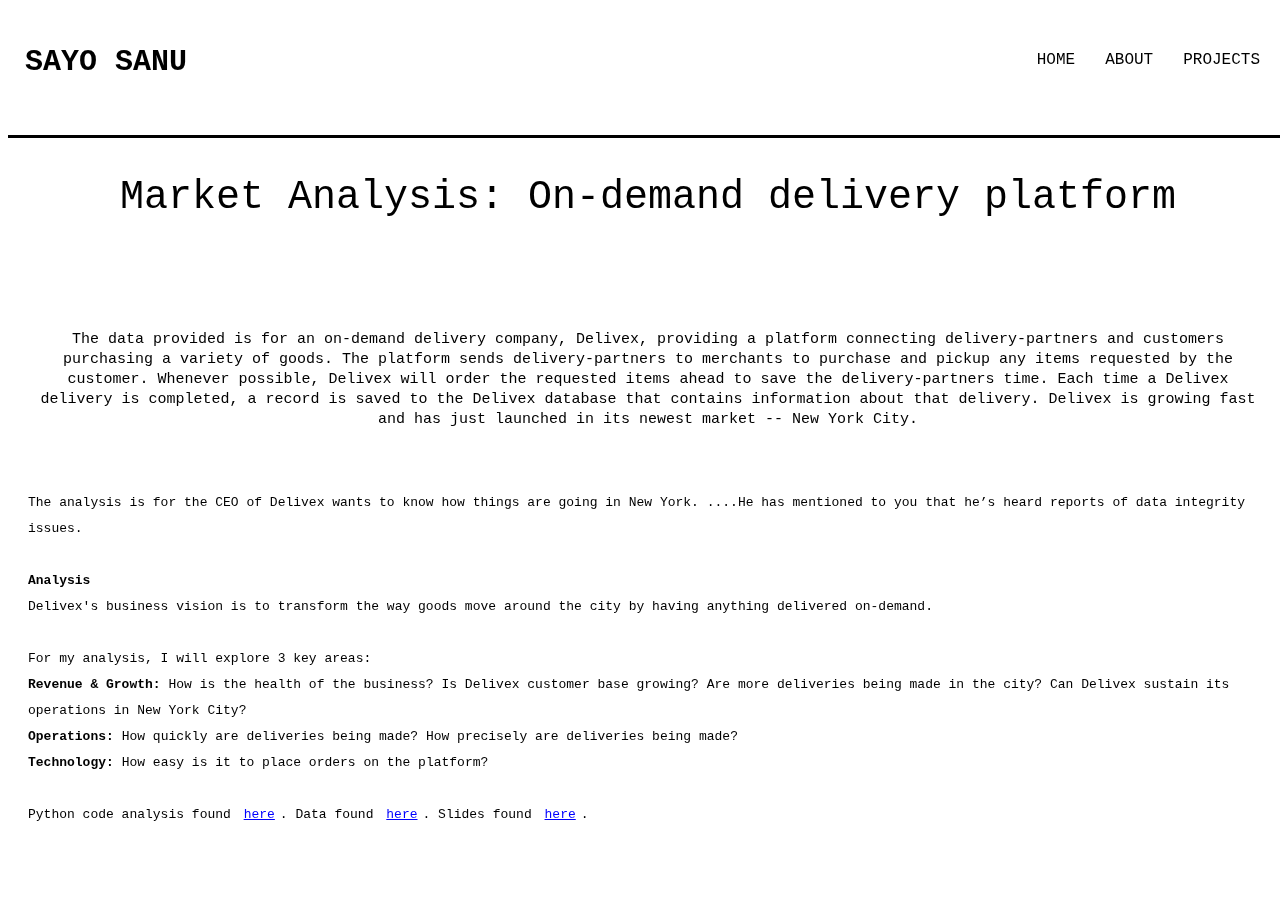
<file: webpages/marketanalysis.html>
<!DOCTYPE html>
<html lang="en">
<head>

    <!-- Global site tag (gtag.js) - Google Analytics -->
    <script async src="https://www.googletagmanager.com/gtag/js?id=UA-145074367-1"></script>
    <script>
        window.dataLayer = window.dataLayer || [];
        function gtag() { dataLayer.push(arguments); }
        gtag('js', new Date());

        gtag('config', 'UA-145074367-1');
    </script>


    <meta charset="UTF-8">
    <meta name="viewport" content="width=device-width, initial-scale=1.0">
    <meta http-equiv="X-UA-Compatible" content="ie=edge">
    <title>Market analysis for on-demand delivery platform.</title>
</head>

<link href="../style.css" rel="stylesheet" type="text/css">

<body>
    <div class="fullscreen top">
        <div class="topright">
            <ul class="menu">
                <li id="menulist"><a href="../index.html"> HOME </a></li>
                <li id="menulist"><a href="../webpages/about.html"> ABOUT </a></li>
                <li id="menulist"><a href="../webpages/projects.html"> PROJECTS </a></li>
            </ul>
        </div>

        <div class="topleft">
            <h2><a href = "../index.html">SAYO SANU</a></h2>
        </div>

    </div>

    <div class="fullscreen bottom">

        <div class="freezetop">
            <h3>Market Analysis: On-demand delivery platform</h3>
        </div>

        <div class="bottom">
            <p class="headertext">
                The data provided is for an on-demand delivery company, Delivex, providing a platform connecting delivery-partners and customers purchasing a variety of goods.

                The platform sends delivery-partners to merchants to purchase and
                pickup any items requested by the customer. Whenever possible, Delivex will order the
                requested items ahead to save the delivery-partners time. Each time a Delivex delivery is
                completed, a record is saved to the Delivex database that contains information about that
                delivery. Delivex is growing fast and has just launched in its newest market -- New York
                City. <br>
            </p>

            <p class="bodytext">

                
                The analysis is for the CEO of Delivex wants to know how things are going in New York. ....He has
                mentioned to you that he’s heard reports of data integrity issues.<br><br>

                
                <b>Analysis</b><br>
                Delivex's business vision is to transform the way goods
                move around the city by having anything delivered on-demand. <br><br>

                For my analysis, I will explore 3 key areas:<br>
                <b>Revenue & Growth:</b> How is the health of the business? Is Delivex customer base growing? Are more deliveries being made in the city? Can Delivex sustain its operations in New York City? <br>
                <b>Operations:</b> How quickly are deliveries being made? How precisely are deliveries being made? <br>
                <b>Technology:</b> How easy is it to place orders on the platform? <br><br>

                

                Python code analysis found <a id="mylinks" href="../files/marketanalysis/delivex.ipynb">here</a>. Data found <a id="mylinks" href="../files/marketanalysis/analyze_me.csv">here</a>. Slides found <a id="mylinks" href="../files/marketanalysis/MarketAnalysis.pdf">here</a>. <br> <br>
            </p>
            <p class="headertext">
                <b>Revenue & Growth </b> <br><br>
                <b> 5214 &nbsp&nbsp&nbsp&nbsp&nbsp&nbsp&nbsp&nbsp&nbsp&nbsp&nbsp&nbsp&nbsp 898 &nbsp&nbsp&nbsp&nbsp&nbsp&nbsp&nbsp&nbsp&nbsp&nbsp&nbsp&nbsp&nbsp  3192 &nbsp&nbsp&nbsp&nbsp&nbsp&nbsp&nbsp&nbsp&nbsp&nbsp&nbsp&nbsp&nbsp 578 </b><br>
               deliveries &nbsp&nbsp  delivery-partners &nbsp&nbsp&nbsp&nbsp customers &nbsp&nbsp&nbsp&nbsp&nbsp&nbsp&nbsp&nbsp merchants
            </p>

            
            <p class="bodytext">
                In the month of October, there were 5214 deliveries from 3192 merchants made by 578 delivery-partners to 3192 customers.
                The top 10 merchants completed only 3% of deliveries. This indicates that Delivex is fufiling a part of it's business vision to have "anything" delivered on-demand. 29% of deliveries were completed by the top 10 delivery-partners, and top 10 customers made 12% of those orders. <br><br>
                
                <!-- Insert charts with top 10 -->


                There was an upward trend in the number of deliveries made each week for this month. Deliveries increased by xx% week-over-week. <br><br>
                <img src="../images/01growthindeliveries.png" alt="Oops! I can't find this image right now" height="250" width="400"><br>
                *Data for entire 43rd week not provided.

                <!-- Avereage cost of a delivery -->
                <!-- Growth in the # of customers -->

            </p>

            <p class="headertext">
                <b>Operations</b> <br>
            </p>

            <p class="bodytext">
                <b>What are the most popular delivery areas?</b><br>
                <!-- Insert top 10 delivery and pickup -->
                
                Data for delivery pick-up location (where available) and delivery drop-off location is available. Heat maps for the delivery pick-up and drop-off locations are found <a id="mylinks" href="../files/marketanalysis/pickup_locaion_deliveries.html">here</a> and <a id="mylinks" href="../files/marketanalysis/pickup_locaion_deliveries.html">here</a> for further drill down. <br><br>
                
                Drop-off Location Heatmap &nbsp;&nbsp;&nbsp;&nbsp;&nbsp;&nbsp;&nbsp;&nbsp;&nbsp;&nbsp;&nbsp;&nbsp;
                Pick-up Location Heatmap<br>
                <img src="../images/01dropoff.png"  alt="Oops! I can't find this image right now" height="400" width="300">

                <img src="../images/01pickup.png" alt="Oops! I can't find this image right now" height="400" width="300"> 

                <br><br>
                Most pick-up locations are within shape A. Drop-off locations are more distributed across the city (across shape A – D).

                <br><br>
                <b>When are most on-demand orders being made?</b> <br> 
                DEMAND<br><br>
                <img src="/images/01populardays.png" height="300" width="450">
                <img src = "/images/01popularhrs.png" height="320" width="450"> 
                 <!-- Add month average demand -->
                <br><br>

                From the above charts, in a 7 day week the highest demand is observed on Sundays. In a 24 hour period, highest demand is observed between the hours of 6 and 7 pm local time. <br>

                SUPPLY<br>
                How are the delivery-partners getting around? <br><br>
                <img src="/images/01vehicletype.png" height="300" width="450">

                <br>
                Over 70% of deliveries are completed on bicycles. 91.7% of deliveries are completed on bicycles and in cars. <br><br>

                Delivery Time by vehicle type<br><br>
                Time taken to arrive at pick-up location &nbsp; Time taken to arrive at the drop-off location (from pick-up)<br>

                <img src="/images/01deliverytimebyveh.png" height="300" width="600">

                <br><br>
                On average, deliveries are made 20% faster on bicycles than in cars. 

                <table>
                    <tr>
                        <th></th>
                        <th>Bicycle</th>
                        <th>Car</th> 
                        <th>Other</th>
                    </tr>
                    <tr>
                        <td>Time to reach pick-up location (mins)</td>
                        <td>11.7</td> 
                        <td>15.5</td>
                        <td>14.7</td>
                    </tr>
                    <tr>
                        <td>Time to reach drop-off location (mins)</td>
                        <td>13.2</td> 
                        <td>17.0</td>
                        <td>15.5</td>
                    </tr>
                    <tr>
                        <td>Total delivery time (mins)</td>
                        <td>44.0</td> 
                        <td>52.0</td>
                        <td>49.4</td>
                    </tr>
                </table>

               

            </p>

            <p class="headertext">
                <b>Technology</b> <br>
            </p>

            <p class="bodytext">
                From the data provided, about 83% of orders* took 10 minutes or less to be completed. <br>
                <img src="../images/01timetoorder.png" alt="Oops, I can't find this image right now" height="300" width="400">
                <br>
                *Data for time taken to complete the order is missing for about 50% of deliveries. Analysis is on 2500+ deliveries, which is a significant sample. <br><br>


                Some data quality and integrity issues were identified during analysis. <br>

                • 32 duplicate records found in data provided <br>
                • There is no primary key (unique) to identify records. When multiple items are ordered in a single delivery, the delivery data is recorded for each item using the same delivery ID. <br>
                • Up to 50% records have some missing values. From initial analysis, some data is missing by design. For example, when the order requests for inventory on hand, data for 'when_the_dpartner_arrived_at_pickup' and 'when_the_dpartner_left_pickup' is unavailable. The missing data may also skew analysis. <br>
                • There are some data inconsistencies in file provided For example, data recorded for item categories include, “A la Cart” and “A la Carte”, “Appetizer” and “Appetizers”
            </p>

            <p class="headertext">
                <b>Recommendations from Analysis</b>
            </p>

            <p class="bodytext">
                <b>Revenue & Growth:</b><br>
                • Cluster & cohort analysis to better understand customers and behavior <br>
                • Model customer behavior/journey to understand customer funnel, churn & retention <br>
                • Integrate on-demand delivery data with external data sources  e.g. NY demographic data, real estate prices, and so on, to gain for further insights <br><br>

                <b>Operations:</b><br>
                • Provide incentives for delivery-partners delivering with optimal vehicle type. (Statistically significant efficiencies from the cost of delivery, time to deliver, etc.). Incentives could be financial (e.g bonuses) or non-financial (e.g. badges, or points earned on delivery leaderboard) <br> 
                • Further analysis into customer on-demand ordering behaviour. For example, why are there more deliveries on Sunday? <br>
                • Cleanse data and conduct analysis on favorite places and frequently order items. Delivery partners can stock up on these items or Delivex can enter into partnerships with customer's favorite places. <br><br>

                <b>Technology:</b><br>
                • Discuss with product & engineering teams about application and database design to understand trade off between user friction and collecting data. <br>
                • Work with operations to standardize the process for collecting data and ensuring data quality. For example, new process could ensure that the delivery partners are entering their receipts to reduce missing values and data inconsistencies <br>
                • Validate data format and database constraints


            </p>
    
           
            <p class="bodytext">
                <b>Data Available:</b>
                <br>The data available is for the month of October, from October 1, 2016 - October 30, 2016

                <br> Job_ID -- > a unique identifier of a delivery
                <br> Customer_id → a unique identifier for the Delivex customer
                <br> dpartner_id → a unique identifier for the delivery-partner who completed the delivery
                <br> vehicle_type → The method of transport the delivery-partner used to complete the delivery
                <br> pickup_place → The name of the Pickup location
                <br> place_category → A categorization of the Pickup location
                <br>Item_name → the name of the item requested
                <br> Item_quantity → how many of that item was requested
                <br> Item_category_name → categorization provided by merchant, think “appetizers”,
                “soups” etc
                <br>How_long_it_took_to_order → how long it took to place the order [interval]
                <br>pickup_lat → the coordinates of the pickup location
                <br>pickup_lon → the coordinates of the pickup location
                <br>dropoff_lat → the coordinations of the dropoff location
                <br>dropoff_lon → the coordinations of the dropoff location
                <br> when_the_delivery_started→ localized timestamp representing when the delivery
                began
                <br>when_the_dpartner_arrived_at_pickup → localized timestamp representing when the
                delivery-partner arrived at the pickup location
                <br> when_the_dpartner_left_pickup → localized timestamp representing when the
                delivery-partner left the pickup location
                <br> when_the_dpartner_arrived_at_dropoff → localized timestamp representing when the
                delivery-partner reached the customer
                
            </p>
        </div>

    </div>

</body>
</html>
</file>
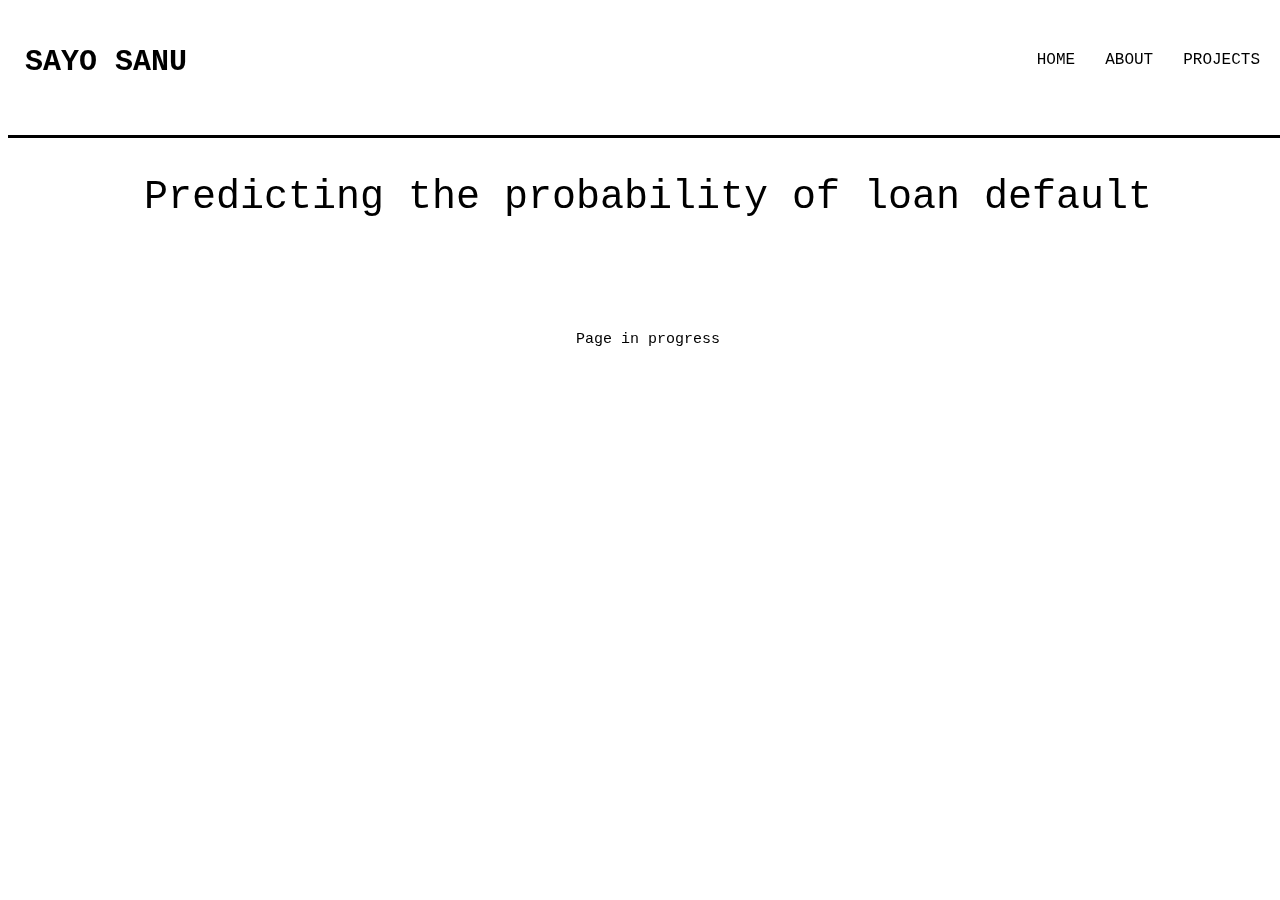
<file: webpages/mlpscase.html>
<!DOCTYPE html>
<html lang="en">
<head>

    <!-- Global site tag (gtag.js) - Google Analytics -->
    <script async src="https://www.googletagmanager.com/gtag/js?id=UA-145074367-1"></script>
    <script>
        window.dataLayer = window.dataLayer || [];
        function gtag(){dataLayer.push(arguments);}
        gtag('js', new Date());

        gtag('config', 'UA-145074367-1');
    </script>
    

    <meta charset="UTF-8">
    <meta name="viewport" content="width=device-width, initial-scale=1.0">
    <meta http-equiv="X-UA-Compatible" content="ie=edge">
    <title>Telling Stories with Data</title>
</head>

<link href="../style.css" rel="stylesheet" type="text/css">

<body>
    <div class="fullscreen top">
        <div class = "topright">
            <ul class="menu">
                <li id="menulist"><a href="../index.html"> HOME </a></li>
                <li id="menulist"><a href="../webpages/about.html"> ABOUT </a></li>
                <li id="menulist"><a href="../webpages/projects.html"> PROJECTS </a></li>
            </ul>
        </div>
    
        <div class = "topleft">
            <h2><a href = "../index.html">SAYO SANU</a></h2>
        </div>
                
    </div>
    
    <div class="fullscreen bottom">

        <div class="freezetop">
            <h3>Predicting the probability of loan default</h3>
        </div>

        <div class="bottom">
            <p class="headertext">
                Page in progress 

                <br>
            </p>
        </div>
    </div>

</body>
</html>
</file>
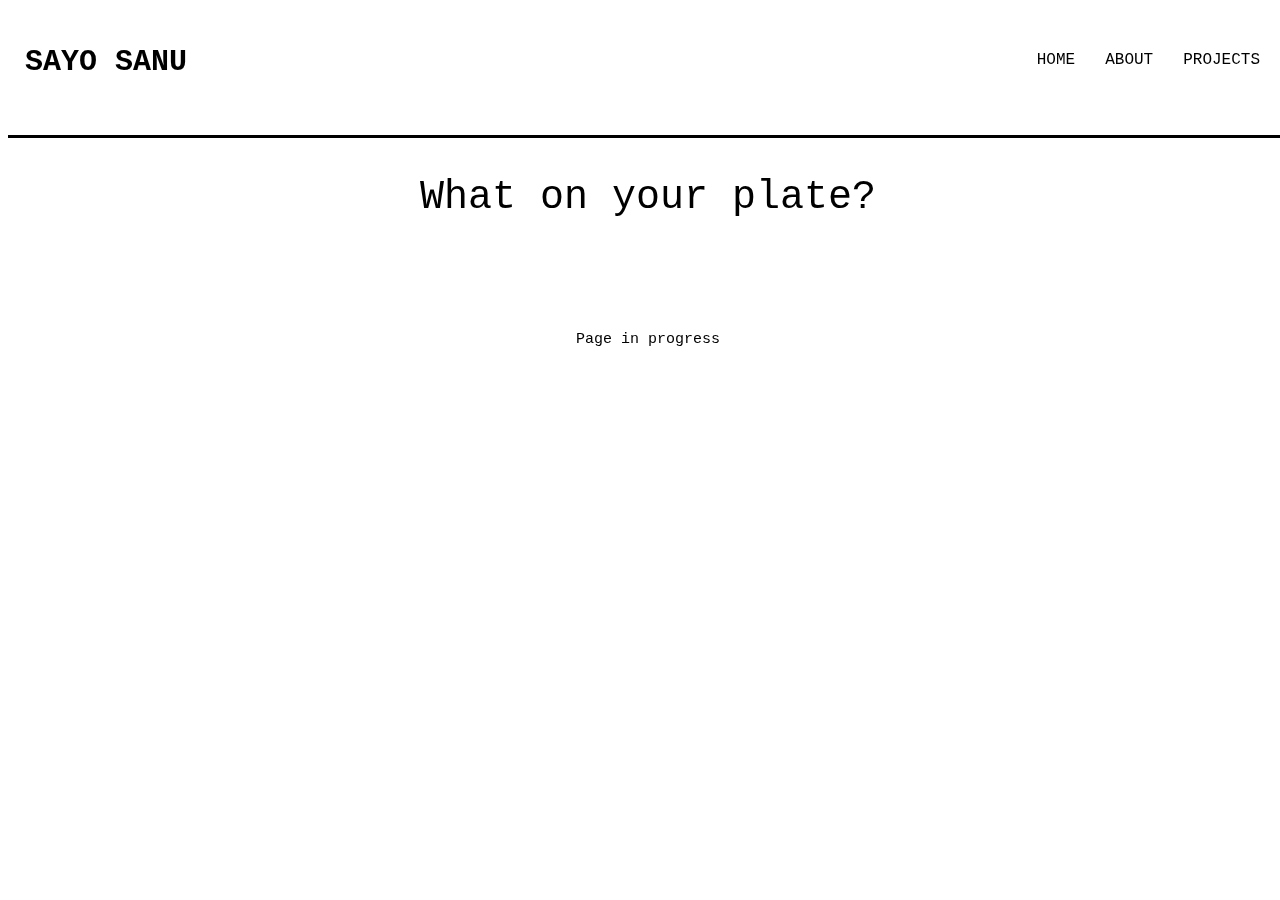
<file: webpages/nutritracker.html>
<!DOCTYPE html>
<html lang="en">
<head>

    <!-- Global site tag (gtag.js) - Google Analytics -->
    <script async src="https://www.googletagmanager.com/gtag/js?id=UA-145074367-1"></script>
    <script>
        window.dataLayer = window.dataLayer || [];
        function gtag(){dataLayer.push(arguments);}
        gtag('js', new Date());

        gtag('config', 'UA-145074367-1');
    </script>
    

    <meta charset="UTF-8">
    <meta name="viewport" content="width=device-width, initial-scale=1.0">
    <meta http-equiv="X-UA-Compatible" content="ie=edge">
    <title>Telling Stories with Data</title>
</head>

<link href="../style.css" rel="stylesheet" type="text/css">

<body>
    <div class="fullscreen top">
        <div class = "topright">
            <ul class="menu">
                <li id="menulist"><a href="../index.html"> HOME </a></li>
                <li id="menulist"><a href="../webpages/about.html"> ABOUT </a></li>
                <li id="menulist"><a href="../webpages/projects.html"> PROJECTS </a></li>
            </ul>
        </div>
    
        <div class = "topleft">
            <h2><a href = "../index.html">SAYO SANU</a></h2>
        </div>
                
    </div>
    
    <div class="fullscreen bottom">

        <div class="freezetop">
            <h3>What on your plate?</h3>
        </div>

        <div class="bottom">
            <p class="headertext">
                Page in progress 

                <br>
            </p>
        </div>
    </div>

</body>
</html>
</file>
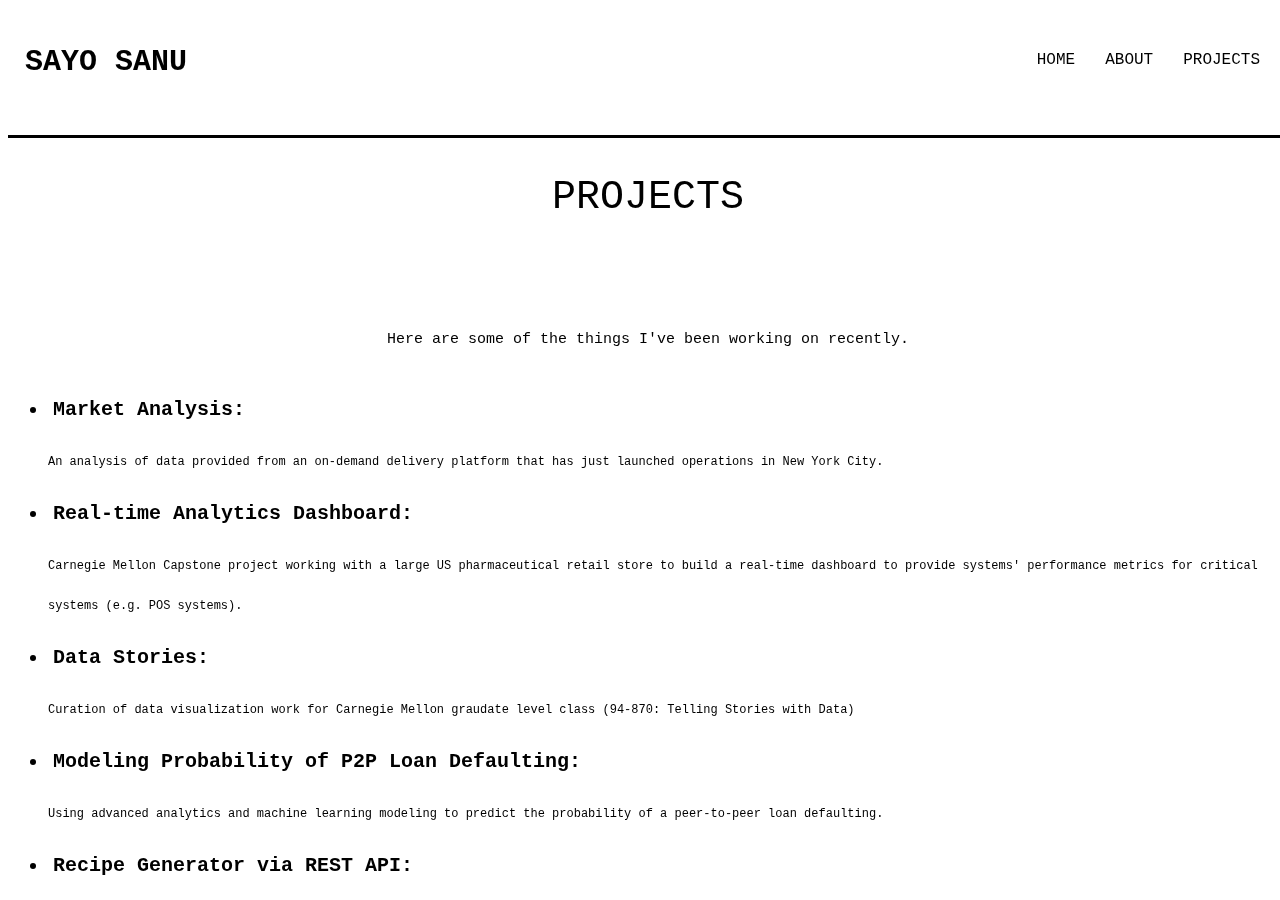
<file: webpages/projects.html>
<!DOCTYPE html>
<html lang="en">
<head>
    <!-- Global site tag (gtag.js) - Google Analytics -->
    <script async src="https://www.googletagmanager.com/gtag/js?id=UA-145074367-1"></script>
    <script>
        window.dataLayer = window.dataLayer || [];
        function gtag(){dataLayer.push(arguments);}
        gtag('js', new Date());

        gtag('config', 'UA-145074367-1');
    </script>
    

    <meta charset="UTF-8">
    <meta name="viewport" content="width=device-width, initial-scale=1.0">
    <meta http-equiv="X-UA-Compatible" content="ie=edge">
    <title>Sayo's Website</title>
</head>
<link href="../style.css" rel="stylesheet" type="text/css">

<body>
    <div class="fullscreen top">
        <div class = "topright">
            <ul class="menu">
                <li id="menulist"><a href="../index.html"> HOME </a></li>
                <li id="menulist"><a href="about.html"> ABOUT </a></li>
                <li id="menulist"><a href="projects.html"> PROJECTS </a></li>	
            </ul>
        </div>

        <div class = "topleft">
            <h2><a href = "../index.html">SAYO SANU</a></h2>
        </div>
                
    </div>

    <div class="fullscreen bottom">
        <div class="freezetop">
            <h3>PROJECTS</h3>
        </div>

        <div class="bottom">
            <p class="headertext">
                Here are some of the things I've been working on recently.
            </p> 

            <ul class="projectlist">

                    <li id="sublist">
                            <a href="../webpages/marketanalysis.html">
                                <b>Market Analysis: </b>
                            </a>
                            <p id="sub" >
                                An analysis of data provided from an on-demand delivery platform that has just launched operations in New York City. 
                            </p>
                        </li>
                        

                <li id="sublist">
                    <a href="../webpages/dashboard.html">
                        <b>Real-time Analytics Dashboard: </b>
                    </a>
                    <p id="sub" >
                        Carnegie Mellon Capstone project working with a large US pharmaceutical retail store to build a real-time dashboard to provide systems' performance metrics for critical systems (e.g. POS systems). 
                    </p>
                </li>
                
                <li id="sublist">
                    <a href="../webpages/datastories.html"> 
                        <b>Data Stories: </b>  
                    </a><br>
                <p id="sub"> 
                    Curation of data visualization work for Carnegie Mellon graudate level class (94-870: Telling Stories with Data)
                </p>
                </li>
        
                <li id="sublist">
                    <a href="../webpages/mlpscase.html"> 
                        <b>Modeling Probability of P2P Loan Defaulting: </b> 
                    </a><br>
                <p id="sub"> 
                    Using advanced analytics and machine learning modeling to predict the probability of a peer-to-peer loan defaulting. 
                </p></li>

                <li id="sublist">
                    <a href="../webpages/androidrecipes.html">
                        <b>Recipe Generator via REST API: </b>
                     </a><br>
                <p id="sub"> 
                    Distributed Android application that provides recipes based on user input via an intermediary RESTful cloud webservice. 
                </p></li>	
                        
                <li id="sublist">
                    <a href="../webpages/nutritracker.html">
                        <b>Java GUI Nutrient Tracking Application: </b> 
                    </a><br>
                <p id="sub"> 
                    Java application to provide nutrient and calorie information for products and ingredients.
                </p></li>
            </ul>
        </div>
    
        


</body>
</html>
</file>
<file: style.css>
*
.fullscreen {
	margin:0;
	padding:0;
	/* height:100%; */
	width: 100%;
	position: fixed;
	font-family: 'Courier New';
}

.top{
	top: 0;
	border-bottom: 3px solid black;
	height: 15%;	
}

.freezetop{
	top: 0;
	height: 15%;	
}

.bottom{
	bottom: 0;
	height: 85%;
	overflow-y: scroll;
}

.bottomright{
	height: 85%;
	right: 0;
	vertical-align: center;
	width: 50%;
	position: fixed;
    background-image: url(/images/homeimage.jpg);
	background-repeat: no-repeat;
	background-position: center;
	background-size: contain;
}

.bottomleft{
	height: 85%;
	left: 0;
	vertical-align: center;
	width: 50%;
	position: fixed;
	padding: 15px;
	/* overflow-y: scroll; */
}

.topright{
	height: 15%;
	right: 0;
	vertical-align:right;
	width: 50%;
	position: fixed;
	padding: 5px;
	margin-top: 20px;
}

.topleft{
	left: 0;
	margin-left: 20px;
	margin-top: 20px;
	font-size: 20px;
	vertical-align: left;
	height: 50%;
	height: 15%;
	vertical-align: left;
	position: fixed;
}

.menu{
	float: right;
}

#menulist{
	list-style-type: none;
	padding: 10px;
	float: left;
	text-decoration: none;	
}

a{
	color: black;
	text-align: right;
	padding: 5px 5px;
	text-decoration: none;
	/* line-height: 40px; */
}

.blurb{
	color: black;
	font-size: 15px;
	padding: 25px;
	line-height: 35px;
	font-kerning: normal;
}

h1{
	color: blue;
	font-size: 50px;
	padding: 20px;
	font-weight: normal;
}

h3{
	color: black;
	font-size: 40px;
	text-align: center;
	font-weight: normal;
	font-family: 'Courier New';
}

#mylinks{
	text-decoration: underline;
	color: blue;
}

#projectlist{
	color: black;
	font-size: 20px;
	text-align: center;
	font-family: 'Courier New';
	margin:auto;		
}

#sublist{
	color: black;
	font-size: 20px;
	text-align: left;
	margin:auto;		
}

.projectlist{
	margin:auto;
	line-height: 40px;
}

#sub{
	font-size: 12px;
}

h4{
	font-size: 20px;
	padding: 30px;
}

.headertext{
	color: black;
	font-size: 15px;
	padding: 25px;
	line-height: 20px;
	font-kerning: normal;
	text-align: center;
}

.bodytext{
	color: black;
	font-size: 13px;
	padding: 20px;
	line-height: 2;
	font-kerning: normal;
	text-align: left;
}

.sidebysideimage{
	float: left;
	width: 50%;
	padding: 10px;
}

table {
	width:50%;
}
table, th, td {
	border: 1px solid black;
	border-collapse: collapse;
}
th, td {
	padding: 15px;
	text-align: left;
}
table#t01 tr:nth-child(even) {
	background-color: #eee;
}
table#t01 tr:nth-child(odd) {
   background-color: #fff;
}
table#t01 th {
	background-color: black;
	color: white;
}
</file>
